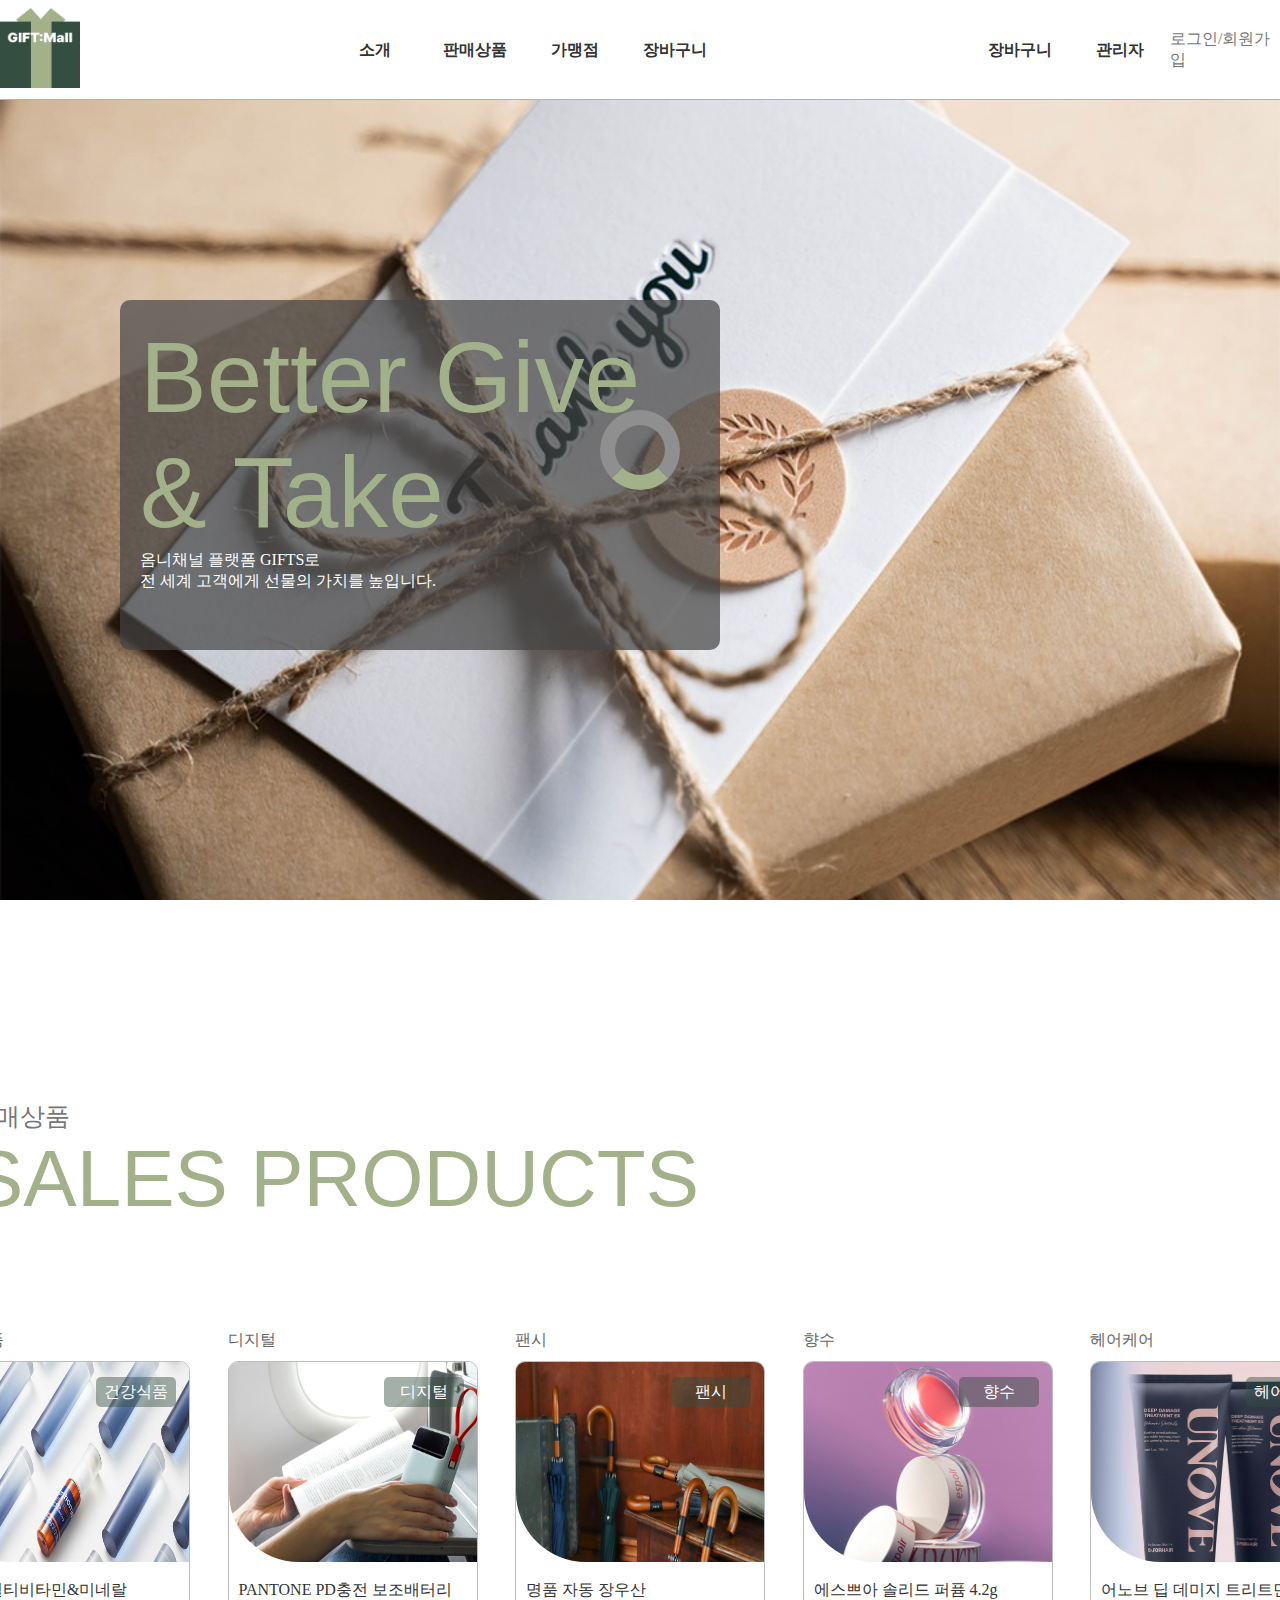
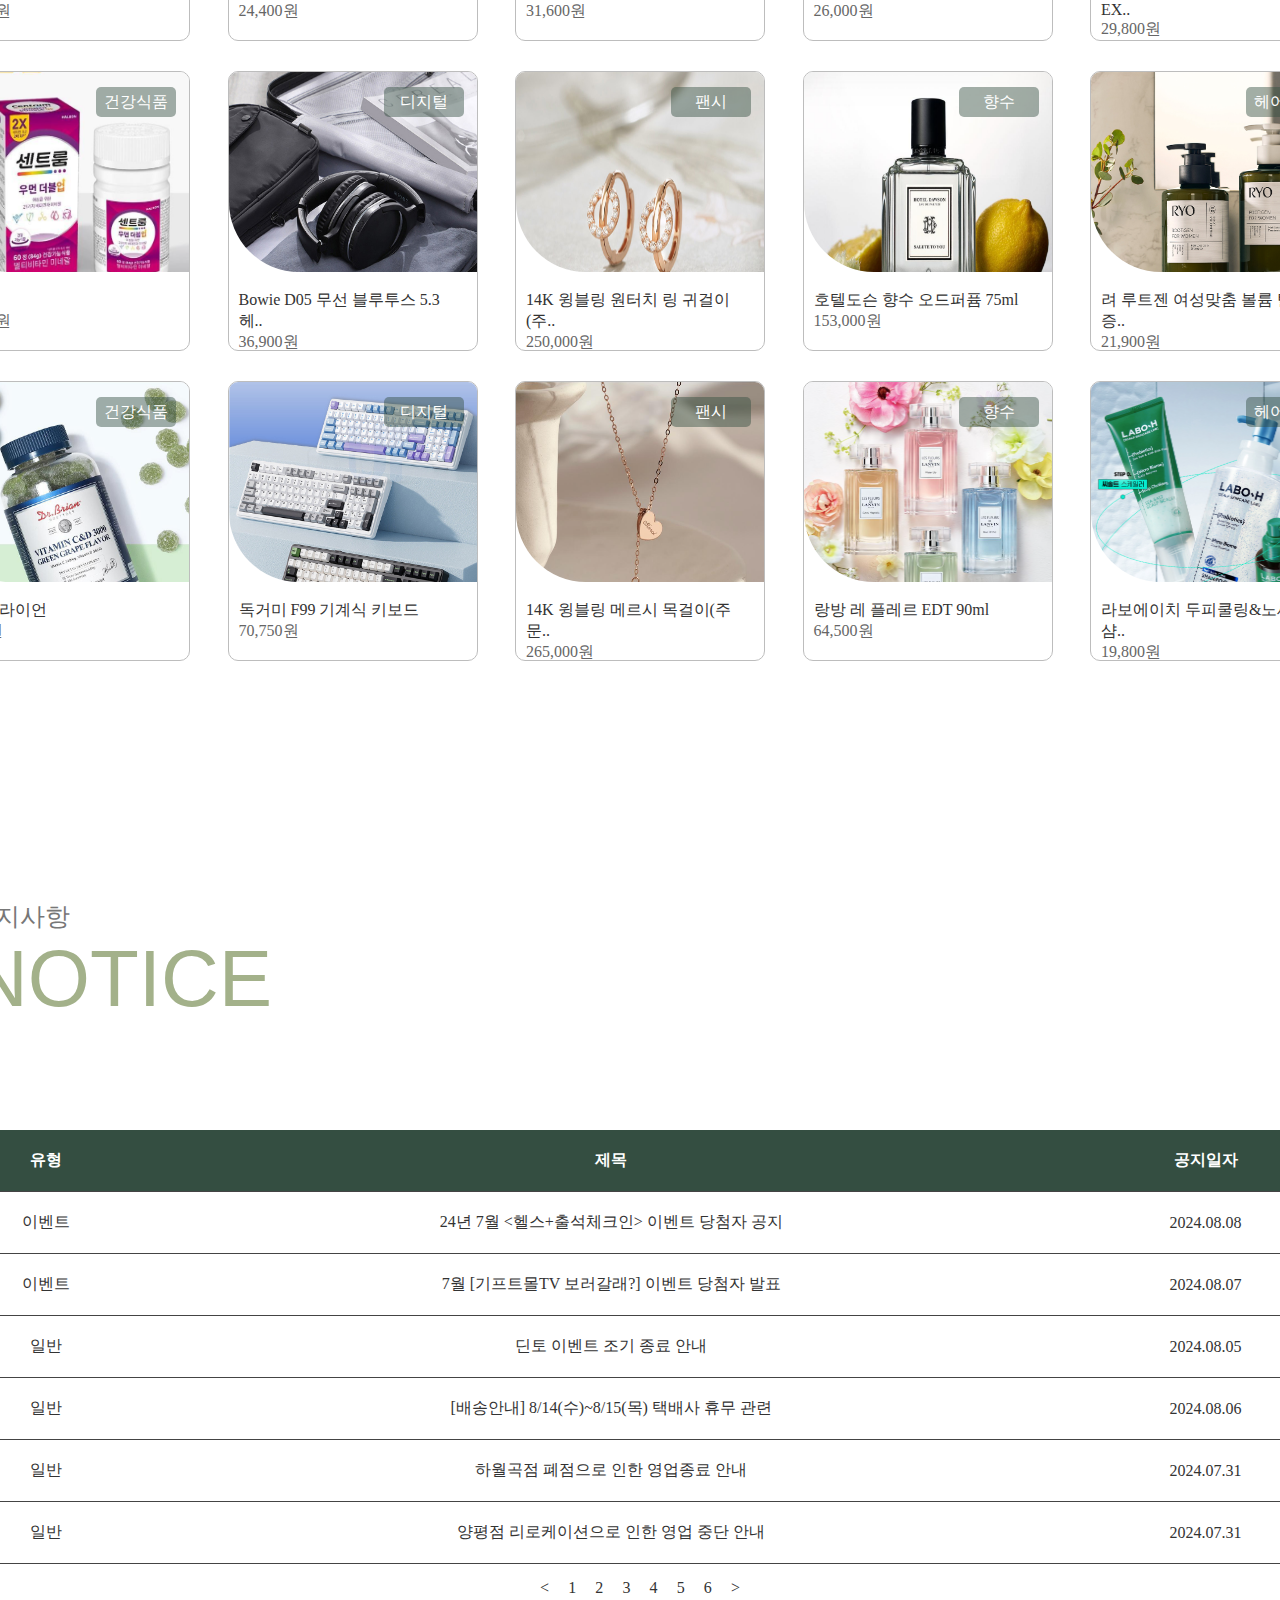
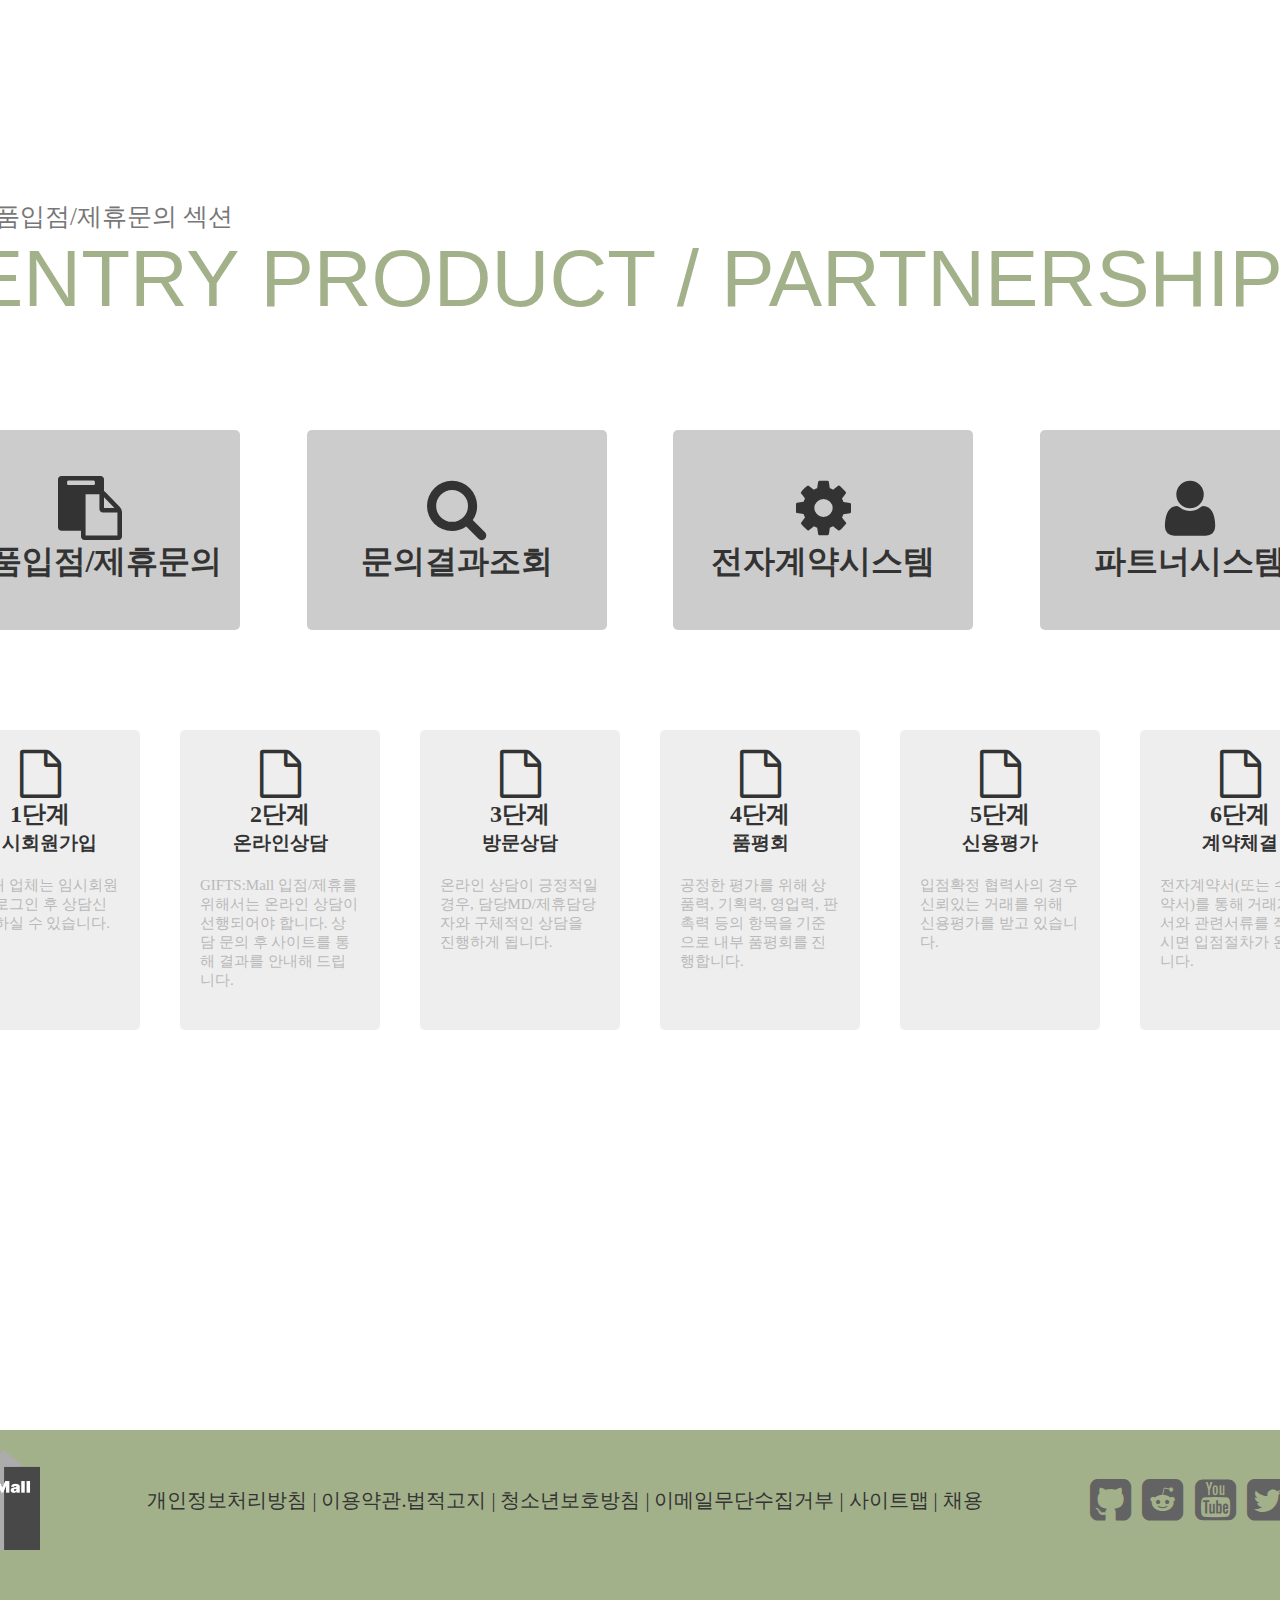
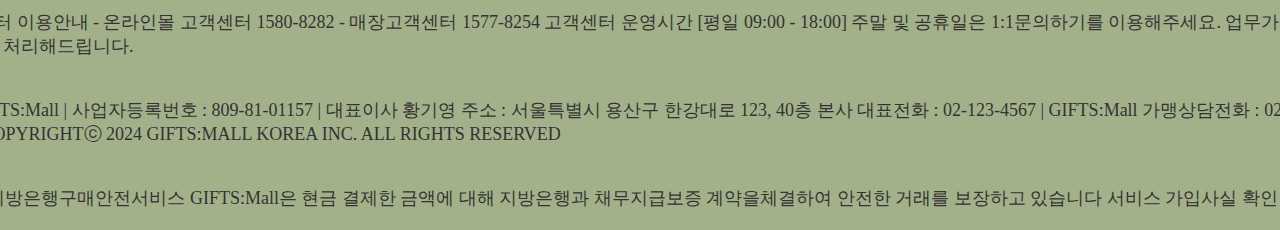
<file: A_module/index.html>
<!DOCTYPE html>
<html lang="ko">
<head>
    <meta charset="UTF-8">
    <meta name="viewport" content="width=device-width, initial-scale=1.0">
    <title>Document</title>
    <link rel="stylesheet" href="./css/style.css">
    <link rel="stylesheet" href="./fontawesome/css/font-awesome.css">
</head>
<body>
    <div class="container">
        <!-- 로딩 -->
        <div class="loading">
            <div class="ring"></div>
        </div>
        <!-- 헤더 -->
        <div class="header">
            <div class="nav">
                <div class="logo">
                    <a href="./index.html"><img src="./images/logo.png" alt="로고"></a>
                </div>
                <div class="nav-A">
                    <ul>
                        <li>
                            <a href="./sub01.html">소개</a>
                            <ul class="drop">
                                <li></li>
                                <li></li>
                            </ul>
                        </li>
                        <li>
                            <a href="./sub02.html">판매상품</a>
                            <ul class="drop">
                                <li><a href="./sub02.html">전체상품</a></li>
                                <li><a href="./sub03.html">인기상품</a></li>
                            </ul>
                        </li>
                        <li>
                            <a href="#">가맹점</a>
                            <ul class="drop">
                                <li></li>
                                <li></li>
                            </ul>
                        </li>
                        <li>
                            <a href="./sub04.html">장바구니</a>
                            <ul class="drop">
                                <li></li>
                                <li></li>
                            </ul>
                        </li>
                    </ul>
                </div>
                <div class="nav-B">
                    <ul>
                        <li>장바구니</li>
                        <li>관리자</li>
                    </ul>
                    <div>로그인/회원가입</div>
                </div>
            </div>
        </div>

        <!-- 히로 -->

        <div class="hero-banner">
            <div class="slide">
                <div class="bg">
                    <p>
                        <span>Better Give <br> & Take</span>
                        <br>옴니채널 플랫폼 GIFTS로
                        <br>전 세계 고객에게 선물의 가치를 높입니다.
                    </p>
                </div>
                <div class="bg">
                    <p>
                        <span>Life Style <br> Platforms</span>
                        <br>고객과 가장 가까운 곳에서 
                        <br>고객에게 다양한 즐거움을 선물합니다.
                    </p>
                </div>
                <div class="bg">
                    <p>
                        <span>Online <br> PLAYGROUND</span>
                        <br>업계 최초 당일 배송 서비스인 '오늘드림'으로
                        <br>고객 니즈 충족과 고객 경험을 혁신합니다.
                    </p>
                </div>
                <div class="bg">
                    <p>
                        <span>Better Give <br>& Take</span>
                        <br>옴니채널 플랫폼 GIFTS로
                        <br>전 세계 고객에게 선물의 가치를 높입니다.
                    </p>
                </div>
            </div>
        </div>

        <!-- 판매상품 -->
        
        <div class="product-section">
            <div class="title-box">
                <div class="block"></div>
                <div class="tbox">
                    <div class="title">판매상품</div>
                    <div class="etitle">SALES PRODUCTS</div>
                </div>
            </div>
            <div class="product-box">
                <div class="ptitles">
                    <div class="ptitle">건강식품</div>
                    <div class="ptitle">디지털</div>
                    <div class="ptitle">팬시</div>
                    <div class="ptitle">향수</div>  
                    <div class="ptitle">헤어케어</div>                                      
                </div>
                <div class="pbox">
                    <div class="box">
                        <div class="pcard">
                            <div class="pro-img">
                                <div>건강식품</div>
                                <img src="./images/건강식품/1.PNG" alt="건강식품1">
                            </div>
                            <div class="pro-desc">
                                <div class="pro-name">이뮨 멀티비타민&미네랄</div>
                                <div class="pro-price">65,000원</div>
                            </div>
                        </div>
                        <div class="pcard">
                            <div class="pro-img">
                                <div>건강식품</div>
                                <img src="./images/건강식품/2.PNG" alt="건강식품2">
                            </div>
                            <div class="pro-desc">
                                <div class="pro-name">센트룸</div>
                                <div class="pro-price">27,000원</div>
                            </div>
                        </div>
                        <div class="pcard">
                            <div class="pro-img">
                                <div>건강식품</div>
                                <img src="./images/건강식품/3.PNG" alt="건강식품3">
                            </div>
                            <div class="pro-desc">
                                <div class="pro-name">닥터브라이언</div>
                                <div class="pro-price">2,000원</div>
                            </div>
                        </div>
                    </div>
                    <div class="box">
                        <div class="pcard">
                            <div class="pro-img">
                                <div>디지털</div>
                                <img src="./images/디지털/1.PNG" alt="디지털1">
                            </div>
                            <div class="pro-desc">
                                <div class="pro-name">PANTONE PD충전 보조배터리</div>
                                <div class="pro-price">24,400원</div>
                            </div>
                        </div>
                        <div class="pcard">
                            <div class="pro-img">
                                <div>디지털</div>
                                <img src="./images/디지털/2.PNG" alt="디지털2">
                            </div>
                            <div class="pro-desc">
                                <div class="pro-name">Bowie D05 무선 블루투스 5.3 헤.. </div>
                                <div class="pro-price">36,900원</div>
                            </div>
                        </div>
                        <div class="pcard">
                            <div class="pro-img">
                                <div>디지털</div>
                                <img src="./images/디지털/3.PNG" alt="디지털3">
                            </div>
                            <div class="pro-desc">
                                <div class="pro-name">독거미 F99 기계식 키보드</div>
                                <div class="pro-price">70,750원</div>
                            </div>
                        </div>
                    </div>
                    <div class="box">
                        <div class="pcard">
                            <div class="pro-img">
                                <div>팬시</div>
                                <img src="./images/팬시/1.PNG" alt="팬시1">
                            </div>
                            <div class="pro-desc">
                                <div class="pro-name">명품 자동 장우산</div>
                                <div class="pro-price">31,600원</div>
                            </div>
                        </div>
                        <div class="pcard">
                            <div class="pro-img">
                                <div>팬시</div>
                                <img src="./images/팬시/2.PNG" alt="팬시2">
                            </div>
                            <div class="pro-desc">
                                <div class="pro-name">14K 윙블링 원터치 링 귀걸이(주..</div>
                                <div class="pro-price">250,000원</div>
                            </div>
                        </div>
                        <div class="pcard">
                            <div class="pro-img">
                                <div>팬시</div>
                                <img src="./images/팬시/3.PNG" alt="팬시3">
                            </div>
                            <div class="pro-desc">
                                <div class="pro-name">14K 윙블링 메르시 목걸이(주문..</div>
                                <div class="pro-price">265,000원</div>
                            </div>
                        </div>
                    </div>
                    <div class="box">
                        <div class="pcard">
                            <div class="pro-img">
                                <div>향수</div>
                                <img src="./images/향수/1.PNG" alt="향수1">
                            </div>
                            <div class="pro-desc">
                                <div class="pro-name">에스쁘아 솔리드 퍼퓸 4.2g</div>
                                <div class="pro-price">26,000원</div>
                            </div>
                        </div>
                        <div class="pcard">
                            <div class="pro-img">
                                <div>향수</div>
                                <img src="./images/향수/2.PNG" alt="향수2">
                            </div>
                            <div class="pro-desc">
                                <div class="pro-name">호텔도슨 향수 오드퍼퓸 75ml</div>
                                <div class="pro-price">153,000원</div>
                            </div>
                        </div>
                        <div class="pcard">
                            <div class="pro-img">
                                <div>향수</div>
                                <img src="./images/향수/3.PNG" alt="향수3">
                            </div>
                            <div class="pro-desc">
                                <div class="pro-name">랑방 레 플레르 EDT 90ml</div>
                                <div class="pro-price">64,500원</div>
                            </div>
                        </div>
                    </div>
                    <div class="box">
                        <div class="pcard">
                            <div class="pro-img">
                                <div>헤어케어</div>
                                <img src="./images/헤어케어/1.PNG" alt="헤어케어1">
                            </div>
                            <div class="pro-desc">
                                <div class="pro-name">어노브 딥 데미지 트리트먼트 EX..</div>
                                <div class="pro-price">29,800원</div>
                            </div>
                        </div>
                        <div class="pcard">
                            <div class="pro-img">
                                <div>헤어케어</div>
                                <img src="./images/헤어케어/2.PNG" alt="헤어케어2">
                            </div>
                            <div class="pro-desc">
                                <div class="pro-name">려 루트젠 여성맞춤 볼륨 탈모증..</div>
                                <div class="pro-price">21,900원</div>
                            </div>
                        </div>
                        <div class="pcard">
                            <div class="pro-img">
                                <div>헤어케어</div>
                                <img src="./images/헤어케어/3.PNG" alt="헤어케어3">
                            </div>
                            <div class="pro-desc">
                                <div class="pro-name">라보에이치 두피쿨링&노세범 샴..</div>
                                <div class="pro-price">19,800원</div>
                            </div>
                        </div>
                    </div>                    
                </div>
            </div>
        </div>

        <!-- 고지사항 -->
        
        <div class="notice-section">
            <div class="title-box">
                <div class="block"></div>
                <div class="tbox">
                    <div class="title">공지사항</div>
                    <div class="etitle">NOTICE</div>
                </div>
            </div>
            <table>
                <thead>
                    <th>유형</th>
                    <th>제목</th>
                    <th>공지일자</th>
                </thead>
                <tbody>
                    <tr>
                        <td>이벤트</td>
                        <td>24년 7월 &lt;헬스+출석체크인> 이벤트 당첨자 공지</td>
                        <td>2024.08.08</td>
                    </tr>
                    <tr>
                        <td>이벤트</td>
                        <td>7월 [기프트몰TV 보러갈래?] 이벤트 당첨자 발표</td>
                        <td>2024.08.07</td>
                    </tr>
                    <tr>
                        <td>일반</td>
                        <td>딘토 이벤트 조기 종료 안내</td>
                        <td>2024.08.05</td>
                    </tr>
                    <tr>
                        <td>일반</td>
                        <td>[배송안내] 8/14(수)~8/15(목) 택배사 휴무 관련</td>
                        <td>2024.08.06</td>
                    </tr>
                    <tr>
                        <td>일반</td>
                        <td>하월곡점 폐점으로 인한 영업종료 안내</td>
                        <td>2024.07.31</td>
                    </tr>
                    <tr>
                        <td>일반</td>
                        <td>양평점 리로케이션으로 인한 영업 중단 안내</td>
                        <td>2024.07.31</td>
                    </tr>
                </tbody>
            </table>
            <ul>
                <li>&lt;</li>
                <li>1</li>
                <li>2</li>
                <li>3</li>
                <li>4</li>
                <li>5</li>
                <li>6</li>
                <li>></li>
            </ul>
        </div>

        <!-- 상품입점/제휴문의 섹션 -->
        
        <div class="entry-section">
            <div class="title-box">
                <div class="block"></div>
                <div class="tbox">
                    <div class="title">상품입점/제휴문의 섹션 </div>
                    <div class="etitle">ENTRY PRODUCT / PARTNERSHIP</div>
                </div>
            </div>
            <div class="entry-container">
                <div class="card-box">
                    <div class="card">
                        <i class="fa fa-clipboard fa-4x"></i>
                        <h1>상품입점/제휴문의</h1>
                    </div>
                    <div class="card">
                        <i class="fa fa-search fa-4x"></i>
                        <h1>문의결과조회</h1>
                    </div>
                    <div class="card">
                        <i class="fa fa-cog fa-4x"></i>
                        <h1>전자계약시스템</h1>
                    </div>
                    <div class="card">
                        <i class="fa fa-user fa-4x"></i>
                        <h1>파트너시스템</h1>
                    </div>
                </div>

                <div class="card-box2">
                    <div class="card2">
                        <i class="fa fa-file-o fa-3x"></i>
                        <div class="card-desc">
                            <div class="level">
                                <h2>1단계</h2>
                                <h3>임시회원가입</h3>
                            </div>
                            <p>미거래 업체는 임시회원 가입/로그인 후 상담신청을 하실 수 있습니다.</p>
                        </div>
                    </div>
                    <div class="card2">
                        <i class="fa fa-file-o fa-3x"></i>
                        <div class="card-desc">
                            <div class="level">
                                <h2>2단계</h2>
                                <h3>온라인상담</h3>
                            </div>
                            <p>GIFTS:Mall 입점/제휴를 위해서는 온라인 상담이 선행되어야 합니다. 상담 문의 후 사이트를 통해 결과를 안내해 드립니다.</p>
                        </div>
                    </div>
                    <div class="card2">
                        <i class="fa fa-file-o fa-3x"></i>
                        <div class="card-desc">
                            <div class="level">
                                <h2>3단계</h2>
                                <h3>방문상담</h3>
                            </div>
                            <p>온라인 상담이 긍정적일 경우, 담당MD/제휴담당자와 구체적인 상담을 진행하게 됩니다.</p>
                        </div>
                    </div>
                    <div class="card2">
                        <i class="fa fa-file-o fa-3x"></i>
                        <div class="card-desc">
                            <div class="level">
                                <h2>4단계</h2>
                                <h3>품평회</h3>
                            </div>
                            <p>공정한 평가를 위해 상품력, 기획력, 영업력, 판촉력 등의 항목을 기준으로 내부 품평회를 진행합니다.</p>
                        </div>
                    </div>
                    <div class="card2">
                        <i class="fa fa-file-o fa-3x"></i>
                        <div class="card-desc">
                            <div class="level">
                                <h2>5단계</h2>
                                <h3>신용평가</h3>
                            </div>
                            <p>입점확정 협력사의 경우 신뢰있는 거래를 위해 신용평가를 받고 있습니다.</p>
                        </div>
                    </div>
                    <div class="card2">
                        <i class="fa fa-file-o fa-3x"></i>
                        <div class="card-desc">
                            <div class="level">
                                <h2>6단계</h2>
                                <h3>계약체결</h3>
                            </div>
                            <p>전자계약서(또는 수기계약서)를 통해 거래계약서와 관련서류를 작성하시면 입점절차가 완료됩니다.</p>
                        </div>
                    </div>
                </div>
            </div>
        </div>

        <div class="footer-section">
            <div class="ftop">
                <img src="./images/grerylogo.png" alt="그레이 로고">
                <p>
                    개인정보처리방침 | 이용약관.법적고지 | 청소년보호방침 | 이메일무단수집거부 | 사이트맵 | 채용
                </p>
                <div class="font">
                    <i class="fa fa-github-square fa-3x"></i>
                    <i class="fa fa-reddit-square fa-3x"></i>
                    <i class="fa fa-youtube-square fa-3x"></i>
                    <i class="fa fa-twitter-square fa-3x"></i>
                    <i class="fa fa-facebook-square fa-3x"></i>                    
                </div>
            </div>
            <div class="fmiddle">
                <p>
                    고객센터 이용안내
                    - 온라인몰 고객센터 1580-8282
                    - 매장고객센터 1577-8254

                    고객센터 운영시간 [평일 09:00 - 18:00]

                    주말 및 공휴일은 1:1문의하기를 이용해주세요.
                    업무가 시작되면 바로 처리해드립니다.  
                </p>
                <p>
                    (주)GIFTS:Mall | 사업자등록번호 : 809-81-01157 | 대표이사 황기영
                    주소 : 서울특별시 용산구 한강대로 123, 40층 
                    본사 대표전화 : 02-123-4567 | GIFTS:Mall 가맹상담전화 : 02-123-4568
                    COPYRIGHTⓒ 2024 GIFTS:MALL KOREA INC. ALL RIGHTS RESERVED
                </p>
                <p>
                    지방은행구매안전서비스
                    GIFTS:Mall은 현금 결제한 금액에 대해 지방은행과 채무지급보증 계약을체결하여 안전한 거래를 보장하고 있습니다
                    서비스 가입사실 확인 >
                </p>
            </div>
        </div>
    </div>
</body>
</html>
</file>
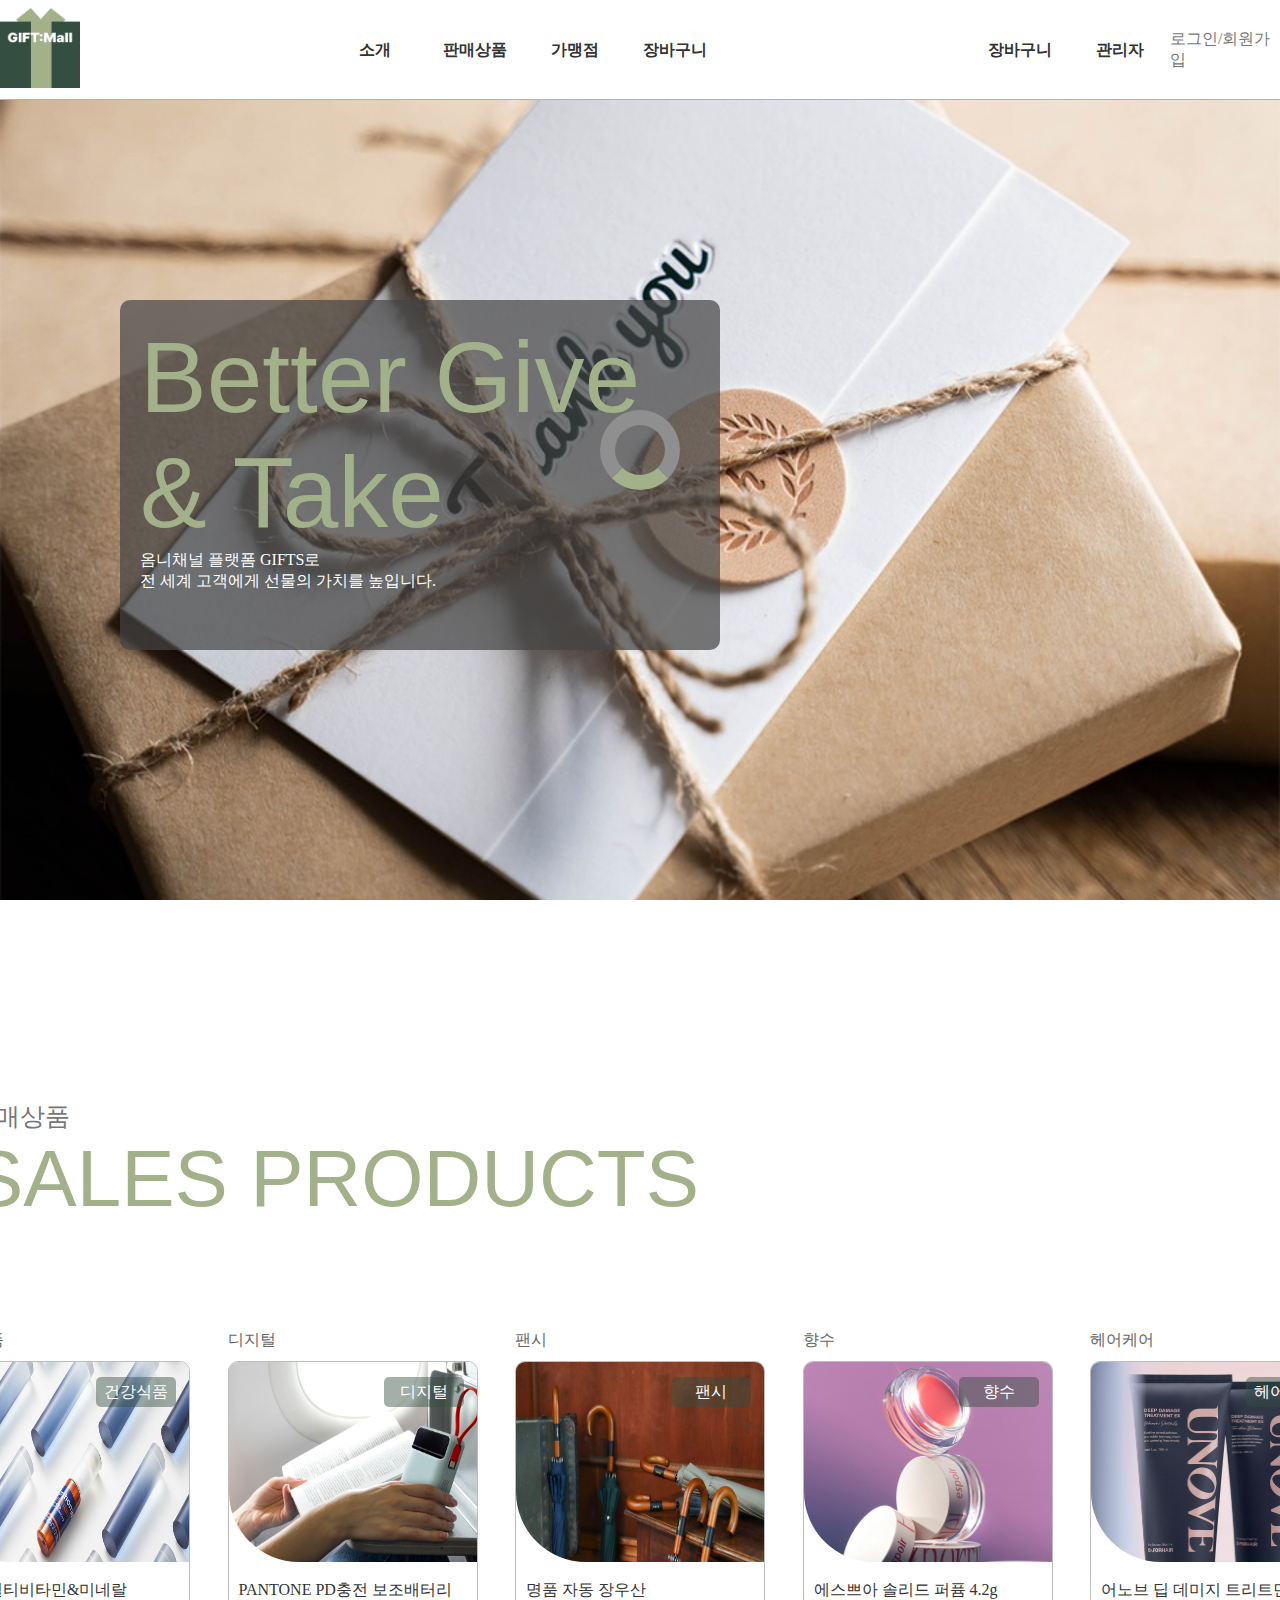
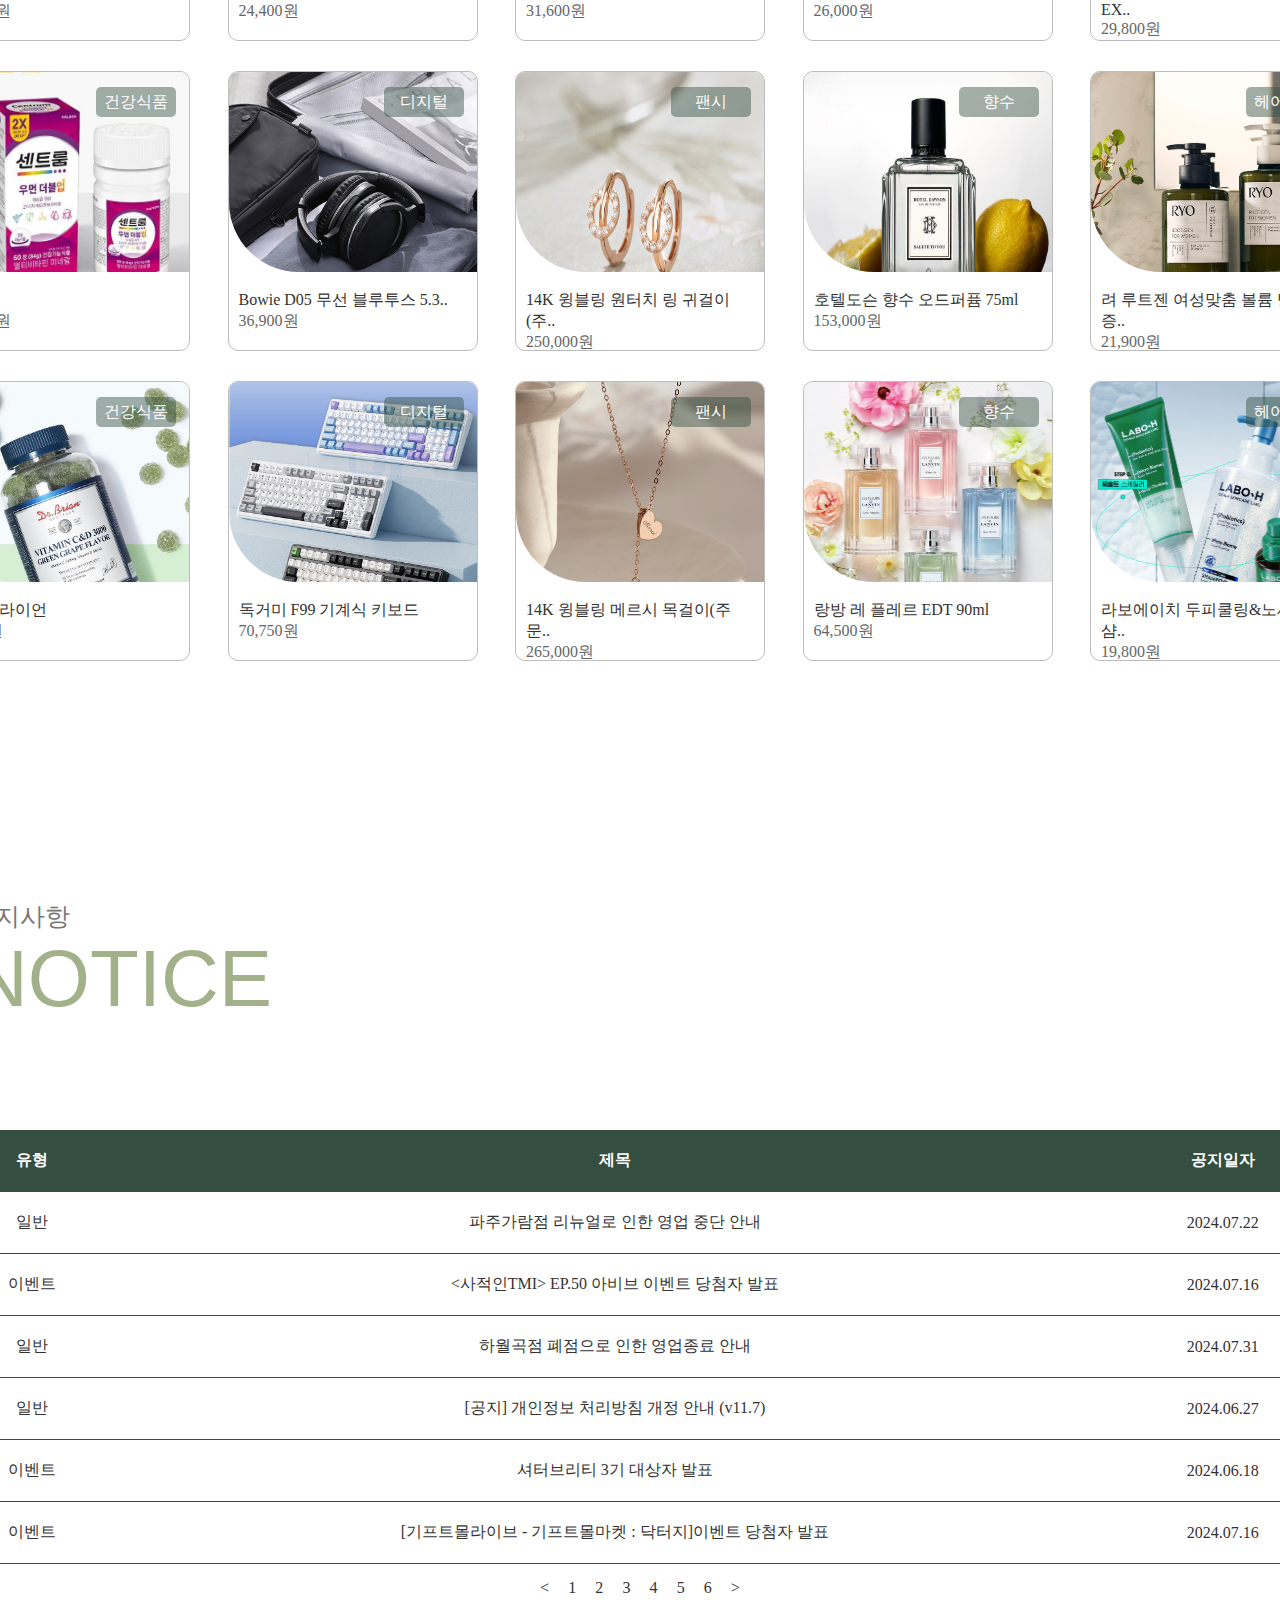
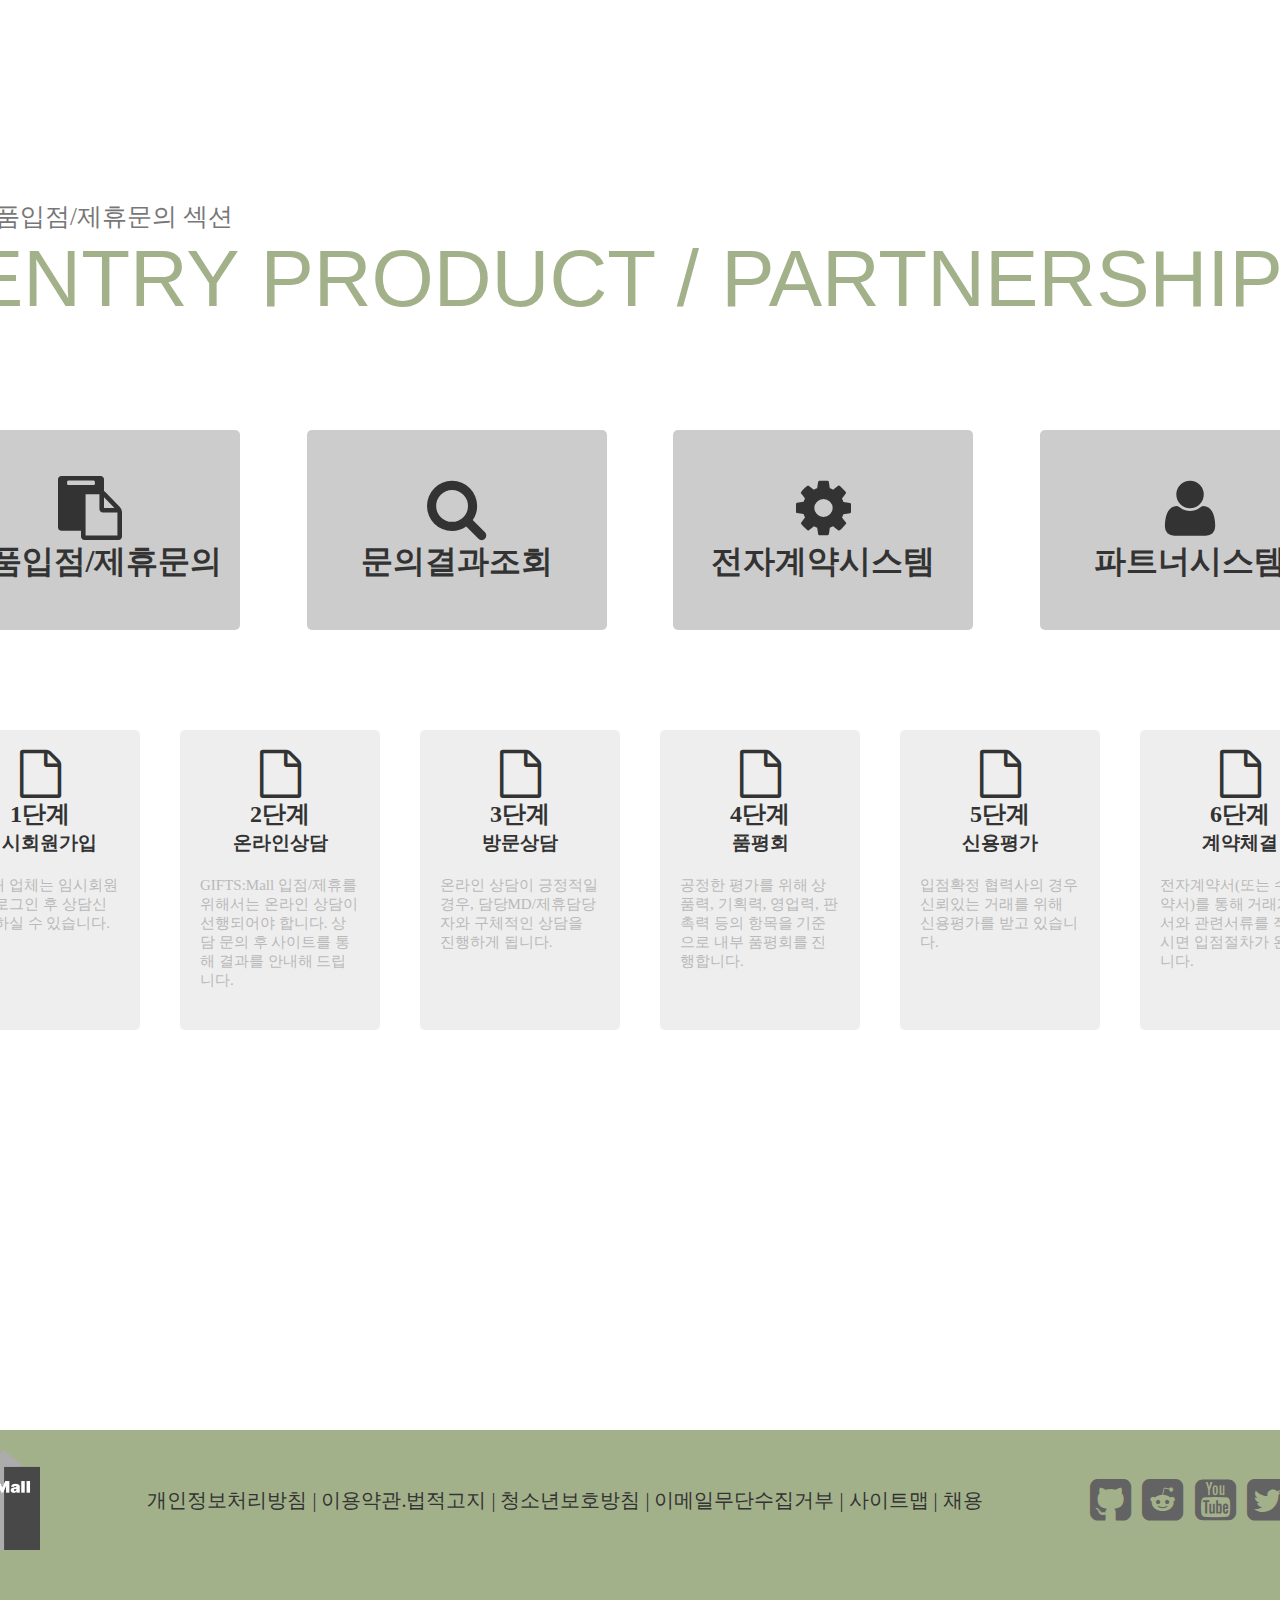
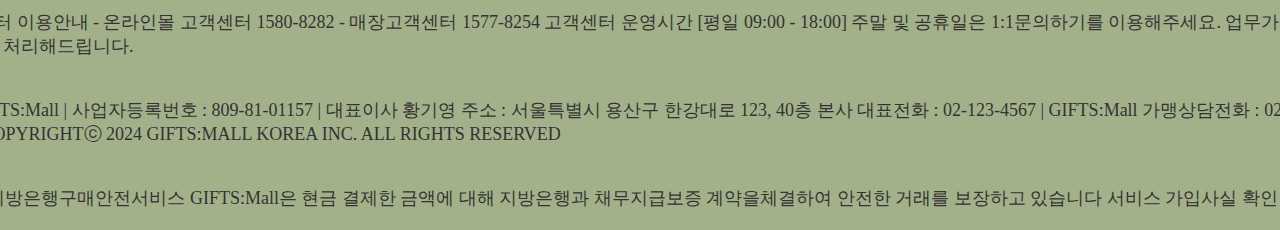
<file: B-module/index.html>
<!DOCTYPE html>
<html lang="ko">
<head>
    <meta charset="UTF-8">
    <meta name="viewport" content="width=device-width, initial-scale=1.0">
    <title>Document</title>
    <link rel="stylesheet" href="./css/style.css">
    <link rel="stylesheet" href="./fontawesome/css/font-awesome.css">
</head>
<body>
    <div class="container">
        <!-- 로딩 -->
        <div class="loading">
            <div class="ring"></div>
        </div>
        <!-- 헤더 -->
        <div class="header">
            <div class="nav">
                <div class="logo">
                    <a href="./index.html"><img src="./images/logo.png" alt="로고"></a>
                </div>
                <div class="nav-A">
                    <ul>
                        <li>
                            <a href="./sub01.html">소개</a>
                            <ul class="drop">
                                <li></li>
                                <li></li>
                            </ul>
                        </li>
                        <li>
                            <a href="./sub02.html">판매상품</a>
                            <ul class="drop">
                                <li><a href="./sub02.html">전체상품</a></li>
                                <li><a href="./sub03.html">인기상품</a></li>
                            </ul>
                        </li>
                        <li>
                            <a href="#">가맹점</a>
                            <ul class="drop">
                                <li></li>
                                <li></li>
                            </ul>
                        </li>
                        <li>
                            <a href="./sub04.html">장바구니</a>
                            <ul class="drop">
                                <li></li>
                                <li></li>
                            </ul>
                        </li>
                    </ul>
                </div>
                <div class="nav-B">
                    <ul>
                        <li>장바구니</li>
                        <li>관리자</li>
                    </ul>
                    <div>로그인/회원가입</div>
                </div>
            </div>
        </div>

        <!-- 슬라이드 -->

        <div class="hero-banner">
            <div class="slide">
                <div class="bg">
                    <p>
                        <span>Better Give <br> & Take</span>
                        <br>옴니채널 플랫폼 GIFTS로
                        <br>전 세계 고객에게 선물의 가치를 높입니다.
                    </p>
                </div>
                <div class="bg">
                    <p>
                        <span>Life Style <br> Platforms</span>
                        <br>고객과 가장 가까운 곳에서 
                        <br>고객에게 다양한 즐거움을 선물합니다.
                    </p>
                </div>
                <div class="bg">
                    <p>
                        <span>Online <br> PLAYGROUND</span>
                        <br>업계 최초 당일 배송 서비스인 '오늘드림'으로
                        <br>고객 니즈 충족과 고객 경험을 혁신합니다.
                    </p>
                </div>
                <div class="bg">
                    <p>
                        <span>Better Give <br> & Take</span>
                        <br>옴니채널 플랫폼 GIFTS로
                        <br>전 세계 고객에게 선물의 가치를 높입니다.
                    </p>
                </div>
            </div>
        </div>

        <!-- 판매상품 -->
        
        <div class="product-section">
            <div class="title-box">
                <div class="block"></div>
                <div class="tbox">
                    <div class="title">판매상품</div>
                    <div class="etitle">SALES PRODUCTS</div>
                </div>
            </div>
            <div class="product-box">
                <div class="ptitles">
                    <div class="ptitle">건강식품</div>
                    <div class="ptitle">디지털</div>
                    <div class="ptitle">팬시</div>
                    <div class="ptitle">향수</div>  
                    <div class="ptitle">헤어케어</div>                                      
                </div>
                <div class="pbox">
                    <div class="box">
                        <div class="pcard">
                            <div class="pro-img">
                                <div>건강식품</div>
                                <img src="./images/건강식품/1.PNG" alt="건강식품1">
                            </div>
                            <div class="pro-desc">
                                <div class="pro-name">이뮨 멀티비타민&미네랄</div>
                                <div class="pro-price">65,000원</div>
                            </div>
                        </div>
                        <div class="pcard">
                            <div class="pro-img">
                                <div>건강식품</div>
                                <img src="./images/건강식품/2.PNG" alt="건강식품2">
                            </div>
                            <div class="pro-desc">
                                <div class="pro-name">센트룸</div>
                                <div class="pro-price">27,000원</div>
                            </div>
                        </div>
                        <div class="pcard">
                            <div class="pro-img">
                                <div>건강식품</div>
                                <img src="./images/건강식품/3.PNG" alt="건강식품3">
                            </div>
                            <div class="pro-desc">
                                <div class="pro-name">닥터브라이언</div>
                                <div class="pro-price">2,000원</div>
                            </div>
                        </div>
                    </div>
                    <div class="box">
                        <div class="pcard">
                            <div class="pro-img">
                                <div>디지털</div>
                                <img src="./images/디지털/1.PNG" alt="디지털1">
                            </div>
                            <div class="pro-desc">
                                <div class="pro-name">PANTONE PD충전 보조배터리</div>
                                <div class="pro-price">24,400원</div>
                            </div>
                        </div>
                        <div class="pcard">
                            <div class="pro-img">
                                <div>디지털</div>
                                <img src="./images/디지털/2.PNG" alt="디지털2">
                            </div>
                            <div class="pro-desc">
                                <div class="pro-name">Bowie D05 무선 블루투스 5.3.. </div>
                                <div class="pro-price">36,900원</div>
                            </div>
                        </div>
                        <div class="pcard">
                            <div class="pro-img">
                                <div>디지털</div>
                                <img src="./images/디지털/3.PNG" alt="디지털3">
                            </div>
                            <div class="pro-desc">
                                <div class="pro-name">독거미 F99 기계식 키보드</div>
                                <div class="pro-price">70,750원</div>
                            </div>
                        </div>
                    </div>
                    <div class="box">
                        <div class="pcard">
                            <div class="pro-img">
                                <div>팬시</div>
                                <img src="./images/팬시/1.PNG" alt="팬시1">
                            </div>
                            <div class="pro-desc">
                                <div class="pro-name">명품 자동 장우산</div>
                                <div class="pro-price">31,600원</div>
                            </div>
                        </div>
                        <div class="pcard">
                            <div class="pro-img">
                                <div>팬시</div>
                                <img src="./images/팬시/2.PNG" alt="팬시2">
                            </div>
                            <div class="pro-desc">
                                <div class="pro-name">14K 윙블링 원터치 링 귀걸이(주..</div>
                                <div class="pro-price">250,000원</div>
                            </div>
                        </div>
                        <div class="pcard">
                            <div class="pro-img">
                                <div>팬시</div>
                                <img src="./images/팬시/3.PNG" alt="팬시3">
                            </div>
                            <div class="pro-desc">
                                <div class="pro-name">14K 윙블링 메르시 목걸이(주문..</div>
                                <div class="pro-price">265,000원</div>
                            </div>
                        </div>
                    </div>
                    <div class="box">
                        <div class="pcard">
                            <div class="pro-img">
                                <div>향수</div>
                                <img src="./images/향수/1.PNG" alt="향수1">
                            </div>
                            <div class="pro-desc">
                                <div class="pro-name">에스쁘아 솔리드 퍼퓸 4.2g</div>
                                <div class="pro-price">26,000원</div>
                            </div>
                        </div>
                        <div class="pcard">
                            <div class="pro-img">
                                <div>향수</div>
                                <img src="./images/향수/2.PNG" alt="향수2">
                            </div>
                            <div class="pro-desc">
                                <div class="pro-name">호텔도슨 향수 오드퍼퓸 75ml</div>
                                <div class="pro-price">153,000원</div>
                            </div>
                        </div>
                        <div class="pcard">
                            <div class="pro-img">
                                <div>향수</div>
                                <img src="./images/향수/3.PNG" alt="향수3">
                            </div>
                            <div class="pro-desc">
                                <div class="pro-name">랑방 레 플레르 EDT 90ml</div>
                                <div class="pro-price">64,500원</div>
                            </div>
                        </div>
                    </div>
                    <div class="box">
                        <div class="pcard">
                            <div class="pro-img">
                                <div>헤어케어</div>
                                <img src="./images/헤어케어/1.PNG" alt="헤어케어1">
                            </div>
                            <div class="pro-desc">
                                <div class="pro-name">어노브 딥 데미지 트리트먼트 EX..</div>
                                <div class="pro-price">29,800원</div>
                            </div>
                        </div>
                        <div class="pcard">
                            <div class="pro-img">
                                <div>헤어케어</div>
                                <img src="./images/헤어케어/2.PNG" alt="헤어케어2">
                            </div>
                            <div class="pro-desc">
                                <div class="pro-name">려 루트젠 여성맞춤 볼륨 탈모증..</div>
                                <div class="pro-price">21,900원</div>
                            </div>
                        </div>
                        <div class="pcard">
                            <div class="pro-img">
                                <div>헤어케어</div>
                                <img src="./images/헤어케어/3.PNG" alt="헤어케어3">
                            </div>
                            <div class="pro-desc">
                                <div class="pro-name">라보에이치 두피쿨링&노세범 샴..</div>
                                <div class="pro-price">19,800원</div>
                            </div>
                        </div>
                    </div>                    
                </div>
            </div>
        </div>

        <!-- 고지사항 -->
        
        <div class="notice-section">
            <div class="title-box">
                <div class="block"></div>
                <div class="tbox">
                    <div class="title">공지사항</div>
                    <div class="etitle">NOTICE</div>
                </div>
            </div>
            <table>
                <thead>
                    <th>유형</th>
                    <th>제목</th>
                    <th>공지일자</th>
                </thead>
                <tbody>
                    <tr>
                        <td>일반</td>
                        <td>파주가람점 리뉴얼로 인한 영업 중단 안내</td>
                        <td>2024.07.22</td>
                    </tr>
                    <tr>
                        <td>이벤트</td>
                        <td>&lt;사적인TMI> EP.50 아비브 이벤트 당첨자 발표</td>
                        <td>2024.07.16</td>
                    </tr>
                    <tr>
                        <td>일반</td>
                        <td>하월곡점 폐점으로 인한 영업종료 안내</td>
                        <td>2024.07.31</td>
                    </tr>
                    <tr>
                        <td>일반</td>
                        <td>[공지] 개인정보 처리방침 개정 안내 (v11.7)</td>
                        <td>2024.06.27</td>
                    </tr>
                    <tr>
                        <td>이벤트</td>
                        <td>셔터브리티 3기 대상자 발표</td>
                        <td>2024.06.18</td>
                    </tr>
                    <tr>
                        <td>이벤트</td>
                        <td>[기프트몰라이브 - 기프트몰마켓 : 닥터지]이벤트 당첨자 발표</td>
                        <td>2024.07.16</td>
                    </tr>
                </tbody>
            </table>
            <ul>
                <li>&lt;</li>
                <li>1</li>
                <li>2</li>
                <li>3</li>
                <li>4</li>
                <li>5</li>
                <li>6</li>
                <li>></li>
            </ul>
        </div>

        <!-- 상품입점/제휴문의 섹션 -->
        
        <div class="entry-section">
            <div class="title-box">
                <div class="block"></div>
                <div class="tbox">
                    <div class="title">상품입점/제휴문의 섹션 </div>
                    <div class="etitle">ENTRY PRODUCT / PARTNERSHIP</div>
                </div>
            </div>
            <div class="entry-container">
                <div class="card-box">
                    <div class="card">
                        <i class="fa fa-clipboard fa-4x"></i>
                        <h1>상품입점/제휴문의</h1>
                    </div>
                    <div class="card">
                        <i class="fa fa-search fa-4x"></i>
                        <h1>문의결과조회</h1>
                    </div>
                    <div class="card">
                        <i class="fa fa-cog fa-4x"></i>
                        <h1>전자계약시스템</h1>
                    </div>
                    <div class="card">
                        <i class="fa fa-user fa-4x"></i>
                        <h1>파트너시스템</h1>
                    </div>
                </div>

                <div class="card-box2">
                    <div class="card2">
                        <i class="fa fa-file-o fa-3x"></i>
                        <div class="card-desc">
                            <div class="level">
                                <h2>1단계</h2>
                                <h3>임시회원가입</h3>
                            </div>
                            <p>미거래 업체는 임시회원 가입/로그인 후 상담신청을 하실 수 있습니다.</p>
                        </div>
                    </div>
                    <div class="card2">
                        <i class="fa fa-file-o fa-3x"></i>
                        <div class="card-desc">
                            <div class="level">
                                <h2>2단계</h2>
                                <h3>온라인상담</h3>
                            </div>
                            <p>GIFTS:Mall 입점/제휴를 위해서는 온라인 상담이 선행되어야 합니다. 상담 문의 후 사이트를 통해 결과를 안내해 드립니다.</p>
                        </div>
                    </div>
                    <div class="card2">
                        <i class="fa fa-file-o fa-3x"></i>
                        <div class="card-desc">
                            <div class="level">
                                <h2>3단계</h2>
                                <h3>방문상담</h3>
                            </div>
                            <p>온라인 상담이 긍정적일 경우, 담당MD/제휴담당자와 구체적인 상담을 진행하게 됩니다.</p>
                        </div>
                    </div>
                    <div class="card2">
                        <i class="fa fa-file-o fa-3x"></i>
                        <div class="card-desc">
                            <div class="level">
                                <h2>4단계</h2>
                                <h3>품평회</h3>
                            </div>
                            <p>공정한 평가를 위해 상품력, 기획력, 영업력, 판촉력 등의 항목을 기준으로 내부 품평회를 진행합니다.</p>
                        </div>
                    </div>
                    <div class="card2">
                        <i class="fa fa-file-o fa-3x"></i>
                        <div class="card-desc">
                            <div class="level">
                                <h2>5단계</h2>
                                <h3>신용평가</h3>
                            </div>
                            <p>입점확정 협력사의 경우 신뢰있는 거래를 위해 신용평가를 받고 있습니다.</p>
                        </div>
                    </div>
                    <div class="card2">
                        <i class="fa fa-file-o fa-3x"></i>
                        <div class="card-desc">
                            <div class="level">
                                <h2>6단계</h2>
                                <h3>계약체결</h3>
                            </div>
                            <p>전자계약서(또는 수기계약서)를 통해 거래계약서와 관련서류를 작성하시면 입점절차가 완료됩니다.</p>
                        </div>
                    </div>
                </div>
            </div>
        </div>

        <div class="footer-section">
            <div class="ftop">
                <img src="./images/grerylogo.png" alt="그레이 로고">
                <p>
                    개인정보처리방침 | 이용약관.법적고지 | 청소년보호방침 | 이메일무단수집거부 | 사이트맵 | 채용
                </p>
                <div class="font">
                    <i class="fa fa-github-square fa-3x"></i>
                    <i class="fa fa-reddit-square fa-3x"></i>
                    <i class="fa fa-youtube-square fa-3x"></i>
                    <i class="fa fa-twitter-square fa-3x"></i>
                    <i class="fa fa-facebook-square fa-3x"></i>                    
                </div>
            </div>
            <div class="fmiddle">
                <p>
                    고객센터 이용안내
                    - 온라인몰 고객센터 1580-8282
                    - 매장고객센터 1577-8254

                    고객센터 운영시간 [평일 09:00 - 18:00]

                    주말 및 공휴일은 1:1문의하기를 이용해주세요.
                    업무가 시작되면 바로 처리해드립니다.  
                </p>
                <p>
                    (주)GIFTS:Mall | 사업자등록번호 : 809-81-01157 | 대표이사 황기영
                    주소 : 서울특별시 용산구 한강대로 123, 40층 
                    본사 대표전화 : 02-123-4567 | GIFTS:Mall 가맹상담전화 : 02-123-4568
                    COPYRIGHTⓒ 2024 GIFTS:MALL KOREA INC. ALL RIGHTS RESERVED
                </p>
                <p>
                    지방은행구매안전서비스
                    GIFTS:Mall은 현금 결제한 금액에 대해 지방은행과 채무지급보증 계약을체결하여 안전한 거래를 보장하고 있습니다
                    서비스 가입사실 확인 >
                </p>
            </div>
        </div>
    </div>
</body>
</html>
</file>
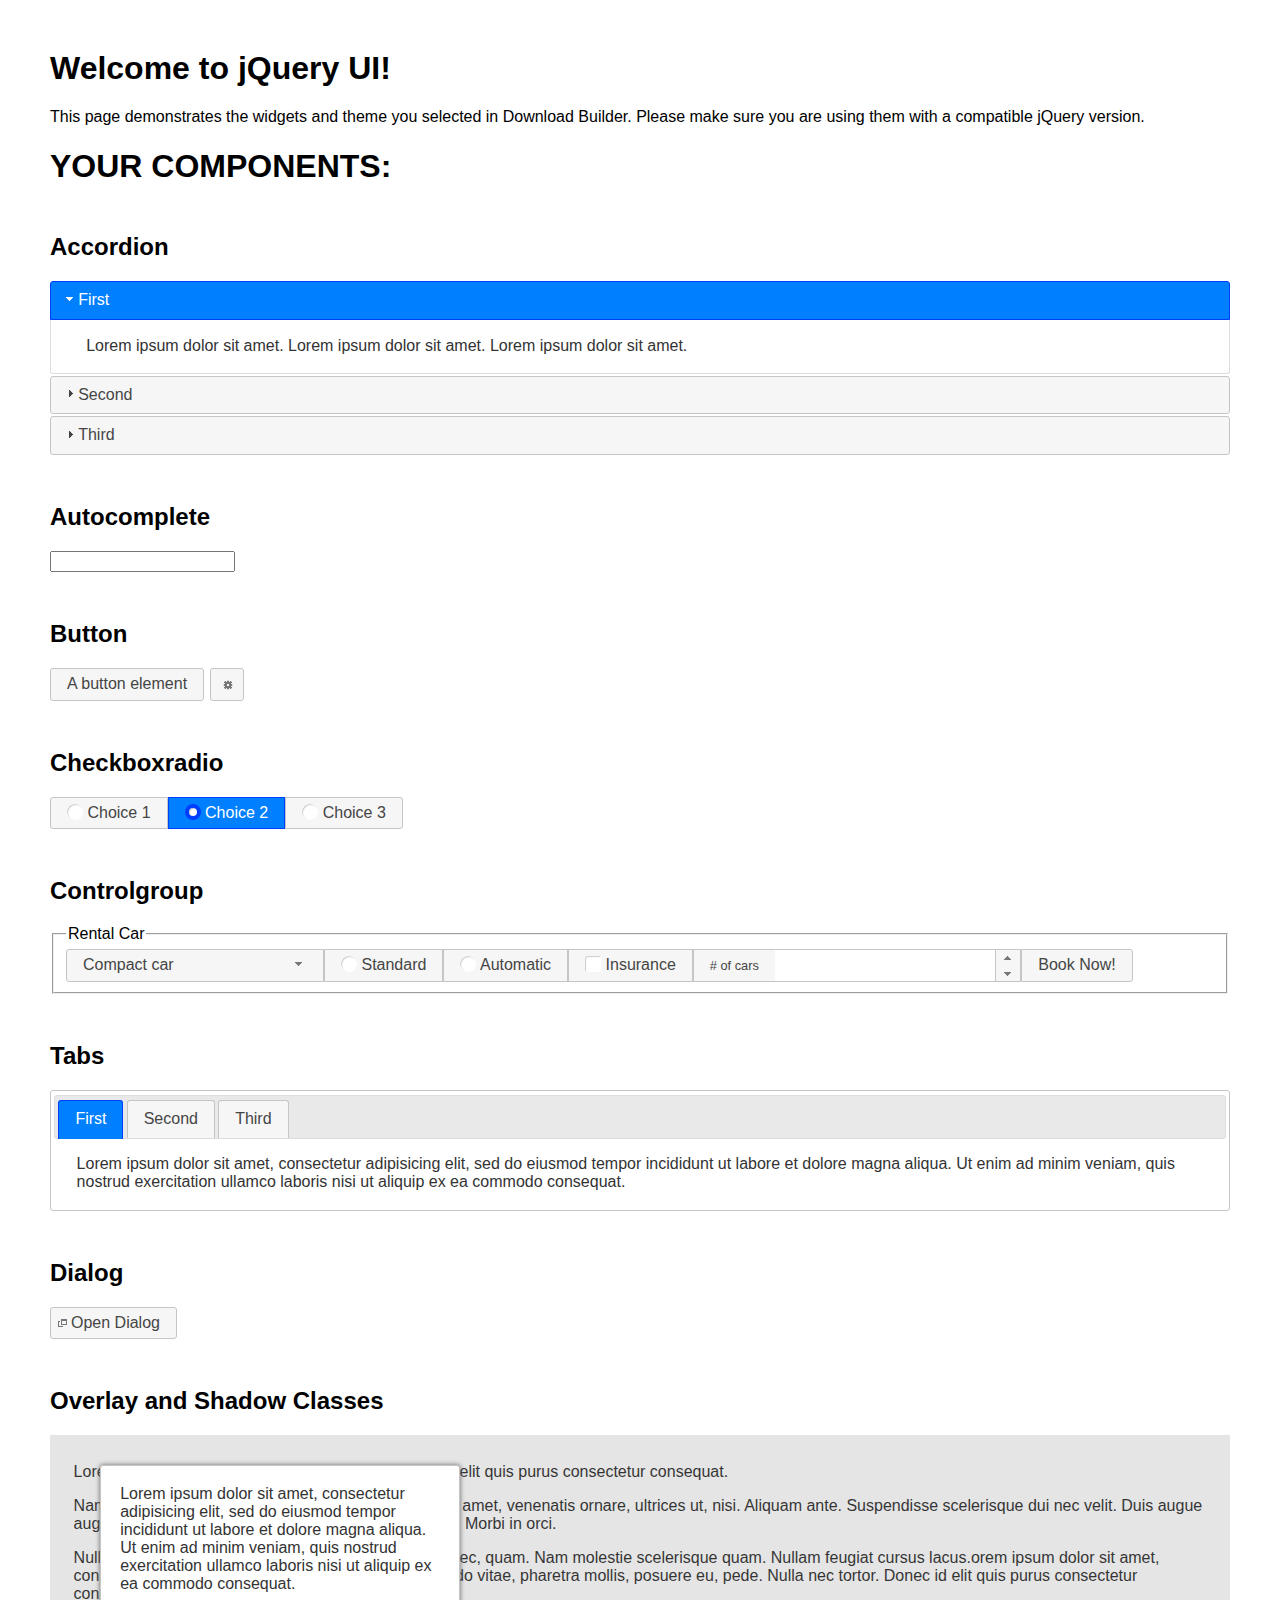
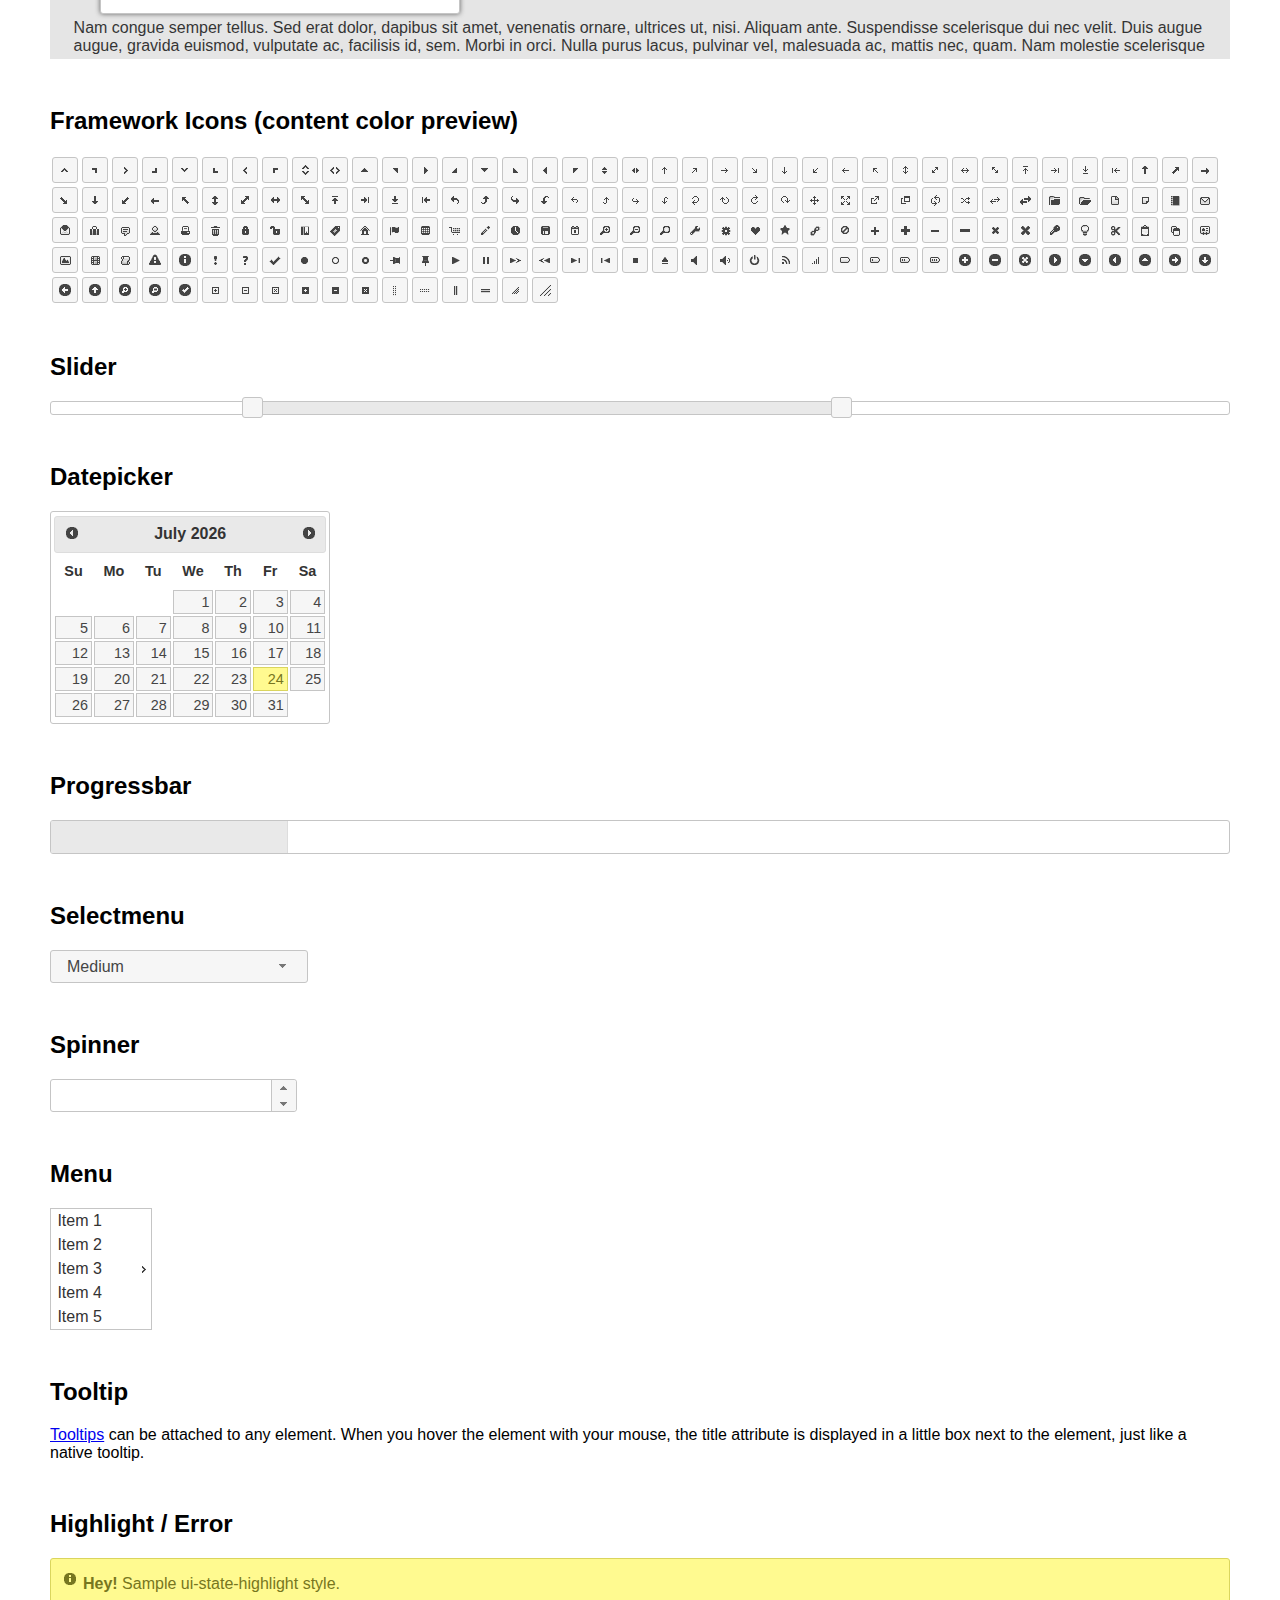
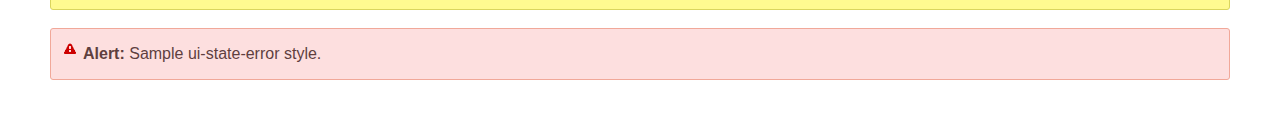
<file: 선수제공파일/공통/jquery-ui-1.12.1.custom/index.html>
<!doctype html>
<html lang="us">
<head>
	<meta charset="utf-8">
	<title>jQuery UI Example Page</title>
	<link href="jquery-ui.css" rel="stylesheet">
	<style>
	body{
		font-family: "Trebuchet MS", sans-serif;
		margin: 50px;
	}
	.demoHeaders {
		margin-top: 2em;
	}
	#dialog-link {
		padding: .4em 1em .4em 20px;
		text-decoration: none;
		position: relative;
	}
	#dialog-link span.ui-icon {
		margin: 0 5px 0 0;
		position: absolute;
		left: .2em;
		top: 50%;
		margin-top: -8px;
	}
	#icons {
		margin: 0;
		padding: 0;
	}
	#icons li {
		margin: 2px;
		position: relative;
		padding: 4px 0;
		cursor: pointer;
		float: left;
		list-style: none;
	}
	#icons span.ui-icon {
		float: left;
		margin: 0 4px;
	}
	.fakewindowcontain .ui-widget-overlay {
		position: absolute;
	}
	select {
		width: 200px;
	}
	</style>
</head>
<body>

<h1>Welcome to jQuery UI!</h1>

<div class="ui-widget">
	<p>This page demonstrates the widgets and theme you selected in Download Builder. Please make sure you are using them with a compatible jQuery version.</p>
</div>

<h1>YOUR COMPONENTS:</h1>


<!-- Accordion -->
<h2 class="demoHeaders">Accordion</h2>
<div id="accordion">
	<h3>First</h3>
	<div>Lorem ipsum dolor sit amet. Lorem ipsum dolor sit amet. Lorem ipsum dolor sit amet.</div>
	<h3>Second</h3>
	<div>Phasellus mattis tincidunt nibh.</div>
	<h3>Third</h3>
	<div>Nam dui erat, auctor a, dignissim quis.</div>
</div>



<!-- Autocomplete -->
<h2 class="demoHeaders">Autocomplete</h2>
<div>
	<input id="autocomplete" title="type &quot;a&quot;">
</div>



<!-- Button -->
<h2 class="demoHeaders">Button</h2>
<button id="button">A button element</button>
<button id="button-icon">An icon-only button</button>



<!-- Checkboxradio -->
<h2 class="demoHeaders">Checkboxradio</h2>
<form style="margin-top: 1em;">
	<div id="radioset">
		<input type="radio" id="radio1" name="radio"><label for="radio1">Choice 1</label>
		<input type="radio" id="radio2" name="radio" checked="checked"><label for="radio2">Choice 2</label>
		<input type="radio" id="radio3" name="radio"><label for="radio3">Choice 3</label>
	</div>
</form>



<!-- Controlgroup -->
<h2 class="demoHeaders">Controlgroup</h2>
<fieldset>
	<legend>Rental Car</legend>
	<div id="controlgroup">
		<select id="car-type">
			<option>Compact car</option>
			<option>Midsize car</option>
			<option>Full size car</option>
			<option>SUV</option>
			<option>Luxury</option>
			<option>Truck</option>
			<option>Van</option>
		</select>
		<label for="transmission-standard">Standard</label>
		<input type="radio" name="transmission" id="transmission-standard">
		<label for="transmission-automatic">Automatic</label>
		<input type="radio" name="transmission" id="transmission-automatic">
		<label for="insurance">Insurance</label>
		<input type="checkbox" name="insurance" id="insurance">
		<label for="horizontal-spinner" class="ui-controlgroup-label"># of cars</label>
		<input id="horizontal-spinner" class="ui-spinner-input">
		<button>Book Now!</button>
	</div>
</fieldset>



<!-- Tabs -->
<h2 class="demoHeaders">Tabs</h2>
<div id="tabs">
	<ul>
		<li><a href="#tabs-1">First</a></li>
		<li><a href="#tabs-2">Second</a></li>
		<li><a href="#tabs-3">Third</a></li>
	</ul>
	<div id="tabs-1">Lorem ipsum dolor sit amet, consectetur adipisicing elit, sed do eiusmod tempor incididunt ut labore et dolore magna aliqua. Ut enim ad minim veniam, quis nostrud exercitation ullamco laboris nisi ut aliquip ex ea commodo consequat.</div>
	<div id="tabs-2">Phasellus mattis tincidunt nibh. Cras orci urna, blandit id, pretium vel, aliquet ornare, felis. Maecenas scelerisque sem non nisl. Fusce sed lorem in enim dictum bibendum.</div>
	<div id="tabs-3">Nam dui erat, auctor a, dignissim quis, sollicitudin eu, felis. Pellentesque nisi urna, interdum eget, sagittis et, consequat vestibulum, lacus. Mauris porttitor ullamcorper augue.</div>
</div>



<h2 class="demoHeaders">Dialog</h2>
<p>
	<button id="dialog-link" class="ui-button ui-corner-all ui-widget">
		<span class="ui-icon ui-icon-newwin"></span>Open Dialog
	</button>
</p>

<h2 class="demoHeaders">Overlay and Shadow Classes</h2>
<div style="position: relative; width: 96%; height: 200px; padding:1% 2%; overflow:hidden;" class="fakewindowcontain">
	<p>Lorem ipsum dolor sit amet,  Nulla nec tortor. Donec id elit quis purus consectetur consequat. </p><p>Nam congue semper tellus. Sed erat dolor, dapibus sit amet, venenatis ornare, ultrices ut, nisi. Aliquam ante. Suspendisse scelerisque dui nec velit. Duis augue augue, gravida euismod, vulputate ac, facilisis id, sem. Morbi in orci. </p><p>Nulla purus lacus, pulvinar vel, malesuada ac, mattis nec, quam. Nam molestie scelerisque quam. Nullam feugiat cursus lacus.orem ipsum dolor sit amet, consectetur adipiscing elit. Donec libero risus, commodo vitae, pharetra mollis, posuere eu, pede. Nulla nec tortor. Donec id elit quis purus consectetur consequat. </p><p>Nam congue semper tellus. Sed erat dolor, dapibus sit amet, venenatis ornare, ultrices ut, nisi. Aliquam ante. Suspendisse scelerisque dui nec velit. Duis augue augue, gravida euismod, vulputate ac, facilisis id, sem. Morbi in orci. Nulla purus lacus, pulvinar vel, malesuada ac, mattis nec, quam. Nam molestie scelerisque quam. </p><p>Nullam feugiat cursus lacus.orem ipsum dolor sit amet, consectetur adipiscing elit. Donec libero risus, commodo vitae, pharetra mollis, posuere eu, pede. Nulla nec tortor. Donec id elit quis purus consectetur consequat. Nam congue semper tellus. Sed erat dolor, dapibus sit amet, venenatis ornare, ultrices ut, nisi. Aliquam ante. </p><p>Suspendisse scelerisque dui nec velit. Duis augue augue, gravida euismod, vulputate ac, facilisis id, sem. Morbi in orci. Nulla purus lacus, pulvinar vel, malesuada ac, mattis nec, quam. Nam molestie scelerisque quam. Nullam feugiat cursus lacus.orem ipsum dolor sit amet, consectetur adipiscing elit. Donec libero risus, commodo vitae, pharetra mollis, posuere eu, pede. Nulla nec tortor. Donec id elit quis purus consectetur consequat. Nam congue semper tellus. Sed erat dolor, dapibus sit amet, venenatis ornare, ultrices ut, nisi. </p>

	<!-- ui-dialog -->
	<div class="ui-widget-overlay ui-front"></div>
	<div style="position: absolute; width: 320px; left: 50px; top: 30px; padding: 1.2em" class="ui-widget ui-front ui-widget-content ui-corner-all ui-widget-shadow">
		Lorem ipsum dolor sit amet, consectetur adipisicing elit, sed do eiusmod tempor incididunt ut labore et dolore magna aliqua. Ut enim ad minim veniam, quis nostrud exercitation ullamco laboris nisi ut aliquip ex ea commodo consequat.
	</div>

</div>

<!-- ui-dialog -->
<div id="dialog" title="Dialog Title">
	<p>Lorem ipsum dolor sit amet, consectetur adipisicing elit, sed do eiusmod tempor incididunt ut labore et dolore magna aliqua. Ut enim ad minim veniam, quis nostrud exercitation ullamco laboris nisi ut aliquip ex ea commodo consequat.</p>
</div>



<h2 class="demoHeaders">Framework Icons (content color preview)</h2>
<ul id="icons" class="ui-widget ui-helper-clearfix">
	<li class="ui-state-default ui-corner-all" title=".ui-icon-caret-1-n"><span class="ui-icon ui-icon-caret-1-n"></span></li>
	<li class="ui-state-default ui-corner-all" title=".ui-icon-caret-1-ne"><span class="ui-icon ui-icon-caret-1-ne"></span></li>
	<li class="ui-state-default ui-corner-all" title=".ui-icon-caret-1-e"><span class="ui-icon ui-icon-caret-1-e"></span></li>
	<li class="ui-state-default ui-corner-all" title=".ui-icon-caret-1-se"><span class="ui-icon ui-icon-caret-1-se"></span></li>
	<li class="ui-state-default ui-corner-all" title=".ui-icon-caret-1-s"><span class="ui-icon ui-icon-caret-1-s"></span></li>
	<li class="ui-state-default ui-corner-all" title=".ui-icon-caret-1-sw"><span class="ui-icon ui-icon-caret-1-sw"></span></li>
	<li class="ui-state-default ui-corner-all" title=".ui-icon-caret-1-w"><span class="ui-icon ui-icon-caret-1-w"></span></li>
	<li class="ui-state-default ui-corner-all" title=".ui-icon-caret-1-nw"><span class="ui-icon ui-icon-caret-1-nw"></span></li>
	<li class="ui-state-default ui-corner-all" title=".ui-icon-caret-2-n-s"><span class="ui-icon ui-icon-caret-2-n-s"></span></li>
	<li class="ui-state-default ui-corner-all" title=".ui-icon-caret-2-e-w"><span class="ui-icon ui-icon-caret-2-e-w"></span></li>
	<li class="ui-state-default ui-corner-all" title=".ui-icon-triangle-1-n"><span class="ui-icon ui-icon-triangle-1-n"></span></li>
	<li class="ui-state-default ui-corner-all" title=".ui-icon-triangle-1-ne"><span class="ui-icon ui-icon-triangle-1-ne"></span></li>
	<li class="ui-state-default ui-corner-all" title=".ui-icon-triangle-1-e"><span class="ui-icon ui-icon-triangle-1-e"></span></li>
	<li class="ui-state-default ui-corner-all" title=".ui-icon-triangle-1-se"><span class="ui-icon ui-icon-triangle-1-se"></span></li>
	<li class="ui-state-default ui-corner-all" title=".ui-icon-triangle-1-s"><span class="ui-icon ui-icon-triangle-1-s"></span></li>
	<li class="ui-state-default ui-corner-all" title=".ui-icon-triangle-1-sw"><span class="ui-icon ui-icon-triangle-1-sw"></span></li>
	<li class="ui-state-default ui-corner-all" title=".ui-icon-triangle-1-w"><span class="ui-icon ui-icon-triangle-1-w"></span></li>
	<li class="ui-state-default ui-corner-all" title=".ui-icon-triangle-1-nw"><span class="ui-icon ui-icon-triangle-1-nw"></span></li>
	<li class="ui-state-default ui-corner-all" title=".ui-icon-triangle-2-n-s"><span class="ui-icon ui-icon-triangle-2-n-s"></span></li>
	<li class="ui-state-default ui-corner-all" title=".ui-icon-triangle-2-e-w"><span class="ui-icon ui-icon-triangle-2-e-w"></span></li>
	<li class="ui-state-default ui-corner-all" title=".ui-icon-arrow-1-n"><span class="ui-icon ui-icon-arrow-1-n"></span></li>
	<li class="ui-state-default ui-corner-all" title=".ui-icon-arrow-1-ne"><span class="ui-icon ui-icon-arrow-1-ne"></span></li>
	<li class="ui-state-default ui-corner-all" title=".ui-icon-arrow-1-e"><span class="ui-icon ui-icon-arrow-1-e"></span></li>
	<li class="ui-state-default ui-corner-all" title=".ui-icon-arrow-1-se"><span class="ui-icon ui-icon-arrow-1-se"></span></li>
	<li class="ui-state-default ui-corner-all" title=".ui-icon-arrow-1-s"><span class="ui-icon ui-icon-arrow-1-s"></span></li>
	<li class="ui-state-default ui-corner-all" title=".ui-icon-arrow-1-sw"><span class="ui-icon ui-icon-arrow-1-sw"></span></li>
	<li class="ui-state-default ui-corner-all" title=".ui-icon-arrow-1-w"><span class="ui-icon ui-icon-arrow-1-w"></span></li>
	<li class="ui-state-default ui-corner-all" title=".ui-icon-arrow-1-nw"><span class="ui-icon ui-icon-arrow-1-nw"></span></li>
	<li class="ui-state-default ui-corner-all" title=".ui-icon-arrow-2-n-s"><span class="ui-icon ui-icon-arrow-2-n-s"></span></li>
	<li class="ui-state-default ui-corner-all" title=".ui-icon-arrow-2-ne-sw"><span class="ui-icon ui-icon-arrow-2-ne-sw"></span></li>
	<li class="ui-state-default ui-corner-all" title=".ui-icon-arrow-2-e-w"><span class="ui-icon ui-icon-arrow-2-e-w"></span></li>
	<li class="ui-state-default ui-corner-all" title=".ui-icon-arrow-2-se-nw"><span class="ui-icon ui-icon-arrow-2-se-nw"></span></li>
	<li class="ui-state-default ui-corner-all" title=".ui-icon-arrowstop-1-n"><span class="ui-icon ui-icon-arrowstop-1-n"></span></li>
	<li class="ui-state-default ui-corner-all" title=".ui-icon-arrowstop-1-e"><span class="ui-icon ui-icon-arrowstop-1-e"></span></li>
	<li class="ui-state-default ui-corner-all" title=".ui-icon-arrowstop-1-s"><span class="ui-icon ui-icon-arrowstop-1-s"></span></li>
	<li class="ui-state-default ui-corner-all" title=".ui-icon-arrowstop-1-w"><span class="ui-icon ui-icon-arrowstop-1-w"></span></li>
	<li class="ui-state-default ui-corner-all" title=".ui-icon-arrowthick-1-n"><span class="ui-icon ui-icon-arrowthick-1-n"></span></li>
	<li class="ui-state-default ui-corner-all" title=".ui-icon-arrowthick-1-ne"><span class="ui-icon ui-icon-arrowthick-1-ne"></span></li>
	<li class="ui-state-default ui-corner-all" title=".ui-icon-arrowthick-1-e"><span class="ui-icon ui-icon-arrowthick-1-e"></span></li>
	<li class="ui-state-default ui-corner-all" title=".ui-icon-arrowthick-1-se"><span class="ui-icon ui-icon-arrowthick-1-se"></span></li>
	<li class="ui-state-default ui-corner-all" title=".ui-icon-arrowthick-1-s"><span class="ui-icon ui-icon-arrowthick-1-s"></span></li>
	<li class="ui-state-default ui-corner-all" title=".ui-icon-arrowthick-1-sw"><span class="ui-icon ui-icon-arrowthick-1-sw"></span></li>
	<li class="ui-state-default ui-corner-all" title=".ui-icon-arrowthick-1-w"><span class="ui-icon ui-icon-arrowthick-1-w"></span></li>
	<li class="ui-state-default ui-corner-all" title=".ui-icon-arrowthick-1-nw"><span class="ui-icon ui-icon-arrowthick-1-nw"></span></li>
	<li class="ui-state-default ui-corner-all" title=".ui-icon-arrowthick-2-n-s"><span class="ui-icon ui-icon-arrowthick-2-n-s"></span></li>
	<li class="ui-state-default ui-corner-all" title=".ui-icon-arrowthick-2-ne-sw"><span class="ui-icon ui-icon-arrowthick-2-ne-sw"></span></li>
	<li class="ui-state-default ui-corner-all" title=".ui-icon-arrowthick-2-e-w"><span class="ui-icon ui-icon-arrowthick-2-e-w"></span></li>
	<li class="ui-state-default ui-corner-all" title=".ui-icon-arrowthick-2-se-nw"><span class="ui-icon ui-icon-arrowthick-2-se-nw"></span></li>
	<li class="ui-state-default ui-corner-all" title=".ui-icon-arrowthickstop-1-n"><span class="ui-icon ui-icon-arrowthickstop-1-n"></span></li>
	<li class="ui-state-default ui-corner-all" title=".ui-icon-arrowthickstop-1-e"><span class="ui-icon ui-icon-arrowthickstop-1-e"></span></li>
	<li class="ui-state-default ui-corner-all" title=".ui-icon-arrowthickstop-1-s"><span class="ui-icon ui-icon-arrowthickstop-1-s"></span></li>
	<li class="ui-state-default ui-corner-all" title=".ui-icon-arrowthickstop-1-w"><span class="ui-icon ui-icon-arrowthickstop-1-w"></span></li>
	<li class="ui-state-default ui-corner-all" title=".ui-icon-arrowreturnthick-1-w"><span class="ui-icon ui-icon-arrowreturnthick-1-w"></span></li>
	<li class="ui-state-default ui-corner-all" title=".ui-icon-arrowreturnthick-1-n"><span class="ui-icon ui-icon-arrowreturnthick-1-n"></span></li>
	<li class="ui-state-default ui-corner-all" title=".ui-icon-arrowreturnthick-1-e"><span class="ui-icon ui-icon-arrowreturnthick-1-e"></span></li>
	<li class="ui-state-default ui-corner-all" title=".ui-icon-arrowreturnthick-1-s"><span class="ui-icon ui-icon-arrowreturnthick-1-s"></span></li>
	<li class="ui-state-default ui-corner-all" title=".ui-icon-arrowreturn-1-w"><span class="ui-icon ui-icon-arrowreturn-1-w"></span></li>
	<li class="ui-state-default ui-corner-all" title=".ui-icon-arrowreturn-1-n"><span class="ui-icon ui-icon-arrowreturn-1-n"></span></li>
	<li class="ui-state-default ui-corner-all" title=".ui-icon-arrowreturn-1-e"><span class="ui-icon ui-icon-arrowreturn-1-e"></span></li>
	<li class="ui-state-default ui-corner-all" title=".ui-icon-arrowreturn-1-s"><span class="ui-icon ui-icon-arrowreturn-1-s"></span></li>
	<li class="ui-state-default ui-corner-all" title=".ui-icon-arrowrefresh-1-w"><span class="ui-icon ui-icon-arrowrefresh-1-w"></span></li>
	<li class="ui-state-default ui-corner-all" title=".ui-icon-arrowrefresh-1-n"><span class="ui-icon ui-icon-arrowrefresh-1-n"></span></li>
	<li class="ui-state-default ui-corner-all" title=".ui-icon-arrowrefresh-1-e"><span class="ui-icon ui-icon-arrowrefresh-1-e"></span></li>
	<li class="ui-state-default ui-corner-all" title=".ui-icon-arrowrefresh-1-s"><span class="ui-icon ui-icon-arrowrefresh-1-s"></span></li>
	<li class="ui-state-default ui-corner-all" title=".ui-icon-arrow-4"><span class="ui-icon ui-icon-arrow-4"></span></li>
	<li class="ui-state-default ui-corner-all" title=".ui-icon-arrow-4-diag"><span class="ui-icon ui-icon-arrow-4-diag"></span></li>
	<li class="ui-state-default ui-corner-all" title=".ui-icon-extlink"><span class="ui-icon ui-icon-extlink"></span></li>
	<li class="ui-state-default ui-corner-all" title=".ui-icon-newwin"><span class="ui-icon ui-icon-newwin"></span></li>
	<li class="ui-state-default ui-corner-all" title=".ui-icon-refresh"><span class="ui-icon ui-icon-refresh"></span></li>
	<li class="ui-state-default ui-corner-all" title=".ui-icon-shuffle"><span class="ui-icon ui-icon-shuffle"></span></li>
	<li class="ui-state-default ui-corner-all" title=".ui-icon-transfer-e-w"><span class="ui-icon ui-icon-transfer-e-w"></span></li>
	<li class="ui-state-default ui-corner-all" title=".ui-icon-transferthick-e-w"><span class="ui-icon ui-icon-transferthick-e-w"></span></li>
	<li class="ui-state-default ui-corner-all" title=".ui-icon-folder-collapsed"><span class="ui-icon ui-icon-folder-collapsed"></span></li>
	<li class="ui-state-default ui-corner-all" title=".ui-icon-folder-open"><span class="ui-icon ui-icon-folder-open"></span></li>
	<li class="ui-state-default ui-corner-all" title=".ui-icon-document"><span class="ui-icon ui-icon-document"></span></li>
	<li class="ui-state-default ui-corner-all" title=".ui-icon-document-b"><span class="ui-icon ui-icon-document-b"></span></li>
	<li class="ui-state-default ui-corner-all" title=".ui-icon-note"><span class="ui-icon ui-icon-note"></span></li>
	<li class="ui-state-default ui-corner-all" title=".ui-icon-mail-closed"><span class="ui-icon ui-icon-mail-closed"></span></li>
	<li class="ui-state-default ui-corner-all" title=".ui-icon-mail-open"><span class="ui-icon ui-icon-mail-open"></span></li>
	<li class="ui-state-default ui-corner-all" title=".ui-icon-suitcase"><span class="ui-icon ui-icon-suitcase"></span></li>
	<li class="ui-state-default ui-corner-all" title=".ui-icon-comment"><span class="ui-icon ui-icon-comment"></span></li>
	<li class="ui-state-default ui-corner-all" title=".ui-icon-person"><span class="ui-icon ui-icon-person"></span></li>
	<li class="ui-state-default ui-corner-all" title=".ui-icon-print"><span class="ui-icon ui-icon-print"></span></li>
	<li class="ui-state-default ui-corner-all" title=".ui-icon-trash"><span class="ui-icon ui-icon-trash"></span></li>
	<li class="ui-state-default ui-corner-all" title=".ui-icon-locked"><span class="ui-icon ui-icon-locked"></span></li>
	<li class="ui-state-default ui-corner-all" title=".ui-icon-unlocked"><span class="ui-icon ui-icon-unlocked"></span></li>
	<li class="ui-state-default ui-corner-all" title=".ui-icon-bookmark"><span class="ui-icon ui-icon-bookmark"></span></li>
	<li class="ui-state-default ui-corner-all" title=".ui-icon-tag"><span class="ui-icon ui-icon-tag"></span></li>
	<li class="ui-state-default ui-corner-all" title=".ui-icon-home"><span class="ui-icon ui-icon-home"></span></li>
	<li class="ui-state-default ui-corner-all" title=".ui-icon-flag"><span class="ui-icon ui-icon-flag"></span></li>
	<li class="ui-state-default ui-corner-all" title=".ui-icon-calculator"><span class="ui-icon ui-icon-calculator"></span></li>
	<li class="ui-state-default ui-corner-all" title=".ui-icon-cart"><span class="ui-icon ui-icon-cart"></span></li>
	<li class="ui-state-default ui-corner-all" title=".ui-icon-pencil"><span class="ui-icon ui-icon-pencil"></span></li>
	<li class="ui-state-default ui-corner-all" title=".ui-icon-clock"><span class="ui-icon ui-icon-clock"></span></li>
	<li class="ui-state-default ui-corner-all" title=".ui-icon-disk"><span class="ui-icon ui-icon-disk"></span></li>
	<li class="ui-state-default ui-corner-all" title=".ui-icon-calendar"><span class="ui-icon ui-icon-calendar"></span></li>
	<li class="ui-state-default ui-corner-all" title=".ui-icon-zoomin"><span class="ui-icon ui-icon-zoomin"></span></li>
	<li class="ui-state-default ui-corner-all" title=".ui-icon-zoomout"><span class="ui-icon ui-icon-zoomout"></span></li>
	<li class="ui-state-default ui-corner-all" title=".ui-icon-search"><span class="ui-icon ui-icon-search"></span></li>
	<li class="ui-state-default ui-corner-all" title=".ui-icon-wrench"><span class="ui-icon ui-icon-wrench"></span></li>
	<li class="ui-state-default ui-corner-all" title=".ui-icon-gear"><span class="ui-icon ui-icon-gear"></span></li>
	<li class="ui-state-default ui-corner-all" title=".ui-icon-heart"><span class="ui-icon ui-icon-heart"></span></li>
	<li class="ui-state-default ui-corner-all" title=".ui-icon-star"><span class="ui-icon ui-icon-star"></span></li>
	<li class="ui-state-default ui-corner-all" title=".ui-icon-link"><span class="ui-icon ui-icon-link"></span></li>
	<li class="ui-state-default ui-corner-all" title=".ui-icon-cancel"><span class="ui-icon ui-icon-cancel"></span></li>
	<li class="ui-state-default ui-corner-all" title=".ui-icon-plus"><span class="ui-icon ui-icon-plus"></span></li>
	<li class="ui-state-default ui-corner-all" title=".ui-icon-plusthick"><span class="ui-icon ui-icon-plusthick"></span></li>
	<li class="ui-state-default ui-corner-all" title=".ui-icon-minus"><span class="ui-icon ui-icon-minus"></span></li>
	<li class="ui-state-default ui-corner-all" title=".ui-icon-minusthick"><span class="ui-icon ui-icon-minusthick"></span></li>
	<li class="ui-state-default ui-corner-all" title=".ui-icon-close"><span class="ui-icon ui-icon-close"></span></li>
	<li class="ui-state-default ui-corner-all" title=".ui-icon-closethick"><span class="ui-icon ui-icon-closethick"></span></li>
	<li class="ui-state-default ui-corner-all" title=".ui-icon-key"><span class="ui-icon ui-icon-key"></span></li>
	<li class="ui-state-default ui-corner-all" title=".ui-icon-lightbulb"><span class="ui-icon ui-icon-lightbulb"></span></li>
	<li class="ui-state-default ui-corner-all" title=".ui-icon-scissors"><span class="ui-icon ui-icon-scissors"></span></li>
	<li class="ui-state-default ui-corner-all" title=".ui-icon-clipboard"><span class="ui-icon ui-icon-clipboard"></span></li>
	<li class="ui-state-default ui-corner-all" title=".ui-icon-copy"><span class="ui-icon ui-icon-copy"></span></li>
	<li class="ui-state-default ui-corner-all" title=".ui-icon-contact"><span class="ui-icon ui-icon-contact"></span></li>
	<li class="ui-state-default ui-corner-all" title=".ui-icon-image"><span class="ui-icon ui-icon-image"></span></li>
	<li class="ui-state-default ui-corner-all" title=".ui-icon-video"><span class="ui-icon ui-icon-video"></span></li>
	<li class="ui-state-default ui-corner-all" title=".ui-icon-script"><span class="ui-icon ui-icon-script"></span></li>
	<li class="ui-state-default ui-corner-all" title=".ui-icon-alert"><span class="ui-icon ui-icon-alert"></span></li>
	<li class="ui-state-default ui-corner-all" title=".ui-icon-info"><span class="ui-icon ui-icon-info"></span></li>
	<li class="ui-state-default ui-corner-all" title=".ui-icon-notice"><span class="ui-icon ui-icon-notice"></span></li>
	<li class="ui-state-default ui-corner-all" title=".ui-icon-help"><span class="ui-icon ui-icon-help"></span></li>
	<li class="ui-state-default ui-corner-all" title=".ui-icon-check"><span class="ui-icon ui-icon-check"></span></li>
	<li class="ui-state-default ui-corner-all" title=".ui-icon-bullet"><span class="ui-icon ui-icon-bullet"></span></li>
	<li class="ui-state-default ui-corner-all" title=".ui-icon-radio-off"><span class="ui-icon ui-icon-radio-off"></span></li>
	<li class="ui-state-default ui-corner-all" title=".ui-icon-radio-on"><span class="ui-icon ui-icon-radio-on"></span></li>
	<li class="ui-state-default ui-corner-all" title=".ui-icon-pin-w"><span class="ui-icon ui-icon-pin-w"></span></li>
	<li class="ui-state-default ui-corner-all" title=".ui-icon-pin-s"><span class="ui-icon ui-icon-pin-s"></span></li>
	<li class="ui-state-default ui-corner-all" title=".ui-icon-play"><span class="ui-icon ui-icon-play"></span></li>
	<li class="ui-state-default ui-corner-all" title=".ui-icon-pause"><span class="ui-icon ui-icon-pause"></span></li>
	<li class="ui-state-default ui-corner-all" title=".ui-icon-seek-next"><span class="ui-icon ui-icon-seek-next"></span></li>
	<li class="ui-state-default ui-corner-all" title=".ui-icon-seek-prev"><span class="ui-icon ui-icon-seek-prev"></span></li>
	<li class="ui-state-default ui-corner-all" title=".ui-icon-seek-end"><span class="ui-icon ui-icon-seek-end"></span></li>
	<li class="ui-state-default ui-corner-all" title=".ui-icon-seek-first"><span class="ui-icon ui-icon-seek-first"></span></li>
	<li class="ui-state-default ui-corner-all" title=".ui-icon-stop"><span class="ui-icon ui-icon-stop"></span></li>
	<li class="ui-state-default ui-corner-all" title=".ui-icon-eject"><span class="ui-icon ui-icon-eject"></span></li>
	<li class="ui-state-default ui-corner-all" title=".ui-icon-volume-off"><span class="ui-icon ui-icon-volume-off"></span></li>
	<li class="ui-state-default ui-corner-all" title=".ui-icon-volume-on"><span class="ui-icon ui-icon-volume-on"></span></li>
	<li class="ui-state-default ui-corner-all" title=".ui-icon-power"><span class="ui-icon ui-icon-power"></span></li>
	<li class="ui-state-default ui-corner-all" title=".ui-icon-signal-diag"><span class="ui-icon ui-icon-signal-diag"></span></li>
	<li class="ui-state-default ui-corner-all" title=".ui-icon-signal"><span class="ui-icon ui-icon-signal"></span></li>
	<li class="ui-state-default ui-corner-all" title=".ui-icon-battery-0"><span class="ui-icon ui-icon-battery-0"></span></li>
	<li class="ui-state-default ui-corner-all" title=".ui-icon-battery-1"><span class="ui-icon ui-icon-battery-1"></span></li>
	<li class="ui-state-default ui-corner-all" title=".ui-icon-battery-2"><span class="ui-icon ui-icon-battery-2"></span></li>
	<li class="ui-state-default ui-corner-all" title=".ui-icon-battery-3"><span class="ui-icon ui-icon-battery-3"></span></li>
	<li class="ui-state-default ui-corner-all" title=".ui-icon-circle-plus"><span class="ui-icon ui-icon-circle-plus"></span></li>
	<li class="ui-state-default ui-corner-all" title=".ui-icon-circle-minus"><span class="ui-icon ui-icon-circle-minus"></span></li>
	<li class="ui-state-default ui-corner-all" title=".ui-icon-circle-close"><span class="ui-icon ui-icon-circle-close"></span></li>
	<li class="ui-state-default ui-corner-all" title=".ui-icon-circle-triangle-e"><span class="ui-icon ui-icon-circle-triangle-e"></span></li>
	<li class="ui-state-default ui-corner-all" title=".ui-icon-circle-triangle-s"><span class="ui-icon ui-icon-circle-triangle-s"></span></li>
	<li class="ui-state-default ui-corner-all" title=".ui-icon-circle-triangle-w"><span class="ui-icon ui-icon-circle-triangle-w"></span></li>
	<li class="ui-state-default ui-corner-all" title=".ui-icon-circle-triangle-n"><span class="ui-icon ui-icon-circle-triangle-n"></span></li>
	<li class="ui-state-default ui-corner-all" title=".ui-icon-circle-arrow-e"><span class="ui-icon ui-icon-circle-arrow-e"></span></li>
	<li class="ui-state-default ui-corner-all" title=".ui-icon-circle-arrow-s"><span class="ui-icon ui-icon-circle-arrow-s"></span></li>
	<li class="ui-state-default ui-corner-all" title=".ui-icon-circle-arrow-w"><span class="ui-icon ui-icon-circle-arrow-w"></span></li>
	<li class="ui-state-default ui-corner-all" title=".ui-icon-circle-arrow-n"><span class="ui-icon ui-icon-circle-arrow-n"></span></li>
	<li class="ui-state-default ui-corner-all" title=".ui-icon-circle-zoomin"><span class="ui-icon ui-icon-circle-zoomin"></span></li>
	<li class="ui-state-default ui-corner-all" title=".ui-icon-circle-zoomout"><span class="ui-icon ui-icon-circle-zoomout"></span></li>
	<li class="ui-state-default ui-corner-all" title=".ui-icon-circle-check"><span class="ui-icon ui-icon-circle-check"></span></li>
	<li class="ui-state-default ui-corner-all" title=".ui-icon-circlesmall-plus"><span class="ui-icon ui-icon-circlesmall-plus"></span></li>
	<li class="ui-state-default ui-corner-all" title=".ui-icon-circlesmall-minus"><span class="ui-icon ui-icon-circlesmall-minus"></span></li>
	<li class="ui-state-default ui-corner-all" title=".ui-icon-circlesmall-close"><span class="ui-icon ui-icon-circlesmall-close"></span></li>
	<li class="ui-state-default ui-corner-all" title=".ui-icon-squaresmall-plus"><span class="ui-icon ui-icon-squaresmall-plus"></span></li>
	<li class="ui-state-default ui-corner-all" title=".ui-icon-squaresmall-minus"><span class="ui-icon ui-icon-squaresmall-minus"></span></li>
	<li class="ui-state-default ui-corner-all" title=".ui-icon-squaresmall-close"><span class="ui-icon ui-icon-squaresmall-close"></span></li>
	<li class="ui-state-default ui-corner-all" title=".ui-icon-grip-dotted-vertical"><span class="ui-icon ui-icon-grip-dotted-vertical"></span></li>
	<li class="ui-state-default ui-corner-all" title=".ui-icon-grip-dotted-horizontal"><span class="ui-icon ui-icon-grip-dotted-horizontal"></span></li>
	<li class="ui-state-default ui-corner-all" title=".ui-icon-grip-solid-vertical"><span class="ui-icon ui-icon-grip-solid-vertical"></span></li>
	<li class="ui-state-default ui-corner-all" title=".ui-icon-grip-solid-horizontal"><span class="ui-icon ui-icon-grip-solid-horizontal"></span></li>
	<li class="ui-state-default ui-corner-all" title=".ui-icon-gripsmall-diagonal-se"><span class="ui-icon ui-icon-gripsmall-diagonal-se"></span></li>
	<li class="ui-state-default ui-corner-all" title=".ui-icon-grip-diagonal-se"><span class="ui-icon ui-icon-grip-diagonal-se"></span></li>
</ul>


<!-- Slider -->
<h2 class="demoHeaders">Slider</h2>
<div id="slider"></div>



<!-- Datepicker -->
<h2 class="demoHeaders">Datepicker</h2>
<div id="datepicker"></div>



<!-- Progressbar -->
<h2 class="demoHeaders">Progressbar</h2>
<div id="progressbar"></div>



<!-- Progressbar -->
<h2 class="demoHeaders">Selectmenu</h2>
<select id="selectmenu">
	<option>Slower</option>
	<option>Slow</option>
	<option selected="selected">Medium</option>
	<option>Fast</option>
	<option>Faster</option>
</select>



<!-- Spinner -->
<h2 class="demoHeaders">Spinner</h2>
<input id="spinner">



<!-- Menu -->
<h2 class="demoHeaders">Menu</h2>
<ul style="width:100px;" id="menu">
	<li><div>Item 1</div></li>
	<li><div>Item 2</div></li>
	<li><div>Item 3</div>
		<ul>
			<li><div>Item 3-1</div></li>
			<li><div>Item 3-2</div></li>
			<li><div>Item 3-3</div></li>
			<li><div>Item 3-4</div></li>
			<li><div>Item 3-5</div></li>
		</ul>
	</li>
	<li><div>Item 4</div></li>
	<li><div>Item 5</div></li>
</ul>



<!-- Tooltip -->
<h2 class="demoHeaders">Tooltip</h2>
<p id="tooltip">
	<a href="#" title="That&apos;s what this widget is">Tooltips</a> can be attached to any element. When you hover
the element with your mouse, the title attribute is displayed in a little box next to the element, just like a native tooltip.
</p>


<!-- Highlight / Error -->
<h2 class="demoHeaders">Highlight / Error</h2>
<div class="ui-widget">
	<div class="ui-state-highlight ui-corner-all" style="margin-top: 20px; padding: 0 .7em;">
		<p><span class="ui-icon ui-icon-info" style="float: left; margin-right: .3em;"></span>
		<strong>Hey!</strong> Sample ui-state-highlight style.</p>
	</div>
</div>
<br>
<div class="ui-widget">
	<div class="ui-state-error ui-corner-all" style="padding: 0 .7em;">
		<p><span class="ui-icon ui-icon-alert" style="float: left; margin-right: .3em;"></span>
		<strong>Alert:</strong> Sample ui-state-error style.</p>
	</div>
</div>

<script src="external/jquery/jquery.js"></script>
<script src="jquery-ui.js"></script>
<script>

$( "#accordion" ).accordion();



var availableTags = [
	"ActionScript",
	"AppleScript",
	"Asp",
	"BASIC",
	"C",
	"C++",
	"Clojure",
	"COBOL",
	"ColdFusion",
	"Erlang",
	"Fortran",
	"Groovy",
	"Haskell",
	"Java",
	"JavaScript",
	"Lisp",
	"Perl",
	"PHP",
	"Python",
	"Ruby",
	"Scala",
	"Scheme"
];
$( "#autocomplete" ).autocomplete({
	source: availableTags
});



$( "#button" ).button();
$( "#button-icon" ).button({
	icon: "ui-icon-gear",
	showLabel: false
});



$( "#radioset" ).buttonset();



$( "#controlgroup" ).controlgroup();



$( "#tabs" ).tabs();



$( "#dialog" ).dialog({
	autoOpen: false,
	width: 400,
	buttons: [
		{
			text: "Ok",
			click: function() {
				$( this ).dialog( "close" );
			}
		},
		{
			text: "Cancel",
			click: function() {
				$( this ).dialog( "close" );
			}
		}
	]
});

// Link to open the dialog
$( "#dialog-link" ).click(function( event ) {
	$( "#dialog" ).dialog( "open" );
	event.preventDefault();
});



$( "#datepicker" ).datepicker({
	inline: true
});



$( "#slider" ).slider({
	range: true,
	values: [ 17, 67 ]
});



$( "#progressbar" ).progressbar({
	value: 20
});



$( "#spinner" ).spinner();



$( "#menu" ).menu();



$( "#tooltip" ).tooltip();



$( "#selectmenu" ).selectmenu();


// Hover states on the static widgets
$( "#dialog-link, #icons li" ).hover(
	function() {
		$( this ).addClass( "ui-state-hover" );
	},
	function() {
		$( this ).removeClass( "ui-state-hover" );
	}
);
</script>
</body>
</html>
</file>
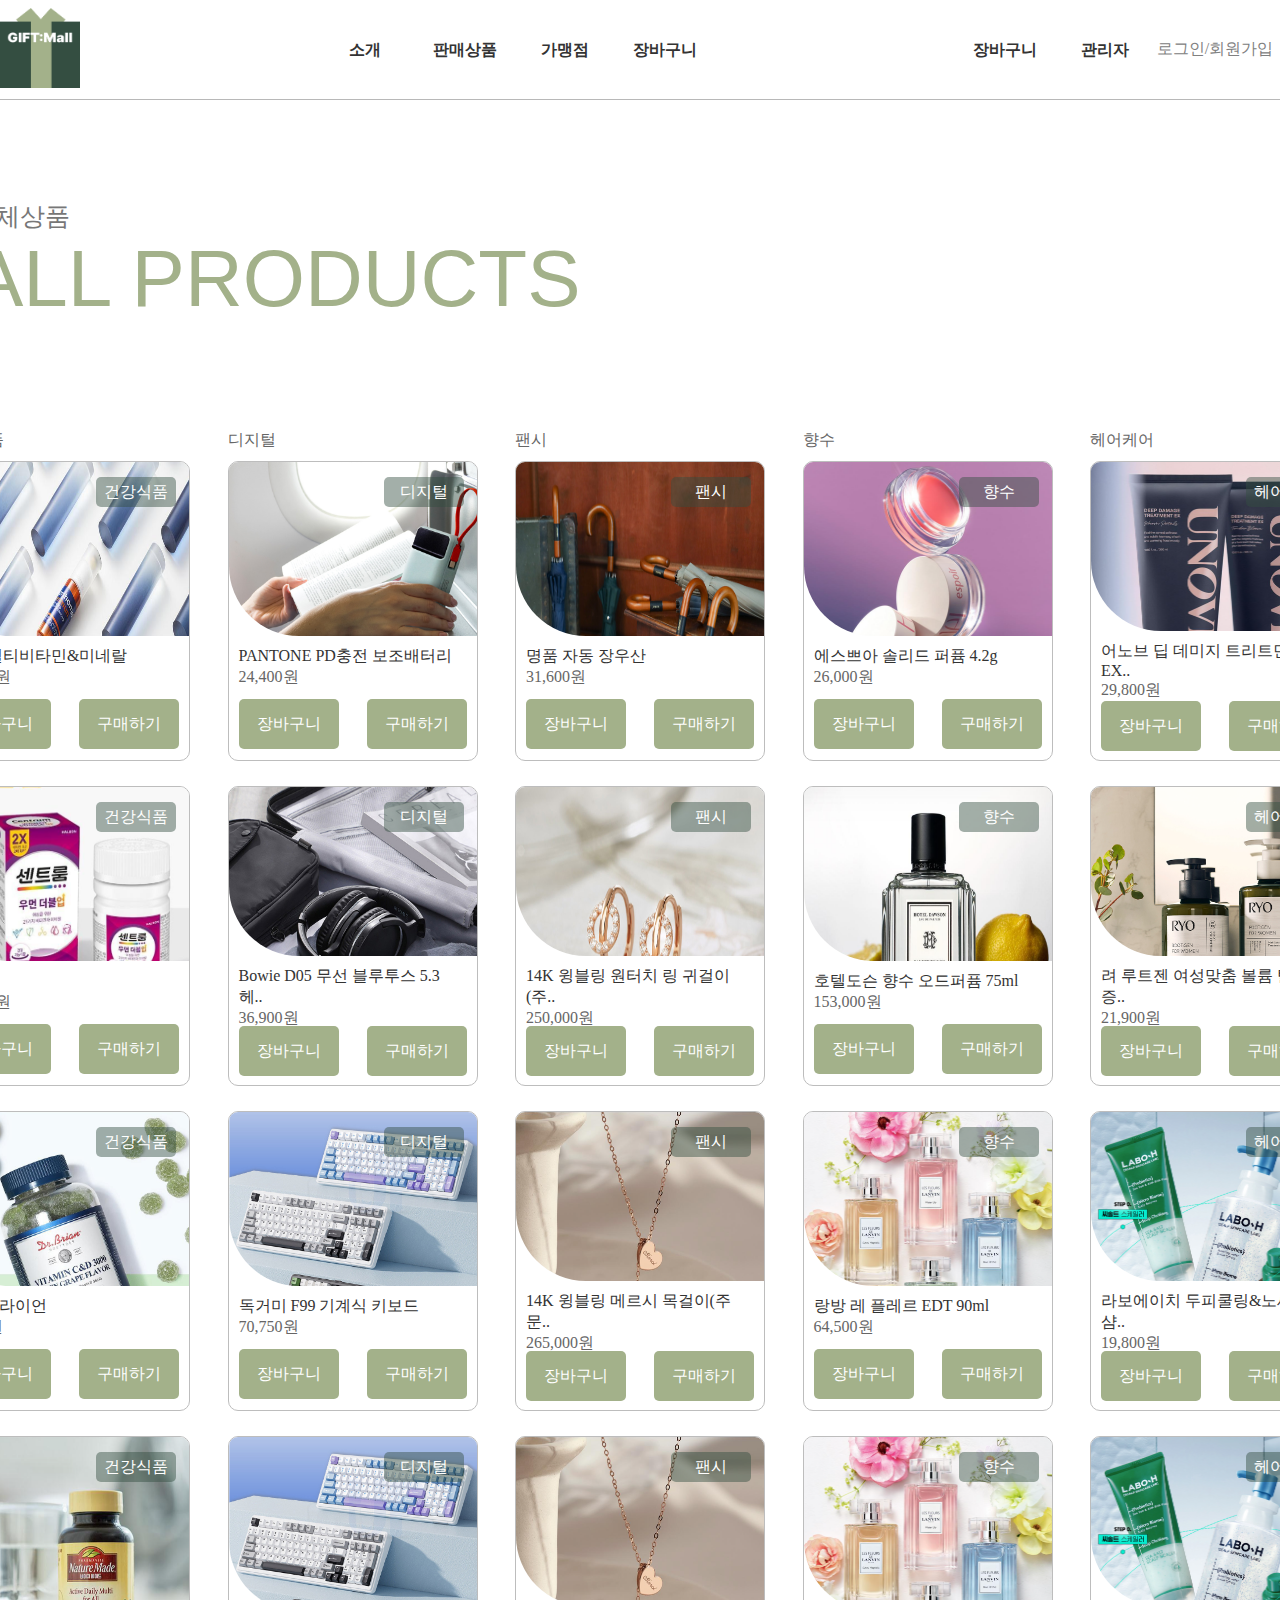
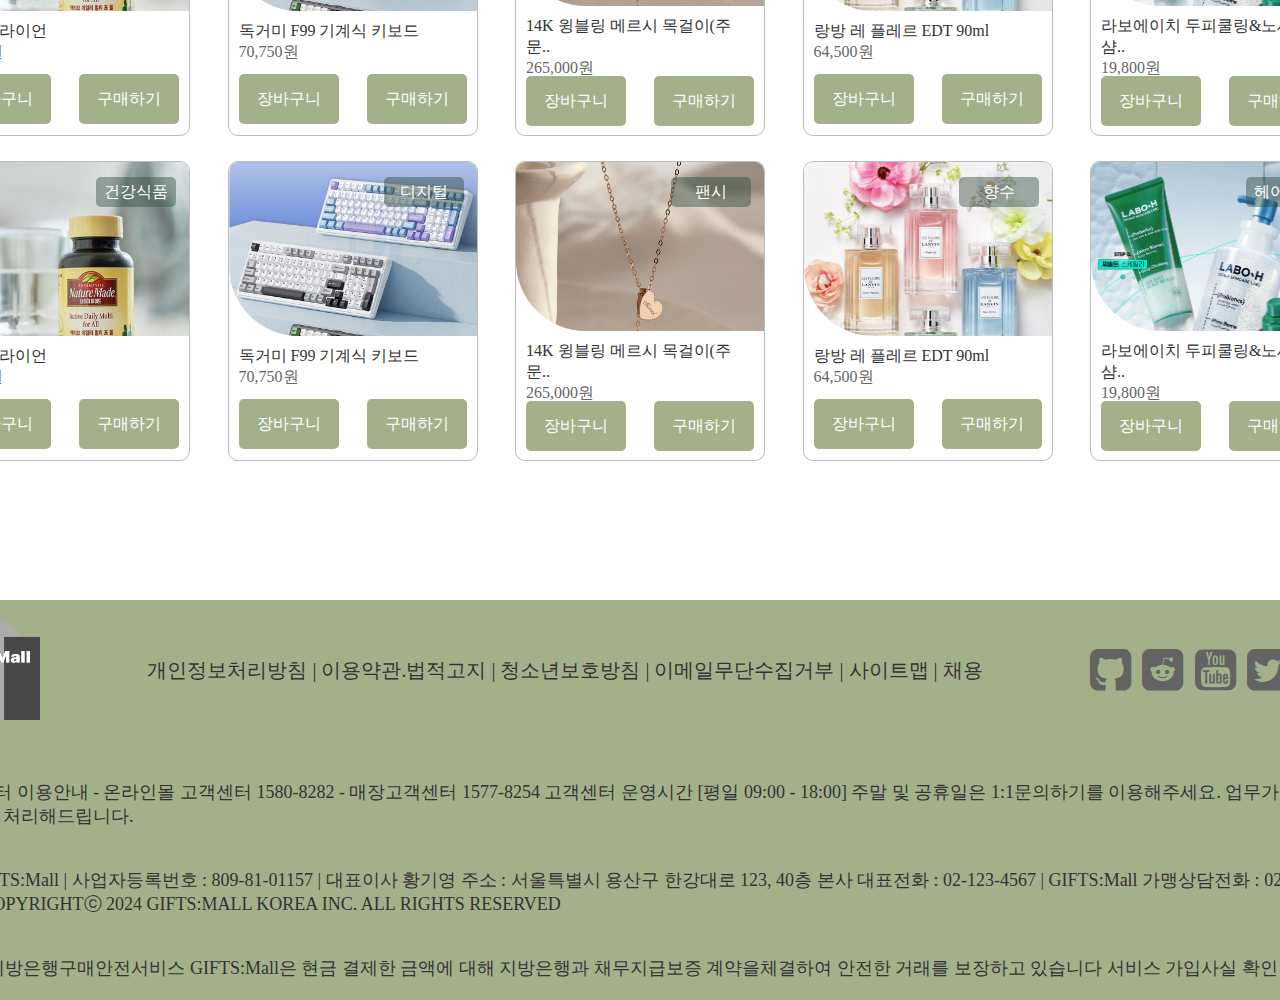
<file: A_module/sub02.html>
<!DOCTYPE html>
<html lang="en">
<head>
    <meta charset="UTF-8">
    <meta name="viewport" content="width=device-width, initial-scale=1.0">
    <title>전체상품</title>
    <link rel="stylesheet" href="./css/sub02.css">
    <link rel="stylesheet" href="./fontawesome/css/font-awesome.css">
</head>
<body>
    <div class="container">
        <!-- 헤더 -->
        <div class="header">
            <div class="nav">
                <div class="logo">
                    <a href="./index.html"><img src="./images/logo.png" alt="로고"></a>
                </div>
                <div class="nav-A">
                    <ul>
                        <li>
                            <a href="./sub01.html">소개</a>
                            <ul class="drop">
                                <li></li>
                                <li></li>
                            </ul>
                        </li>
                        <li>
                            <a href="./sub02.html">판매상품</a>
                            <ul class="drop">
                                <li><a href="./sub02.html">전체상품</a></li>
                                <li><a href="./sub03.html">인기상품</a></li>
                            </ul>
                        </li>
                        <li>
                            <a href="#">가맹점</a>
                            <ul class="drop">
                                <li></li>
                                <li></li>
                            </ul>
                        </li>
                        <li>
                            <a href="./sub04.html">장바구니</a>
                            <ul class="drop">
                                <li></li>
                                <li></li>
                            </ul>
                        </li>
                    </ul>
                </div>
                <div class="nav-B">
                    <ul>
                        <li>장바구니</li>
                        <li>관리자</li>
                    </ul>
                    <div>로그인/회원가입</div>
                </div>
            </div>
        </div>

        <!-- 전체상품 -->

        <div class="product-section">
            <div class="title-box">
                <div class="block"></div>
                <div class="tbox">
                    <div class="title">전체상품</div>
                    <div class="etitle">ALL PRODUCTS</div>
                </div>
            </div>
            <div class="product-box">
                <div class="ptitles">
                    <div class="ptitle">건강식품</div>
                    <div class="ptitle">디지털</div>
                    <div class="ptitle">팬시</div>
                    <div class="ptitle">향수</div>  
                    <div class="ptitle">헤어케어</div>                                      
                </div>
                <div class="pbox">
                    <div class="box">
                        <div class="pcard">
                            <div class="pro-img">
                                <div>건강식품</div>
                                <img src="./images/건강식품/1.PNG" alt="건강식품1">
                            </div>
                            <div class="pro-desc">
                                <div class="pro-name">이뮨 멀티비타민&미네랄</div>
                                <div class="pro-price">65,000원</div>
                            </div>
                            <div class="pro-btn">
                                <div class="btn">장바구니</div>
                                <div class="btn">구매하기</div>
                            </div>
                        </div>
                        <div class="pcard">
                            <div class="pro-img">
                                <div>건강식품</div>
                                <img src="./images/건강식품/2.PNG" alt="건강식품2">
                            </div>
                            <div class="pro-desc">
                                <div class="pro-name">센트룸</div>
                                <div class="pro-price">27,000원</div>
                            </div>
                            <div class="pro-btn">
                                <div class="btn">장바구니</div>
                                <div class="btn">구매하기</div>
                            </div>
                        </div>
                        <div class="pcard">
                            <div class="pro-img">
                                <div>건강식품</div>
                                <img src="./images/건강식품/3.PNG" alt="건강식품3">
                            </div>
                            <div class="pro-desc">
                                <div class="pro-name">닥터브라이언</div>
                                <div class="pro-price">2,000원</div>
                            </div>
                            <div class="pro-btn">
                                <div class="btn">장바구니</div>
                                <div class="btn">구매하기</div>
                            </div>
                        </div>
                        <div class="pcard">
                            <div class="pro-img">
                                <div>건강식품</div>
                                <img src="./images/건강식품/4.PNG" alt="건강식품4">
                            </div>
                            <div class="pro-desc">
                                <div class="pro-name">닥터브라이언</div>
                                <div class="pro-price">2,000원</div>
                            </div>
                            <div class="pro-btn">
                                <div class="btn">장바구니</div>
                                <div class="btn">구매하기</div>
                            </div>
                        </div>
                        <div class="pcard">
                            <div class="pro-img">
                                <div>건강식품</div>
                                <img src="./images/건강식품/4.PNG" alt="건강식품5">
                            </div>
                            <div class="pro-desc">
                                <div class="pro-name">닥터브라이언</div>
                                <div class="pro-price">2,000원</div>
                            </div>
                            <div class="pro-btn">
                                <div class="btn">장바구니</div>
                                <div class="btn">구매하기</div>
                            </div>
                        </div>
                    </div>
                    <div class="box">
                        <div class="pcard">
                            <div class="pro-img">
                                <div>디지털</div>
                                <img src="./images/디지털/1.PNG" alt="디지털1">
                            </div>
                            <div class="pro-desc">
                                <div class="pro-name">PANTONE PD충전 보조배터리</div>
                                <div class="pro-price">24,400원</div>
                            </div>
                            <div class="pro-btn">
                                <div class="btn">장바구니</div>
                                <div class="btn">구매하기</div>
                            </div>
                        </div>
                        <div class="pcard">
                            <div class="pro-img">
                                <div>디지털</div>
                                <img src="./images/디지털/2.PNG" alt="디지털2">
                            </div>
                            <div class="pro-desc">
                                <div class="pro-name">Bowie D05 무선 블루투스 5.3 헤.. </div>
                                <div class="pro-price">36,900원</div>
                            </div>
                            <div class="pro-btn">
                                <div class="btn">장바구니</div>
                                <div class="btn">구매하기</div>
                            </div>
                        </div>
                        <div class="pcard">
                            <div class="pro-img">
                                <div>디지털</div>
                                <img src="./images/디지털/3.PNG" alt="디지털3">
                            </div>
                            <div class="pro-desc">
                                <div class="pro-name">독거미 F99 기계식 키보드</div>
                                <div class="pro-price">70,750원</div>
                            </div>
                            <div class="pro-btn">
                                <div class="btn">장바구니</div>
                                <div class="btn">구매하기</div>
                            </div>
                        </div>
                        <div class="pcard">
                            <div class="pro-img">
                                <div>디지털</div>
                                <img src="./images/디지털/3.PNG" alt="디지털4">
                            </div>
                            <div class="pro-desc">
                                <div class="pro-name">독거미 F99 기계식 키보드</div>
                                <div class="pro-price">70,750원</div>
                            </div>
                            <div class="pro-btn">
                                <div class="btn">장바구니</div>
                                <div class="btn">구매하기</div>
                            </div>
                        </div>
                        <div class="pcard">
                            <div class="pro-img">
                                <div>디지털</div>
                                <img src="./images/디지털/3.PNG" alt="디지털5">
                            </div>
                            <div class="pro-desc">
                                <div class="pro-name">독거미 F99 기계식 키보드</div>
                                <div class="pro-price">70,750원</div>
                            </div>
                            <div class="pro-btn">
                                <div class="btn">장바구니</div>
                                <div class="btn">구매하기</div>
                            </div>
                        </div>
                    </div>
                    <div class="box">
                        <div class="pcard">
                            <div class="pro-img">
                                <div>팬시</div>
                                <img src="./images/팬시/1.PNG" alt="팬시1">
                            </div>
                            <div class="pro-desc">
                                <div class="pro-name">명품 자동 장우산</div>
                                <div class="pro-price">31,600원</div>
                            </div>
                            <div class="pro-btn">
                                <div class="btn">장바구니</div>
                                <div class="btn">구매하기</div>
                            </div>
                        </div>
                        <div class="pcard">
                            <div class="pro-img">
                                <div>팬시</div>
                                <img src="./images/팬시/2.PNG" alt="팬시2">
                            </div>
                            <div class="pro-desc">
                                <div class="pro-name">14K 윙블링 원터치 링 귀걸이(주..</div>
                                <div class="pro-price">250,000원</div>
                            </div>
                            <div class="pro-btn">
                                <div class="btn">장바구니</div>
                                <div class="btn">구매하기</div>
                            </div>
                        </div>
                        <div class="pcard">
                            <div class="pro-img">
                                <div>팬시</div>
                                <img src="./images/팬시/3.PNG" alt="팬시3">
                            </div>
                            <div class="pro-desc">
                                <div class="pro-name">14K 윙블링 메르시 목걸이(주문..</div>
                                <div class="pro-price">265,000원</div>
                            </div>
                            <div class="pro-btn">
                                <div class="btn">장바구니</div>
                                <div class="btn">구매하기</div>
                            </div>
                        </div>
                        <div class="pcard">
                            <div class="pro-img">
                                <div>팬시</div>
                                <img src="./images/팬시/3.PNG" alt="팬시4">
                            </div>
                            <div class="pro-desc">
                                <div class="pro-name">14K 윙블링 메르시 목걸이(주문..</div>
                                <div class="pro-price">265,000원</div>
                            </div>
                            <div class="pro-btn">
                                <div class="btn">장바구니</div>
                                <div class="btn">구매하기</div>
                            </div>
                        </div>
                        <div class="pcard">
                            <div class="pro-img">
                                <div>팬시</div>
                                <img src="./images/팬시/3.PNG" alt="팬시5">
                            </div>
                            <div class="pro-desc">
                                <div class="pro-name">14K 윙블링 메르시 목걸이(주문..</div>
                                <div class="pro-price">265,000원</div>
                            </div>
                            <div class="pro-btn">
                                <div class="btn">장바구니</div>
                                <div class="btn">구매하기</div>
                            </div>
                        </div>
                    </div>
                    <div class="box">
                        <div class="pcard">
                            <div class="pro-img">
                                <div>향수</div>
                                <img src="./images/향수/1.PNG" alt="향수1">
                            </div>
                            <div class="pro-desc">
                                <div class="pro-name">에스쁘아 솔리드 퍼퓸 4.2g</div>
                                <div class="pro-price">26,000원</div>
                            </div>
                            <div class="pro-btn">
                                <div class="btn">장바구니</div>
                                <div class="btn">구매하기</div>
                            </div>
                        </div>
                        <div class="pcard">
                            <div class="pro-img">
                                <div>향수</div>
                                <img src="./images/향수/2.PNG" alt="향수2">
                            </div>
                            <div class="pro-desc">
                                <div class="pro-name">호텔도슨 향수 오드퍼퓸 75ml</div>
                                <div class="pro-price">153,000원</div>
                            </div>
                            <div class="pro-btn">
                                <div class="btn">장바구니</div>
                                <div class="btn">구매하기</div>
                            </div>
                        </div>
                        <div class="pcard">
                            <div class="pro-img">
                                <div>향수</div>
                                <img src="./images/향수/3.PNG" alt="향수3">
                            </div>
                            <div class="pro-desc">
                                <div class="pro-name">랑방 레 플레르 EDT 90ml</div>
                                <div class="pro-price">64,500원</div>
                            </div>
                            <div class="pro-btn">
                                <div class="btn">장바구니</div>
                                <div class="btn">구매하기</div>
                            </div>
                        </div>
                        <div class="pcard">
                            <div class="pro-img">
                                <div>향수</div>
                                <img src="./images/향수/3.PNG" alt="향수4">
                            </div>
                            <div class="pro-desc">
                                <div class="pro-name">랑방 레 플레르 EDT 90ml</div>
                                <div class="pro-price">64,500원</div>
                            </div>
                            <div class="pro-btn">
                                <div class="btn">장바구니</div>
                                <div class="btn">구매하기</div>
                            </div>
                        </div>
                        <div class="pcard">
                            <div class="pro-img">
                                <div>향수</div>
                                <img src="./images/향수/3.PNG" alt="향수5">
                            </div>
                            <div class="pro-desc">
                                <div class="pro-name">랑방 레 플레르 EDT 90ml</div>
                                <div class="pro-price">64,500원</div>
                            </div>
                            <div class="pro-btn">
                                <div class="btn">장바구니</div>
                                <div class="btn">구매하기</div>
                            </div>
                        </div>
                    </div>
                    <div class="box">
                        <div class="pcard">
                            <div class="pro-img">
                                <div>헤어케어</div>
                                <img src="./images/헤어케어/1.PNG" alt="헤어케어1">
                            </div>
                            <div class="pro-desc">
                                <div class="pro-name">어노브 딥 데미지 트리트먼트 EX..</div>
                                <div class="pro-price">29,800원</div>
                            </div>
                            <div class="pro-btn">
                                <div class="btn">장바구니</div>
                                <div class="btn">구매하기</div>
                            </div>
                        </div>
                        <div class="pcard">
                            <div class="pro-img">
                                <div>헤어케어</div>
                                <img src="./images/헤어케어/2.PNG" alt="헤어케어2">
                            </div>
                            <div class="pro-desc">
                                <div class="pro-name">려 루트젠 여성맞춤 볼륨 탈모증..</div>
                                <div class="pro-price">21,900원</div>
                            </div>
                            <div class="pro-btn">
                                <div class="btn">장바구니</div>
                                <div class="btn">구매하기</div>
                            </div>
                        </div>
                        <div class="pcard">
                            <div class="pro-img">
                                <div>헤어케어</div>
                                <img src="./images/헤어케어/3.PNG" alt="헤어케어3">
                            </div>
                            <div class="pro-desc">
                                <div class="pro-name">라보에이치 두피쿨링&노세범 샴..</div>
                                <div class="pro-price">19,800원</div>
                            </div>
                            <div class="pro-btn">
                                <div class="btn">장바구니</div>
                                <div class="btn">구매하기</div>
                            </div>
                        </div>
                        <div class="pcard">
                            <div class="pro-img">
                                <div>헤어케어</div>
                                <img src="./images/헤어케어/3.PNG" alt="헤어케어4">
                            </div>
                            <div class="pro-desc">
                                <div class="pro-name">라보에이치 두피쿨링&노세범 샴..</div>
                                <div class="pro-price">19,800원</div>
                            </div>
                            <div class="pro-btn">
                                <div class="btn">장바구니</div>
                                <div class="btn">구매하기</div>
                            </div>
                        </div>
                        <div class="pcard">
                            <div class="pro-img">
                                <div>헤어케어</div>
                                <img src="./images/헤어케어/3.PNG" alt="헤어케어5">
                            </div>
                            <div class="pro-desc">
                                <div class="pro-name">라보에이치 두피쿨링&노세범 샴..</div>
                                <div class="pro-price">19,800원</div>
                            </div>
                            <div class="pro-btn">
                                <div class="btn">장바구니</div>
                                <div class="btn">구매하기</div>
                            </div>
                        </div>
                    </div>                    
                </div>
            </div>
        </div>

        <!-- 푸터 -->

        <div class="footer-section">
            <div class="ftop">
                <img src="./images/grerylogo.png" alt="그레이 로고">
                <p>
                    개인정보처리방침 | 이용약관.법적고지 | 청소년보호방침 | 이메일무단수집거부 | 사이트맵 | 채용
                </p>
                <div class="font">
                    <i class="fa fa-github-square fa-3x"></i>
                    <i class="fa fa-reddit-square fa-3x"></i>
                    <i class="fa fa-youtube-square fa-3x"></i>
                    <i class="fa fa-twitter-square fa-3x"></i>
                    <i class="fa fa-facebook-square fa-3x"></i>                    
                </div>
            </div>
            <div class="fmiddle">
                <p>
                    고객센터 이용안내
                    - 온라인몰 고객센터 1580-8282
                    - 매장고객센터 1577-8254

                    고객센터 운영시간 [평일 09:00 - 18:00]

                    주말 및 공휴일은 1:1문의하기를 이용해주세요.
                    업무가 시작되면 바로 처리해드립니다.  
                </p>
                <p>
                    (주)GIFTS:Mall | 사업자등록번호 : 809-81-01157 | 대표이사 황기영
                    주소 : 서울특별시 용산구 한강대로 123, 40층 
                    본사 대표전화 : 02-123-4567 | GIFTS:Mall 가맹상담전화 : 02-123-4568
                    COPYRIGHTⓒ 2024 GIFTS:MALL KOREA INC. ALL RIGHTS RESERVED
                </p>
                <p>
                    지방은행구매안전서비스
                    GIFTS:Mall은 현금 결제한 금액에 대해 지방은행과 채무지급보증 계약을체결하여 안전한 거래를 보장하고 있습니다
                    서비스 가입사실 확인 >
                </p>
            </div>
        </div>
    </div>
</body>
</html>
</file>
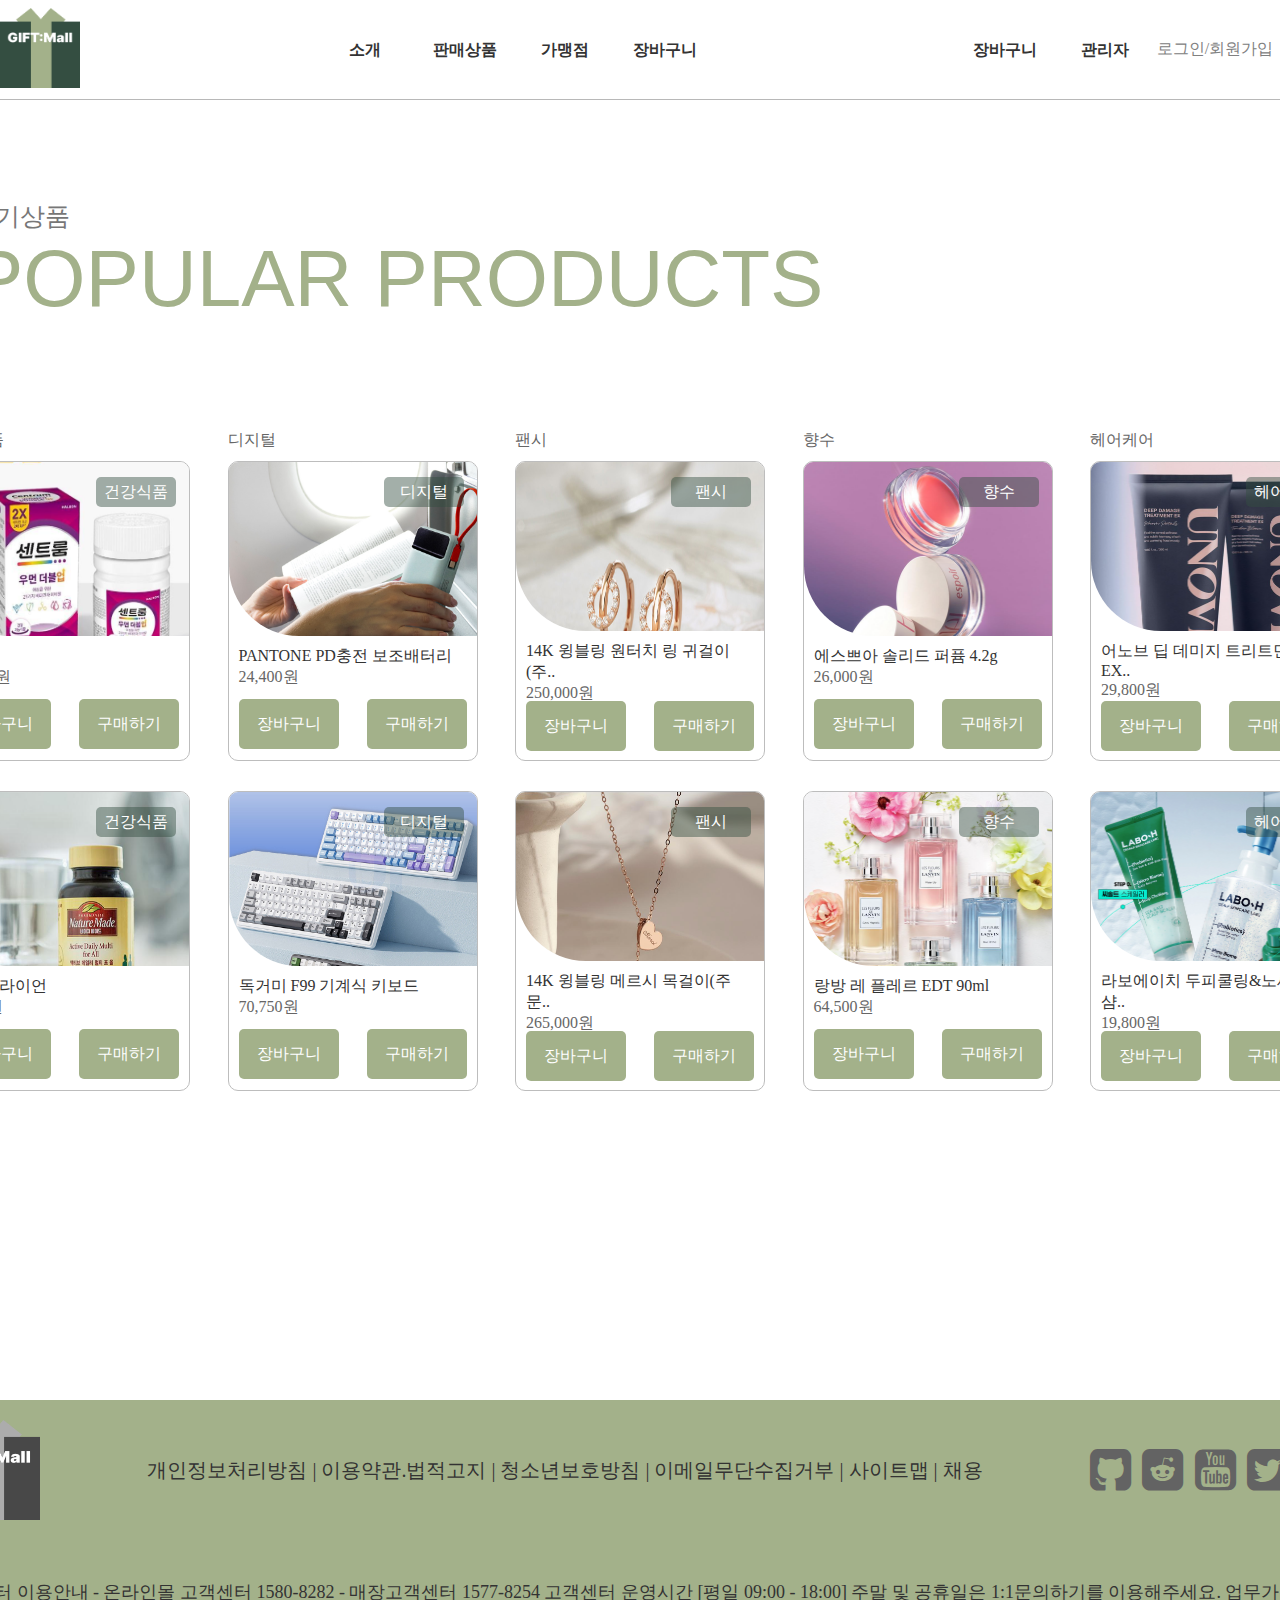
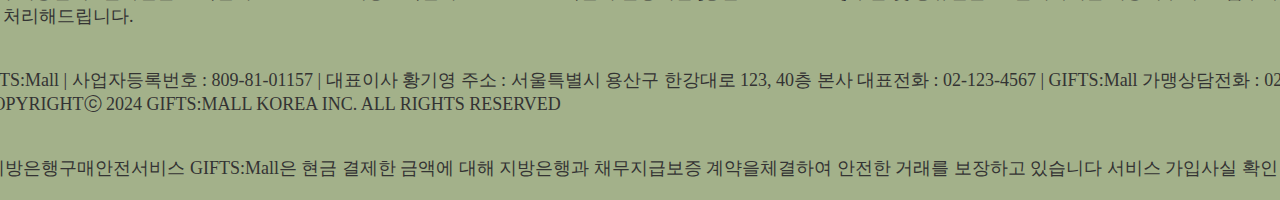
<file: A_module/sub03.html>
<!DOCTYPE html>
<html lang="en">
<head>
    <meta charset="UTF-8">
    <meta name="viewport" content="width=device-width, initial-scale=1.0">
    <title>인기상품</title>
    <link rel="stylesheet" href="./css/sub03.css">
    <link rel="stylesheet" href="./fontawesome/css/font-awesome.css">
</head>
<body>
    <div class="container">
        <!-- 헤더 -->
        <div class="header">
            <div class="nav">
                <div class="logo">
                    <a href="./index.html"><img src="./images/logo.png" alt="로고"></a>
                </div>
                <div class="nav-A">
                    <ul>
                        <li>
                            <a href="./sub01.html">소개</a>
                            <ul class="drop">
                                <li></li>
                                <li></li>
                            </ul>
                        </li>
                        <li>
                            <a href="./sub02.html">판매상품</a>
                            <ul class="drop">
                                <li><a href="./sub02.html">전체상품</a></li>
                                <li><a href="./sub03.html">인기상품</a></li>
                            </ul>
                        </li>
                        <li>
                            <a href="#">가맹점</a>
                            <ul class="drop">
                                <li></li>
                                <li></li>
                            </ul>
                        </li>
                        <li>
                            <a href="./sub04.html">장바구니</a>
                            <ul class="drop">
                                <li></li>
                                <li></li>
                            </ul>
                        </li>
                    </ul>
                </div>
                <div class="nav-B">
                    <ul>
                        <li>장바구니</li>
                        <li>관리자</li>
                    </ul>
                    <div>로그인/회원가입</div>
                </div>
            </div>
        </div>
        
        <!-- 인기상품 -->

        <div class="product-section">
            <div class="title-box">
                <div class="block"></div>
                <div class="tbox">
                    <div class="title">인기상품</div>
                    <div class="etitle">POPULAR PRODUCTS</div>
                </div>
            </div>
            <div class="product-box">
                <div class="ptitles">
                    <div class="ptitle">건강식품</div>
                    <div class="ptitle">디지털</div>
                    <div class="ptitle">팬시</div>
                    <div class="ptitle">향수</div>  
                    <div class="ptitle">헤어케어</div>                                      
                </div>
                <div class="pbox">
                    <div class="box">
                        <div class="pcard">
                            <div class="pro-img">
                                <div>건강식품</div>
                                <img src="./images/건강식품/2.PNG" alt="건강식품2">
                            </div>
                            <div class="pro-desc">
                                <div class="pro-name">센트룸</div>
                                <div class="pro-price">27,000원</div>
                            </div>
                            <div class="pro-btn">
                                <div class="btn">장바구니</div>
                                <div class="btn">구매하기</div>
                            </div>
                        </div>
                        <div class="pcard">
                            <div class="pro-img">
                                <div>건강식품</div>
                                <img src="./images/건강식품/4.PNG" alt="건강식품5">
                            </div>
                            <div class="pro-desc">
                                <div class="pro-name">닥터브라이언</div>
                                <div class="pro-price">2,000원</div>
                            </div>
                            <div class="pro-btn">
                                <div class="btn">장바구니</div>
                                <div class="btn">구매하기</div>
                            </div>
                        </div>
                    </div>
                    <div class="box">
                        <div class="pcard">
                            <div class="pro-img">
                                <div>디지털</div>
                                <img src="./images/디지털/1.PNG" alt="디지털1">
                            </div>
                            <div class="pro-desc">
                                <div class="pro-name">PANTONE PD충전 보조배터리</div>
                                <div class="pro-price">24,400원</div>
                            </div>
                            <div class="pro-btn">
                                <div class="btn">장바구니</div>
                                <div class="btn">구매하기</div>
                            </div>
                        </div>
                        <div class="pcard">
                            <div class="pro-img">
                                <div>디지털</div>
                                <img src="./images/디지털/3.PNG" alt="디지털3">
                            </div>
                            <div class="pro-desc">
                                <div class="pro-name">독거미 F99 기계식 키보드</div>
                                <div class="pro-price">70,750원</div>
                            </div>
                            <div class="pro-btn">
                                <div class="btn">장바구니</div>
                                <div class="btn">구매하기</div>
                            </div>
                        </div>
                    </div>
                    <div class="box">
                        <div class="pcard">
                            <div class="pro-img">
                                <div>팬시</div>
                                <img src="./images/팬시/2.PNG" alt="팬시2">
                            </div>
                            <div class="pro-desc">
                                <div class="pro-name">14K 윙블링 원터치 링 귀걸이(주..</div>
                                <div class="pro-price">250,000원</div>
                            </div>
                            <div class="pro-btn">
                                <div class="btn">장바구니</div>
                                <div class="btn">구매하기</div>
                            </div>
                        </div>
                        <div class="pcard">
                            <div class="pro-img">
                                <div>팬시</div>
                                <img src="./images/팬시/3.PNG" alt="팬시4">
                            </div>
                            <div class="pro-desc">
                                <div class="pro-name">14K 윙블링 메르시 목걸이(주문..</div>
                                <div class="pro-price">265,000원</div>
                            </div>
                            <div class="pro-btn">
                                <div class="btn">장바구니</div>
                                <div class="btn">구매하기</div>
                            </div>
                        </div>
                    </div>
                    <div class="box">
                        <div class="pcard">
                            <div class="pro-img">
                                <div>향수</div>
                                <img src="./images/향수/1.PNG" alt="향수1">
                            </div>
                            <div class="pro-desc">
                                <div class="pro-name">에스쁘아 솔리드 퍼퓸 4.2g</div>
                                <div class="pro-price">26,000원</div>
                            </div>
                            <div class="pro-btn">
                                <div class="btn">장바구니</div>
                                <div class="btn">구매하기</div>
                            </div>
                        </div>
                        <div class="pcard">
                            <div class="pro-img">
                                <div>향수</div>
                                <img src="./images/향수/3.PNG" alt="향수5">
                            </div>
                            <div class="pro-desc">
                                <div class="pro-name">랑방 레 플레르 EDT 90ml</div>
                                <div class="pro-price">64,500원</div>
                            </div>
                            <div class="pro-btn">
                                <div class="btn">장바구니</div>
                                <div class="btn">구매하기</div>
                            </div>
                        </div>
                    </div>
                    <div class="box">
                        <div class="pcard">
                            <div class="pro-img">
                                <div>헤어케어</div>
                                <img src="./images/헤어케어/1.PNG" alt="헤어케어1">
                            </div>
                            <div class="pro-desc">
                                <div class="pro-name">어노브 딥 데미지 트리트먼트 EX..</div>
                                <div class="pro-price">29,800원</div>
                            </div>
                            <div class="pro-btn">
                                <div class="btn">장바구니</div>
                                <div class="btn">구매하기</div>
                            </div>
                        </div>
                        <div class="pcard">
                            <div class="pro-img">
                                <div>헤어케어</div>
                                <img src="./images/헤어케어/3.PNG" alt="헤어케어5">
                            </div>
                            <div class="pro-desc">
                                <div class="pro-name">라보에이치 두피쿨링&노세범 샴..</div>
                                <div class="pro-price">19,800원</div>
                            </div>
                            <div class="pro-btn">
                                <div class="btn">장바구니</div>
                                <div class="btn">구매하기</div>
                            </div>
                        </div>
                    </div>                    
                </div>
            </div>
        </div>
        
            <!-- 푸터 -->

        <div class="footer-section">
            <div class="ftop">
                <img src="./images/grerylogo.png" alt="그레이 로고">
                <p>
                    개인정보처리방침 | 이용약관.법적고지 | 청소년보호방침 | 이메일무단수집거부 | 사이트맵 | 채용
                </p>
                <div class="font">
                    <i class="fa fa-github-square fa-3x"></i>
                    <i class="fa fa-reddit-square fa-3x"></i>
                    <i class="fa fa-youtube-square fa-3x"></i>
                    <i class="fa fa-twitter-square fa-3x"></i>
                    <i class="fa fa-facebook-square fa-3x"></i>                    
                </div>
            </div>
            <div class="fmiddle">
                <p>
                    고객센터 이용안내
                    - 온라인몰 고객센터 1580-8282
                    - 매장고객센터 1577-8254

                    고객센터 운영시간 [평일 09:00 - 18:00]

                    주말 및 공휴일은 1:1문의하기를 이용해주세요.
                    업무가 시작되면 바로 처리해드립니다.  
                </p>
                <p>
                    (주)GIFTS:Mall | 사업자등록번호 : 809-81-01157 | 대표이사 황기영
                    주소 : 서울특별시 용산구 한강대로 123, 40층 
                    본사 대표전화 : 02-123-4567 | GIFTS:Mall 가맹상담전화 : 02-123-4568
                    COPYRIGHTⓒ 2024 GIFTS:MALL KOREA INC. ALL RIGHTS RESERVED
                </p>
                <p>
                    지방은행구매안전서비스
                    GIFTS:Mall은 현금 결제한 금액에 대해 지방은행과 채무지급보증 계약을체결하여 안전한 거래를 보장하고 있습니다
                    서비스 가입사실 확인 >
                </p>
            </div>
        </div>
    </div>
</body>
</html>
</file>
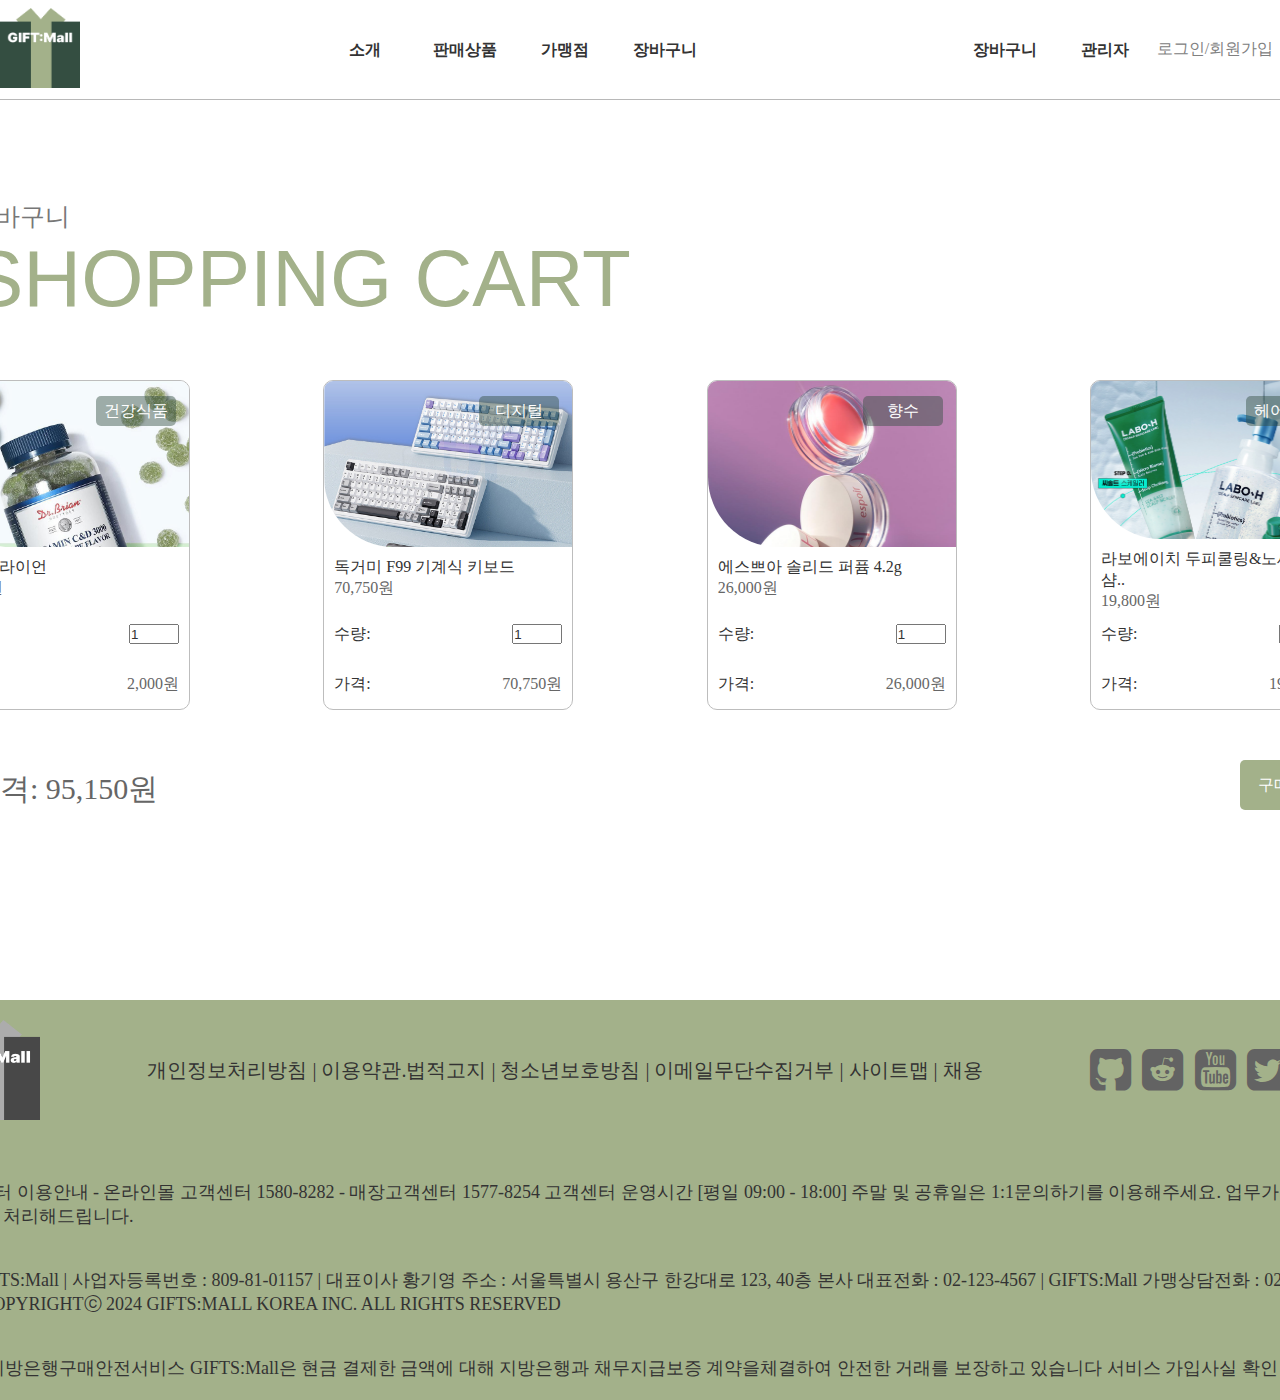
<file: A_module/sub04.html>
<!DOCTYPE html>
<html lang="ko">
<head>
    <meta charset="UTF-8">
    <meta name="viewport" content="width=device-width, initial-scale=1.0">
    <title>장바구니</title>
    <link rel="stylesheet" href="./css/sub04.css">
    <link rel="stylesheet" href="./fontawesome/css/font-awesome.css">
</head>
<body>
    <div class="container">
        <!-- 헤더 -->
        <div class="header">
            <div class="nav">
                <div class="logo">
                    <a href="./index.html"><img src="./images/logo.png" alt="로고"></a>
                </div>
                <div class="nav-A">
                    <ul>
                        <li>
                            <a href="./sub01.html">소개</a>
                            <ul class="drop">
                                <li></li>
                                <li></li>
                            </ul>
                        </li>
                        <li>
                            <a href="./sub02.html">판매상품</a>
                            <ul class="drop">
                                <li><a href="./sub02.html">전체상품</a></li>
                                <li><a href="./sub03.html">인기상품</a></li>
                            </ul>
                        </li>
                        <li>
                            <a href="#">가맹점</a>
                            <ul class="drop">
                                <li></li>
                                <li></li>
                            </ul>
                        </li>
                        <li>
                            <a href="./sub04.html">장바구니</a>
                            <ul class="drop">
                                <li></li>
                                <li></li>
                            </ul>
                        </li>
                    </ul>
                </div>
                <div class="nav-B">
                    <ul>
                        <li><a href="./sub04.html">장바구니</a></li>
                        <li>관리자</li>
                    </ul>
                    <div>로그인/회원가입</div>
                </div>
            </div>
        </div>

        <!-- 장바구니 -->

        <div class="cart-section">
            <div class="title-box">
                <div class="block"></div>
                <div class="tbox">
                    <div class="title">장바구니</div>
                    <div class="etitle">SHOPPING CART</div>
                </div>
            </div>
            <div class="cart-box">
                <div class="cart-con">
                    <div class="pcard">
                        <div class="pro-img">
                            <div>건강식품</div>
                            <img src="./images/건강식품/3.PNG" alt="건강식품3">
                        </div>
                        <div class="pro-desc">
                            <div class="pro-name">닥터브라이언</div>
                            <div class="pro-price">2,000원</div>
                        </div>
                        <div class="pro-value">
                            <div class="pro-qun">
                                <div>수량:</div>
                                <input type="number" value="1" min="1">
                            </div>
                            <div class="pro-fprice">
                                <div class="totalp">가격:</div>
                                <div class="tp">2,000원</div>
                            </div>
                        </div>
                    </div>
                    <div class="pcard">
                        <div class="pro-img">
                            <div>디지털</div>
                            <img src="./images/디지털/3.PNG" alt="디지털3">
                        </div>
                        <div class="pro-desc">
                            <div class="pro-name">독거미 F99 기계식 키보드</div>
                            <div class="pro-price">70,750원</div>
                        </div>
                        <div class="pro-value">
                            <div class="pro-qun">
                                <div>수량:</div>
                                <input type="number" value="1" min="1">
                            </div>
                            <div class="pro-fprice">
                                <div class="totalp">가격:</div>
                                <div class="tp">70,750원</div>
                            </div>
                        </div>
                    </div>
                    <div class="pcard">
                        <div class="pro-img">
                            <div>향수</div>
                            <img src="./images/향수/1.PNG" alt="향수1">
                        </div>
                        <div class="pro-desc">
                            <div class="pro-name">에스쁘아 솔리드 퍼퓸 4.2g</div>
                            <div class="pro-price">26,000원</div>
                        </div>
                        <div class="pro-value">
                            <div class="pro-qun">
                                <div>수량:</div>
                                <input type="number" value="1" min="1">
                            </div>
                            <div class="pro-fprice">
                                <div class="totalp">가격:</div>
                                <div class="tp">26,000원</div>
                            </div>
                        </div>
                    </div>
                    <div class="pcard">
                        <div class="pro-img">
                            <div>헤어케어</div>
                            <img src="./images/헤어케어/3.PNG" alt="헤어케어3">
                        </div>
                        <div class="pro-desc">
                            <div class="pro-name">라보에이치 두피쿨링&노세범 샴..</div>
                            <div class="pro-price">19,800원</div>
                        </div>
                        <div class="pro-value">
                            <div class="pro-qun">
                                <div>수량:</div>
                                <input type="number" value="1" min="1">
                            </div>
                            <div class="pro-fprice">
                                <div class="totalp">가격:</div>
                                <div class="tp">19,800원</div>
                            </div>
                        </div>
                    </div>
                </div>
                <div class="buy-con">
                    <div class="total-price">총가격: 95,150원</div>
                    <div class="buy-btn">구매하기</div>
                </div>
            </div>
        </div>
                <div class="footer-section">
            <div class="ftop">
                <img src="./images/grerylogo.png" alt="그레이 로고">
                <p>
                    개인정보처리방침 | 이용약관.법적고지 | 청소년보호방침 | 이메일무단수집거부 | 사이트맵 | 채용
                </p>
                <div class="font">
                    <i class="fa fa-github-square fa-3x"></i>
                    <i class="fa fa-reddit-square fa-3x"></i>
                    <i class="fa fa-youtube-square fa-3x"></i>
                    <i class="fa fa-twitter-square fa-3x"></i>
                    <i class="fa fa-facebook-square fa-3x"></i>                    
                </div>
            </div>
            <div class="fmiddle">
                <p>
                    고객센터 이용안내
                    - 온라인몰 고객센터 1580-8282
                    - 매장고객센터 1577-8254

                    고객센터 운영시간 [평일 09:00 - 18:00]

                    주말 및 공휴일은 1:1문의하기를 이용해주세요.
                    업무가 시작되면 바로 처리해드립니다.  
                </p>
                <p>
                    (주)GIFTS:Mall | 사업자등록번호 : 809-81-01157 | 대표이사 황기영
                    주소 : 서울특별시 용산구 한강대로 123, 40층 
                    본사 대표전화 : 02-123-4567 | GIFTS:Mall 가맹상담전화 : 02-123-4568
                    COPYRIGHTⓒ 2024 GIFTS:MALL KOREA INC. ALL RIGHTS RESERVED
                </p>
                <p>
                    지방은행구매안전서비스
                    GIFTS:Mall은 현금 결제한 금액에 대해 지방은행과 채무지급보증 계약을체결하여 안전한 거래를 보장하고 있습니다
                    서비스 가입사실 확인 >
                </p>
            </div>
        </div>
    </div>
</body>
</html>
</file>
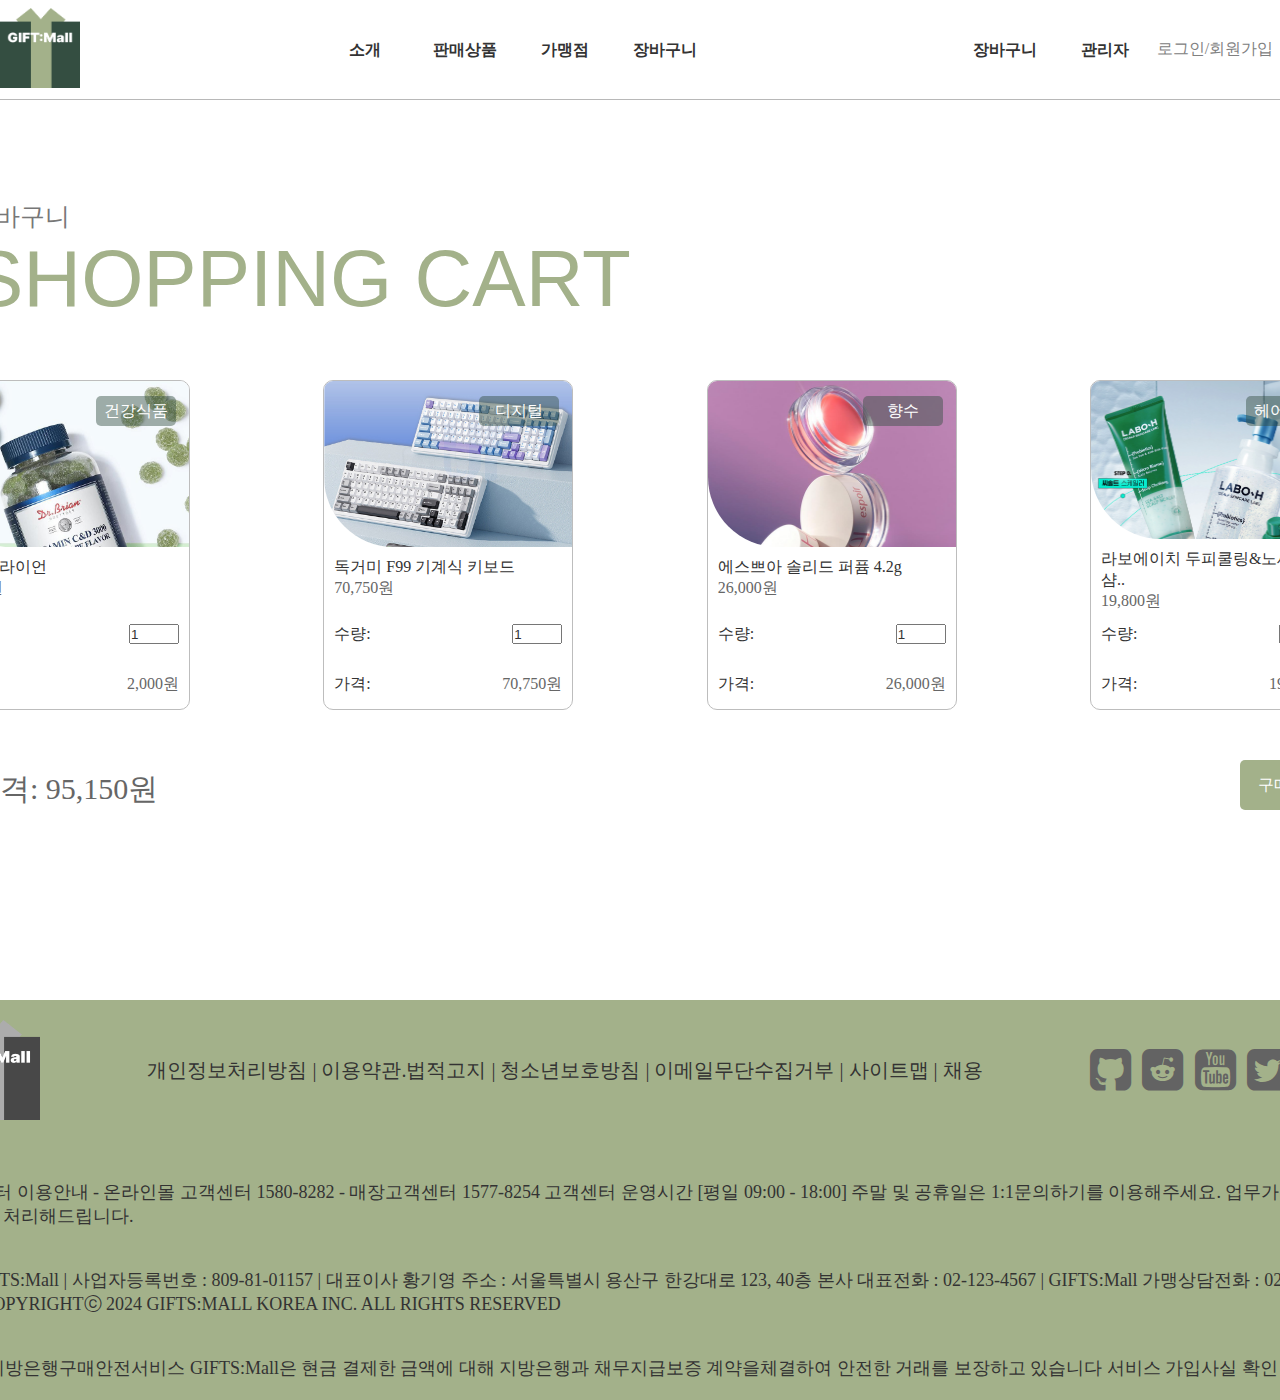
<file: B-module/sub04.html>
<!DOCTYPE html>
<html lang="ko">
<head>
    <meta charset="UTF-8">
    <meta name="viewport" content="width=device-width, initial-scale=1.0">
    <title>장바구니</title>
    <link rel="stylesheet" href="./css/sub04.css">
    <link rel="stylesheet" href="./fontawesome/css/font-awesome.css">
</head>
<body>
    <div class="container">
                <!-- 헤더 -->
        <div class="header">
            <div class="nav">
                <div class="logo">
                    <a href="./index.html"><img src="./images/logo.png" alt="로고"></a>
                </div>
                <div class="nav-A">
                    <ul>
                        <li>
                            <a href="./sub01.html">소개</a>
                            <ul class="drop">
                                <li></li>
                                <li></li>
                            </ul>
                        </li>
                        <li>
                            <a href="./sub02.html">판매상품</a>
                            <ul class="drop">
                                <li><a href="./sub02.html">전체상품</a></li>
                                <li><a href="./sub03.html">인기상품</a></li>
                            </ul>
                        </li>
                        <li>
                            <a href="#">가맹점</a>
                            <ul class="drop">
                                <li></li>
                                <li></li>
                            </ul>
                        </li>
                        <li>
                            <a href="./sub04.html">장바구니</a>
                            <ul class="drop">
                                <li></li>
                                <li></li>
                            </ul>
                        </li>
                    </ul>
                </div>
                <div class="nav-B">
                    <ul>
                        <li><a href="./sub04.html">장바구니</a></li>
                        <li>관리자</li>
                    </ul>
                    <div>로그인/회원가입</div>
                </div>
            </div>
        </div>

        <!-- 장바구니 -->

        <div class="cart-section">
            <div class="title-box">
                <div class="block"></div>
                <div class="tbox">
                    <div class="title">장바구니</div>
                    <div class="etitle">SHOPPING CART</div>
                </div>
            </div>
            <div class="cart-box">
                <div class="cart-con">
                    <div class="pcard">
                        <div class="pro-img">
                            <div>건강식품</div>
                            <img src="./images/건강식품/3.PNG" alt="건강식품3">
                        </div>
                        <div class="pro-desc">
                            <div class="pro-name">닥터브라이언</div>
                            <div class="pro-price">2,000원</div>
                        </div>
                        <div class="pro-value">
                            <div class="pro-qun">
                                <div>수량:</div>
                                <input type="number" value="1" min="1">
                            </div>
                            <div class="pro-fprice">
                                <div class="totalp">가격:</div>
                                <div class="tp">2,000원</div>
                            </div>
                        </div>
                    </div>
                    <div class="pcard">
                        <div class="pro-img">
                            <div>디지털</div>
                            <img src="./images/디지털/3.PNG" alt="디지털3">
                        </div>
                        <div class="pro-desc">
                            <div class="pro-name">독거미 F99 기계식 키보드</div>
                            <div class="pro-price">70,750원</div>
                        </div>
                        <div class="pro-value">
                            <div class="pro-qun">
                                <div>수량:</div>
                                <input type="number" value="1" min="1">
                            </div>
                            <div class="pro-fprice">
                                <div class="totalp">가격:</div>
                                <div class="tp">70,750원</div>
                            </div>
                        </div>
                    </div>
                    <div class="pcard">
                        <div class="pro-img">
                            <div>향수</div>
                            <img src="./images/향수/1.PNG" alt="향수1">
                        </div>
                        <div class="pro-desc">
                            <div class="pro-name">에스쁘아 솔리드 퍼퓸 4.2g</div>
                            <div class="pro-price">26,000원</div>
                        </div>
                        <div class="pro-value">
                            <div class="pro-qun">
                                <div>수량:</div>
                                <input type="number" value="1" min="1">
                            </div>
                            <div class="pro-fprice">
                                <div class="totalp">가격:</div>
                                <div class="tp">26,000원</div>
                            </div>
                        </div>
                    </div>
                    <div class="pcard">
                        <div class="pro-img">
                            <div>헤어케어</div>
                            <img src="./images/헤어케어/3.PNG" alt="헤어케어3">
                        </div>
                        <div class="pro-desc">
                            <div class="pro-name">라보에이치 두피쿨링&노세범 샴..</div>
                            <div class="pro-price">19,800원</div>
                        </div>
                        <div class="pro-value">
                            <div class="pro-qun">
                                <div>수량:</div>
                                <input type="number" value="1" min="1">
                            </div>
                            <div class="pro-fprice">
                                <div class="totalp">가격:</div>
                                <div class="tp">19,800원</div>
                            </div>
                        </div>
                    </div>
                </div>
                <div class="buy-con">
                    <div class="total-price">총가격: 95,150원</div>
                    <div class="buy-btn">구매하기</div>
                </div>
            </div>
        </div>
                <div class="footer-section">
            <div class="ftop">
                <img src="./images/grerylogo.png" alt="그레이 로고">
                <p>
                    개인정보처리방침 | 이용약관.법적고지 | 청소년보호방침 | 이메일무단수집거부 | 사이트맵 | 채용
                </p>
                <div class="font">
                    <i class="fa fa-github-square fa-3x"></i>
                    <i class="fa fa-reddit-square fa-3x"></i>
                    <i class="fa fa-youtube-square fa-3x"></i>
                    <i class="fa fa-twitter-square fa-3x"></i>
                    <i class="fa fa-facebook-square fa-3x"></i>                    
                </div>
            </div>
            <div class="fmiddle">
                <p>
                    고객센터 이용안내
                    - 온라인몰 고객센터 1580-8282
                    - 매장고객센터 1577-8254

                    고객센터 운영시간 [평일 09:00 - 18:00]

                    주말 및 공휴일은 1:1문의하기를 이용해주세요.
                    업무가 시작되면 바로 처리해드립니다.  
                </p>
                <p>
                    (주)GIFTS:Mall | 사업자등록번호 : 809-81-01157 | 대표이사 황기영
                    주소 : 서울특별시 용산구 한강대로 123, 40층 
                    본사 대표전화 : 02-123-4567 | GIFTS:Mall 가맹상담전화 : 02-123-4568
                    COPYRIGHTⓒ 2024 GIFTS:MALL KOREA INC. ALL RIGHTS RESERVED
                </p>
                <p>
                    지방은행구매안전서비스
                    GIFTS:Mall은 현금 결제한 금액에 대해 지방은행과 채무지급보증 계약을체결하여 안전한 거래를 보장하고 있습니다
                    서비스 가입사실 확인 >
                </p>
            </div>
        </div>
    </div>
</body>
</html>
</file>
<file: A_module/css/style.css>
* {
    padding: 0;
    margin: 0;
    box-sizing: border-box;
    color: #333;
}

ul,li {
    list-style: none;
}

a {
    text-decoration: none;
}

.container {
    width: 100%;
    height: 100%;
}

.loading{
    width: 100%;
    height: 100vh;
    position: fixed;
    top: 0;
    display: flex;
    justify-content: center;
    align-items: center;
    z-index: 100;
    animation: load 3s forwards;
}

.ring{
    width: 80px;
    height: 80px;
    border-radius: 50%;
    border: 15px solid #8f8f8f;
    border-bottom: 15px solid #a3b18a;
    z-index: 100;animation: ring 3s forwards;
}

@keyframes load {
    0% { background-color: #3838383b; }
    100% { 
        opacity: 0; 
        pointer-events: none;
    }
}

@keyframes ring{
    0%{transform: rotate(0deg);  }
    100% {transform: rotate(720deg); 
        opacity: 0;
    }
}

.header {
    position: fixed;
    width: 100%;
    height: 100px;
    display: flex;
    justify-content: center;
    align-items: center;
    border-bottom: 1px solid #33333360;
    z-index: 1;
    background-color: white;
}

.nav {
    width: 1400px;
    height: 100px;
    display: flex;
    flex-direction: row;
    justify-content: space-between;
}

.logo {
    width: 80px;
    height: 100px;
    display: flex;
    align-items: center;
}

.logo Img {
    width: 80px;
    height: 80px;
}

.nav-A {
    position: relative;
    width: 400px;
}

.nav-A > ul {
    position: absolute;
    top: 25px;
    width: 400px;
    display: flex;
    flex-direction: row;
    align-items: center;
    background-color: white;
}

.nav-A > ul > li {
    top: -25px;
    width: 100px;
    display: flex;
    flex-direction: column;
}

.nav-A > ul > li > a{
    width: 100px;
    height: 50px;
    text-align: center;
    line-height: 50px;
    font-weight: bold;
    transition: all .2s ease;
}

.nav-A > ul > li > a:hover {
    background-color: #344E41;
    color: white;
}

.drop {
    height: 0;
    overflow: hidden;
    transition: .3s ease;
}

.nav-A > ul:hover > li > .drop {
    height: 100px;
}

.drop > li {
    width: 100px;
    height: 50px;
    text-align: center;
    line-height: 50px;
    transition: all .2s ease;
    cursor: pointer;
}

.drop > li:hover { background-color: #5b8871; }

.drop > li:hover > a { color: white; }

.nav-B {
    width: 310px;
    height: 100px;
    display: flex;
    flex-direction: row;
    justify-content: center;
    align-items: center;
}

.nav-B > ul {
    width: 200px;
    height: 100px;
    display: flex;
    flex-direction: row;
    justify-content: center;
    align-items: center;
}

.nav-B > ul > li {
    width: 100px;
    height: 50px;
    text-align: center;
    line-height: 50px;
    font-weight: bold;
    cursor: pointer;
    transition: .2s ease;
}

.nav-B > ul > li:hover {
    background-color: #344E41;
    color: white;
}

.nav-B > ul > li:hover > a { color: white; }

.nav-B > div {
    color: #777;
    cursor: pointer;
}

.nav-B > div:hover {
    font-weight: bold;
}

/* 히로 */

.hero-banner {
    width: 100%;
    height: 100vh;
    overflow: hidden;
}

.slide {
    position: relative;
    width: 400%;
    height: 100vh;
    display: flex;
    flex-direction: row;
    animation: slide 12s infinite;
}

.slide:hover {
    animation-play-state: paused;
}

.bg {
    width: 100%;
    height: 100vh;
    background-repeat: no-repeat;
    background-size: cover;
    background-position: center;
}

.bg:nth-child(1) {background-image: url(../images/02.jpg);}
.bg:nth-child(2) {background-image: url(../images/03.jpg);}
.bg:nth-child(3) {background-image: url(../images/04.jpg);}
.bg:nth-child(4) {background-image: url(../images/02.jpg);}

.bg > p {
    position: relative;
    top: 300px;
    left: 120px;
    width: 600px;
    height: 350px;
    background-color: rgba(68, 68, 68, 0.705);
    padding: 20px;
    border-radius: 10px;
    color: white;
}

.bg > p > span {
    font-size: 100px;
    color: #a3b18a;
    font-family: Impact, Haettenschweiler, 'Arial Narrow Bold', sans-serif;
}

@keyframes slide {
    0%,30%{ transform: translateX(0); }
    35%,60%{ transform: translateX(-25%); }
    65%,80%{ transform: translateX(-50%); }
    85%,100%{ transform: translateX(-75%); }
}

/* 판매상품 */

.product-section {
    margin-top: 200px;
    width: 100%;
    height: 1200px;
    display: flex;
    flex-direction: column;
    align-items: center;
}

.title-box {
    width: 1400px;
    height: 130px;
    display: flex;
    flex-direction: row;
    align-items: center;
}

.block {
    width: 20px;
    height: 130px;
    background-color: #344E41;
}

.tbox {
    margin-left: 10px;
    height: 130px;
    display: flex;
    flex-direction: column;
}

.title {
    font-size: 25px;
    color: #777;
}

.etitle {
    font-size: 80px;
    font-family: Impact, Haettenschweiler, 'Arial Narrow Bold', sans-serif;
    color: #a3b18a;
}

.product-box {
    margin-top: 100px;
    width: 1400px;
    height: 1200px;
    display: flex;
    flex-direction: column;
}

.ptitles {
    display: flex;
    flex-direction: row;
    width: 1400px;
    justify-content: space-between;
    margin-bottom: 10px;
}

.ptitle {
    width: 250px;
    color: #666;
}

.pbox {
    display: flex;
    flex-direction: row;
    justify-content: space-between;
    width: 1400px;
    height: 900px;
}

.box {
    width: 250px;
    height: 900px;
    display: flex;
    flex-direction: column;
    justify-content: space-between;
}

.pcard {
    width: 250px;
    height: 280px;
    border: rgb(189, 189, 189) solid 1px;
    display: flex;
    flex-direction: column;
    justify-content: space-between;
    border-radius: 10px;
    overflow: hidden;
}

.pro-img {
    width: 250px;
    height: 200px;
    position: relative;
    overflow: hidden;
    border-bottom-left-radius: 70px;
}

.pro-img > div {
    position: absolute;
    top: 15px;
    left: 155px;
    background-color: #344e4173;
    color: white;
    width: 80px;
    height: 30px;
    text-align: center;
    line-height: 30px;
    border-radius: 5px;

}

.pro-img img {
    width: 250px;
    height: 270px;
    border-bottom-left-radius: 70px;
}

.pro-desc {
    width: 100%;
    height: 50px;
    display: flex;
    align-items: center;
    flex-direction: column;
    padding: 0 10px;
    margin-bottom: 10px;
}

.pro-name {
    width: 100%;
}

.pro-price {
    width: 100%;
    color: #666;
}

/* 고지사항 */

.notice-section {
    margin-top: 200px;
    width: 100%;
    height: 900px;
    display: flex;
    align-items: center;
    flex-direction: column;
}

table {
    margin-top: 100px;
    border-collapse: collapse;
    width: 1400px;
    border-top-left-radius: 10px;
    border-top-right-radius: 10px;
    overflow: hidden;
}

tr {
    border-bottom: 1px #444444 solid;
    cursor: pointer;
}

tr:hover {
    background-color: rgb(233, 233, 233);
}

th {
    background-color: #344E41;
    color: white;
    padding: 20px;
    cursor: default;
}

td {
    padding: 20px;
    text-align: center;
}

.notice-section > ul {
    margin-top: 15px;
    width: 200px;
    display: flex;
    flex-direction: row;
    justify-content: space-between;
    cursor: pointer;
}

/* 상품입점/제휴문의 섹션 */

.entry-section {
    width: 100%;
    display: flex;
    flex-direction: column;
    align-items: center;
}

.entry-container {
    margin-top: 100px;
    width: 1400px;
    height: 900px;
}

.card-box {
    width: 1400px;
    height: 300px;
    display: flex;
    flex-direction: row;
    justify-content: space-between;
}

.card {
    width: 300px;
    height: 200px;
    background-color: #ccc;
    display: flex;
    flex-direction: column;
    align-items: center;
    justify-content: center;
    border-radius: 5px;
    transition: .3s ease;
    cursor: pointer;
}

.card:hover {
    transform: scale(1.05);
}

.card-box2 {
    width: 1400px;
    height: 400px;
    display: flex;
    flex-direction: row;
    justify-content: space-between;
}

.card2 {
    width: 200px;
    height: 300px;
    background-color: #e0e0e08a;
    display: flex;
    flex-direction: column;
    align-items: center;
    padding: 20px;
    border-radius: 5px;
    cursor: pointer;
}

.card2:hover > .card-desc > p {
    color: #333;
}

.card-desc {
    width: 160px;
    height: 250px;
    display: flex;
    flex-direction: column;
    align-items: center;
}

.card-desc > p {
    font-size: 15px;
    color: rgb(185, 185, 185);
    transition: .2s ease;
}

.level {
    width: 160px;
    display: flex;
    flex-direction: column;
    align-items: center;
    margin-bottom: 20px;
}

/* 푸터 */

.footer-section {
    margin-top: 100px;
    width: 100%;
    height: 400px;
    background-color: #a3b18a;
    display: flex;
    flex-direction: column;
    align-items: center;
    justify-content: space-between;
}

.ftop {
    margin-top: 20px;
    display: flex;
    flex-direction: row;
    justify-content: space-between;
    width: 1400px;
    height: 100px;
    align-items: center;
}

.ftop img {
    width: 100px;
    height: 100px;
}

.ftop p {
    font-size: 20px;
}

.font {
    width: 250px;
    display: flex;
    justify-content: space-between;
}

.font i { 
    cursor: pointer;
    color: #636363; 
    transition: all .3s ease;
}

.fmiddle {
    width: 1400px;
    display: flex;
    flex-direction: column;
    justify-content: space-between;
    height: 200px;
    margin-bottom: 20px;
    align-items: center;
}

.fmiddle p {
    font-size: 18px;
    display: flex;
}

.font > i:nth-child(1):hover { color: black; }
.font > i:nth-child(2):hover { color: rgb(243, 98, 45); }
.font > i:nth-child(3):hover { color: red; }
.font > i:nth-child(4):hover { color: skyblue; }
.font > i:nth-child(5):hover { color: darkblue; }
</file>
<file: B-module/css/style.css>
* {
    padding: 0;
    margin: 0;
    box-sizing: border-box;
    color: #333;
}

ul,li {
    list-style: none;
}

a {
    text-decoration: none;
}

.container {
    width: 100%;
    height: 100%;
}

/* 로딩 */

.loading{
    width: 100%;
    height: 100vh;
    position: fixed;
    top: 0;
    display: flex;
    justify-content: center;
    align-items: center;
    z-index: 100;
    animation: load 3s forwards;
}

.ring{
    width: 80px;
    height: 80px;
    border-radius: 50%;
    border: 15px solid #8f8f8f;
    border-bottom: 15px solid #a3b18a;
    z-index: 100;animation: ring 3s forwards;
}

@keyframes load {
    0% { background-color: #3838383b; }
    100% { 
        opacity: 0; 
        pointer-events: none;
    }
}

@keyframes ring{
    0%{transform: rotate(0deg);  }
    100% {transform: rotate(720deg); 
        opacity: 0;
    }
}

/* 헤더 */

.header {
    position: fixed;
    width: 100%;
    height: 100px;
    display: flex;
    justify-content: center;
    align-items: center;
    border-bottom: 1px solid #33333360;
    z-index: 1;
    background-color: white;
}

.nav {
    width: 1400px;
    height: 100px;
    display: flex;
    flex-direction: row;
    justify-content: space-between;
}

.logo {
    width: 80px;
    height: 100px;
    display: flex;
    align-items: center;
}

.logo Img {
    width: 80px;
    height: 80px;
}

.nav-A {
    position: relative;
    width: 400px;
}

.nav-A > ul {
    position: absolute;
    top: 25px;
    width: 400px;
    display: flex;
    flex-direction: row;
    align-items: center;
    background-color: white;
}

.nav-A > ul > li {
    top: -25px;
    width: 100px;
    display: flex;
    flex-direction: column;
}

.nav-A > ul > li > a{
    width: 100px;
    height: 50px;
    text-align: center;
    line-height: 50px;
    font-weight: bold;
    transition: all .2s ease;
}

.nav-A > ul > li > a:hover {
    background-color: #344E41;
    color: white;
}

.drop {
    height: 0;
    overflow: hidden;
    transition: .3s ease;
}

.nav-A > ul:hover > li > .drop {
    height: 100px;
}

.drop > li {
    width: 100px;
    height: 50px;
    text-align: center;
    line-height: 50px;
    transition: all .2s ease;
    cursor: pointer;
}

.drop > li:hover { background-color: #5b8871; }

.drop > li:hover > a { color: white; }

.nav-B {
    width: 310px;
    height: 100px;
    display: flex;
    flex-direction: row;
    justify-content: center;
    align-items: center;
}

.nav-B > ul {
    width: 200px;
    height: 100px;
    display: flex;
    flex-direction: row;
    justify-content: center;
    align-items: center;
}

.nav-B > ul > li {
    width: 100px;
    height: 50px;
    text-align: center;
    line-height: 50px;
    font-weight: bold;
    cursor: pointer;
    transition: .2s ease;
}

.nav-B > ul > li:hover {
    background-color: #344E41;
    color: white;
}

.nav-B > ul > li:hover > a { color: white; }

.nav-B > div {
    color: #777;
    cursor: pointer;
}

.nav-B > div:hover {
    font-weight: bold;
}

/* 슬라이드 */

.hero-banner {
    width: 100%;
    height: 100vh;
    overflow: hidden;
}

.slide {
    position: relative;
    width: 400%;
    height: 100vh;
    display: flex;
    flex-direction: row;
    animation: slide 12s infinite;
}

.slide:hover {
    animation-play-state: paused;
}

.bg {
    width: 100%;
    height: 100vh;
    background-repeat: no-repeat;
    background-size: cover;
    background-position: center;
}

.bg:nth-child(1) {background-image: url(../images/02.jpg);}
.bg:nth-child(2) {background-image: url(../images/03.jpg);}
.bg:nth-child(3) {background-image: url(../images/04.jpg);}
.bg:nth-child(4) {background-image: url(../images/02.jpg);}

.bg > p {
    position: relative;
    top: 300px;
    left: 120px;
    width: 600px;
    height: 350px;
    background-color: rgba(68, 68, 68, 0.705);
    padding: 20px;
    border-radius: 10px;
    color: white;
}

.bg > p > span {
    font-size: 100px;
    color: #a3b18a;
    font-family: Impact, Haettenschweiler, 'Arial Narrow Bold', sans-serif;
}

@keyframes slide {
    0%,30%{ transform: translateX(0); }
    35%,60%{ transform: translateX(-25%); }
    65%,80%{ transform: translateX(-50%); }
    85%,100%{ transform: translateX(-75%); }
}

/* 판매상품 */

.product-section {
    margin-top: 200px;
    width: 100%;
    height: 1200px;
    display: flex;
    flex-direction: column;
    align-items: center;
}

.title-box {
    width: 1400px;
    height: 130px;
    display: flex;
    flex-direction: row;
    align-items: center;
}

.block {
    width: 20px;
    height: 130px;
    background-color: #344E41;
}

.tbox {
    margin-left: 10px;
    height: 130px;
    display: flex;
    flex-direction: column;
}

.title {
    font-size: 25px;
    color: #777;
}

.etitle {
    font-size: 80px;
    font-family: Impact, Haettenschweiler, 'Arial Narrow Bold', sans-serif;
    color: #a3b18a;
}

.product-box {
    margin-top: 100px;
    width: 1400px;
    height: 1200px;
    display: flex;
    flex-direction: column;
}

.ptitles {
    display: flex;
    flex-direction: row;
    width: 1400px;
    justify-content: space-between;
    margin-bottom: 10px;
}

.ptitle {
    width: 250px;
    color: #666;
}

.pbox {
    display: flex;
    flex-direction: row;
    justify-content: space-between;
    width: 1400px;
    height: 900px;
}

.box {
    width: 250px;
    height: 900px;
    display: flex;
    flex-direction: column;
    justify-content: space-between;
}

.pcard {
    width: 250px;
    height: 280px;
    border: rgb(189, 189, 189) solid 1px;
    display: flex;
    flex-direction: column;
    justify-content: space-between;
    border-radius: 10px;
    overflow: hidden;
}

.pro-img {
    width: 250px;
    height: 200px;
    position: relative;
    overflow: hidden;
    border-bottom-left-radius: 70px;
}

.pro-img > div {
    position: absolute;
    top: 15px;
    left: 155px;
    background-color: #344e4173;
    color: white;
    width: 80px;
    height: 30px;
    text-align: center;
    line-height: 30px;
    border-radius: 5px;

}

.pro-img img {
    width: 250px;
    height: 270px;
    border-bottom-left-radius: 70px;
}

.pro-desc {
    width: 100%;
    height: 50px;
    display: flex;
    align-items: center;
    flex-direction: column;
    padding: 0 10px;
    margin-bottom: 10px;
}

.pro-name {
    width: 100%;
}

.pro-price {
    width: 100%;
    color: #666;
}

/* 고지사항 */

.notice-section {
    margin-top: 200px;
    width: 100%;
    height: 900px;
    display: flex;
    align-items: center;
    flex-direction: column;
}

table {
    margin-top: 100px;
    border-collapse: collapse;
    width: 1400px;
    border-top-left-radius: 10px;
    border-top-right-radius: 10px;
    overflow: hidden;
}

tr {
    border-bottom: 1px #444444 solid;
    cursor: pointer;
}

tr:hover {
    background-color: rgb(233, 233, 233);
}

th {
    background-color: #344E41;
    color: white;
    padding: 20px;
    cursor: default;
}

td {
    padding: 20px;
    text-align: center;
}

.notice-section > ul {
    margin-top: 15px;
    width: 200px;
    display: flex;
    flex-direction: row;
    justify-content: space-between;
    cursor: pointer;
}

/* 상품입점/제휴문의 섹션 */

.entry-section {
    width: 100%;
    display: flex;
    flex-direction: column;
    align-items: center;
}

.entry-container {
    margin-top: 100px;
    width: 1400px;
    height: 900px;
}

.card-box {
    width: 1400px;
    height: 300px;
    display: flex;
    flex-direction: row;
    justify-content: space-between;
}

.card {
    width: 300px;
    height: 200px;
    background-color: #ccc;
    display: flex;
    flex-direction: column;
    align-items: center;
    justify-content: center;
    border-radius: 5px;
    transition: .3s ease;
    cursor: pointer;
}

.card:hover {
    transform: scale(1.05);
}

.card-box2 {
    width: 1400px;
    height: 400px;
    display: flex;
    flex-direction: row;
    justify-content: space-between;
}

.card2 {
    width: 200px;
    height: 300px;
    background-color: #e0e0e08a;
    display: flex;
    flex-direction: column;
    align-items: center;
    padding: 20px;
    border-radius: 5px;
    cursor: pointer;
}

.card2:hover > .card-desc > p {
    color: #333;
}

.card-desc {
    width: 160px;
    height: 250px;
    display: flex;
    flex-direction: column;
    align-items: center;
}

.card-desc > p {
    font-size: 15px;
    color: rgb(185, 185, 185);
    transition: .2s ease;
}

.level {
    width: 160px;
    display: flex;
    flex-direction: column;
    align-items: center;
    margin-bottom: 20px;
}

/* 푸터 */

.footer-section {
    margin-top: 100px;
    width: 100%;
    height: 400px;
    background-color: #a3b18a;
    display: flex;
    flex-direction: column;
    align-items: center;
    justify-content: space-between;
}

.ftop {
    margin-top: 20px;
    display: flex;
    flex-direction: row;
    justify-content: space-between;
    width: 1400px;
    height: 100px;
    align-items: center;
}

.ftop img {
    width: 100px;
    height: 100px;
}

.ftop p {
    font-size: 20px;
}

.font {
    width: 250px;
    display: flex;
    justify-content: space-between;
}

.font i { 
    cursor: pointer;
    color: #636363; 
    transition: all .3s ease;
}

.fmiddle {
    width: 1400px;
    display: flex;
    flex-direction: column;
    justify-content: space-between;
    height: 200px;
    margin-bottom: 20px;
    align-items: center;
}

.fmiddle p {
    font-size: 18px;
    display: flex;
}

.font > i:nth-child(1):hover { color: black; }
.font > i:nth-child(2):hover { color: rgb(243, 98, 45); }
.font > i:nth-child(3):hover { color: red; }
.font > i:nth-child(4):hover { color: skyblue; }
.font > i:nth-child(5):hover { color: darkblue; }
</file>
<file: A_module/css/sub02.css>
* {
    margin: 0;
    padding: 0;
    box-sizing: border-box;
    color: #333;
}

ul, li {
    list-style: none;
}

a {
    text-decoration: none;
}

.container {
    width: 100%;
    height: 100%;
}

.header {
    z-index: 1;
    position: fixed;
    top: 0;
    width: 100%;
    height: 100px;
    display: flex;
    justify-content: center;
    align-items: center;
    background-color: white;
    border-bottom: 1px #b8b8b8 solid;
}

.nav {
    width: 1400px;
    height: 100px;
    display: flex;
    flex-direction: row;
    justify-content: space-between;
    align-items: center;
}

.logo {
    width: 80px;
    height: 100px;
    display: flex;
    align-items: center;
}


.logo img {
    width: 80px;
    height: 80px;
}

.nav-A {
    position: relative;
    width: 400px;
    display: flex;
    z-index: 1;
}

.nav-A > ul {
    position: absolute;
    top: -25px;
    left: 0;
    width: 400px;
    display: flex;
    justify-content: center;
}

.nav-A > ul > li {
    width: 100px;
}

.nav-A > ul > li > a {
    width: 100px;
    height: 50px;
    display: block;
    text-align: center;
    line-height: 50px;
    transition: .2s ease;
    cursor: pointer;
    font-weight: bold;
}

.nav-A > ul > li:hover > a {
    background-color: #344E41;
    color: white;
}

.drop {
    width: 100px;
    height: 0;
    overflow: hidden;
    background-color: white;
    transition: all .3s ease;
}

.nav-A > ul:hover > li > .drop {
    height: 100px;
}

.drop > li {
    width: 100px;
    display: block;
    height: 50px;
    text-align: center;
    line-height: 50px;
    cursor: pointer;
    transition: all .2s ease;
}

.drop > li:hover { background-color: #55806a; }

.drop > li:hover > a { color: white; }

.nav-B {
    width: 330px;
    height: 100px;
    display: flex;
    justify-content: center;
    align-items: center;
}

.nav-B > ul {
    width: 200px;
    height: 100px;
    display: flex;
    justify-content: space-between;
    flex-direction: row;
    align-items: center;
}

.nav-B > ul > li {
    width: 100px;
    height: 50px;
    display: block;
    text-align: center;
    line-height: 50px;
    font-weight: bold;
    cursor: pointer;
}

.nav-B > ul > li:hover {
    background-color: #344E41;
    color: white;
}

.nav-B > ul > li:hover > a { color: white; }

.nav-B > div {
    width: 120px;
    text-align: center;
    color: grey;
    cursor: pointer;
}

.nav-B > div:hover {
    font-weight: bold;
}

.product-section {
    margin-top: 200px;
    width: 100%;
    height: 1800px;
    display: flex;
    flex-direction: column;
    align-items: center;
}

.title-box {
    width: 1400px;
    height: 130px;
    display: flex;
    flex-direction: row;
    align-items: center;
}

.block {
    width: 20px;
    height: 130px;
    background-color: #344E41;
}

.tbox {
    margin-left: 10px;
    height: 130px;
    display: flex;
    flex-direction: column;
}

.title {
    font-size: 25px;
    color: #777;
}

.etitle {
    font-size: 80px;
    font-family: Impact, Haettenschweiler, 'Arial Narrow Bold', sans-serif;
    color: #a3b18a;
}

.product-box {
    margin-top: 100px;
    width: 1400px;
    height: 1800px;
    display: flex;
    flex-direction: column;
}

.ptitles {
    display: flex;
    flex-direction: row;
    width: 1400px;
    justify-content: space-between;
    margin-bottom: 10px;
}

.ptitle {
    width: 250px;
    color: #666;
}

.pbox {
    display: flex;
    flex-direction: row;
    justify-content: space-between;
    width: 1400px;
    height: 1800px;
}

.box {
    width: 250px;
    height: 1600px;
    display: flex;
    flex-direction: column;
    justify-content: space-between;
}

.pcard {
    width: 250px;
    height: 300px;
    border: rgb(189, 189, 189) solid 1px;
    display: flex;
    flex-direction: column;
    justify-content: space-between;
    border-radius: 10px;
    overflow: hidden;
}

.pro-img {
    width: 250px;
    height: 200px;
    position: relative;
    overflow: hidden;
    border-bottom-left-radius: 70px;
}

.pro-img > div {
    position: absolute;
    top: 15px;
    left: 155px;
    background-color: #344e4173;
    color: white;
    width: 80px;
    height: 30px;
    text-align: center;
    line-height: 30px;
    border-radius: 5px;

}

.pro-img img {
    width: 250px;
    height: 270px;
    border-bottom-left-radius: 70px;
}

.pro-desc {
    width: 100%;
    height: 50px;
    display: flex;
    align-items: center;
    flex-direction: column;
    padding: 0 10px;
    margin-bottom: 10px;
    margin-top: 10px;
}

.pro-name {
    width: 100%;
}

.pro-price {
    width: 100%;
    color: #666;
}

.pro-btn {
    width: 100%;
    height: 70px;
    display: flex;
    flex-direction: row;
    justify-content: space-between;
    padding: 0 10px;
}

.btn {
    width: 100px;
    height: 50px;
    text-align: center;
    line-height: 50px;
    background-color: #a3b18a;
    border-radius: 5px;
    color: #fff;
    cursor: pointer;
}

.btn:hover {
    background-color: #879273;
}

/* 푸터 */

.footer-section {
    margin-top: 200px;
    width: 100%;
    height: 400px;
    background-color: #a3b18a;
    display: flex;
    flex-direction: column;
    align-items: center;
    justify-content: space-between;
}

.ftop {
    margin-top: 20px;
    display: flex;
    flex-direction: row;
    justify-content: space-between;
    width: 1400px;
    height: 100px;
    align-items: center;
}

.ftop img {
    width: 100px;
    height: 100px;
}

.ftop p {
    font-size: 20px;
}

.font {
    width: 250px;
    display: flex;
    justify-content: space-between;
}

.font i { 
    cursor: pointer;
    color: #636363; 
    transition: all .3s ease;
}

.fmiddle {
    width: 1400px;
    display: flex;
    flex-direction: column;
    justify-content: space-between;
    height: 200px;
    margin-bottom: 20px;
    align-items: center;
}

.fmiddle p {
    font-size: 18px;
    display: flex;
}

.font > i:nth-child(1):hover { color: black; }
.font > i:nth-child(2):hover { color: rgb(243, 98, 45); }
.font > i:nth-child(3):hover { color: red; }
.font > i:nth-child(4):hover { color: skyblue; }
.font > i:nth-child(5):hover { color: darkblue; }
</file>
<file: A_module/css/sub03.css>
* {
    margin: 0;
    padding: 0;
    box-sizing: border-box;
    color: #333;
}

ul, li {
    list-style: none;
}

a {
    text-decoration: none;
}

.container {
    width: 100%;
    height: 100%;
}

.header {
    z-index: 1;
    position: fixed;
    top: 0;
    width: 100%;
    height: 100px;
    display: flex;
    justify-content: center;
    align-items: center;
    background-color: white;
    border-bottom: 1px #b8b8b8 solid;
}

.nav {
    width: 1400px;
    height: 100px;
    display: flex;
    flex-direction: row;
    justify-content: space-between;
    align-items: center;
}

.logo {
    width: 80px;
    height: 100px;
    display: flex;
    align-items: center;
}


.logo img {
    width: 80px;
    height: 80px;
}

.nav-A {
    position: relative;
    width: 400px;
    display: flex;
    z-index: 1;
}

.nav-A > ul {
    position: absolute;
    top: -25px;
    left: 0;
    width: 400px;
    display: flex;
    justify-content: center;
}

.nav-A > ul > li {
    width: 100px;
}

.nav-A > ul > li > a {
    width: 100px;
    height: 50px;
    display: block;
    text-align: center;
    line-height: 50px;
    transition: .2s ease;
    cursor: pointer;
    font-weight: bold;
}

.nav-A > ul > li:hover > a {
    background-color: #344E41;
    color: white;
}

.drop {
    width: 100px;
    height: 0;
    overflow: hidden;
    background-color: white;
    transition: all .3s ease;
}

.nav-A > ul:hover > li > .drop {
    height: 100px;
}

.drop > li {
    width: 100px;
    display: block;
    height: 50px;
    text-align: center;
    line-height: 50px;
    cursor: pointer;
    transition: all .2s ease;
}

.drop > li:hover { background-color: #55806a; }

.drop > li:hover > a { color: white; }

.nav-B {
    width: 330px;
    height: 100px;
    display: flex;
    justify-content: center;
    align-items: center;
}

.nav-B > ul {
    width: 200px;
    height: 100px;
    display: flex;
    justify-content: space-between;
    flex-direction: row;
    align-items: center;
}

.nav-B > ul > li {
    width: 100px;
    height: 50px;
    display: block;
    text-align: center;
    line-height: 50px;
    font-weight: bold;
    cursor: pointer;
}

.nav-B > ul > li:hover {
    background-color: #344E41;
    color: white;
}

.nav-B > ul > li:hover > a { color: white; }

.nav-B > div {
    width: 120px;
    text-align: center;
    color: grey;
    cursor: pointer;
}

.nav-B > div:hover {
    font-weight: bold;
}

.product-section {
    margin-top: 200px;
    width: 100%;
    height: 1000px;
    display: flex;
    flex-direction: column;
    align-items: center;
}

.title-box {
    width: 1400px;
    height: 130px;
    display: flex;
    flex-direction: row;
    align-items: center;
}

.block {
    width: 20px;
    height: 130px;
    background-color: #344E41;
}

.tbox {
    margin-left: 10px;
    height: 130px;
    display: flex;
    flex-direction: column;
}

.title {
    font-size: 25px;
    color: #777;
}

.etitle {
    font-size: 80px;
    font-family: Impact, Haettenschweiler, 'Arial Narrow Bold', sans-serif;
    color: #a3b18a;
}

.product-box {
    margin-top: 100px;
    width: 1400px;
    height: 1000px;
    display: flex;
    flex-direction: column;
}

.ptitles {
    display: flex;
    flex-direction: row;
    width: 1400px;
    justify-content: space-between;
    margin-bottom: 10px;
}

.ptitle {
    width: 250px;
    color: #666;
}

.pbox {
    display: flex;
    flex-direction: row;
    justify-content: space-between;
    width: 1400px;
    height: 630px;
}

.box {
    width: 250px;
    height: 630px;
    display: flex;
    flex-direction: column;
    justify-content: space-between;
}

.pcard {
    width: 250px;
    height: 300px;
    border: rgb(189, 189, 189) solid 1px;
    display: flex;
    flex-direction: column;
    justify-content: space-between;
    border-radius: 10px;
    overflow: hidden;
}

.pro-img {
    width: 250px;
    height: 200px;
    position: relative;
    overflow: hidden;
    border-bottom-left-radius: 70px;
}

.pro-img > div {
    position: absolute;
    top: 15px;
    left: 155px;
    background-color: #344e4173;
    color: white;
    width: 80px;
    height: 30px;
    text-align: center;
    line-height: 30px;
    border-radius: 5px;

}

.pro-img img {
    width: 250px;
    height: 270px;
    border-bottom-left-radius: 70px;
}

.pro-desc {
    width: 100%;
    height: 50px;
    display: flex;
    align-items: center;
    flex-direction: column;
    padding: 0 10px;
    margin-bottom: 10px;
    margin-top: 10px;
}

.pro-name {
    width: 100%;
}

.pro-price {
    width: 100%;
    color: #666;
}

.pro-btn {
    width: 100%;
    height: 70px;
    display: flex;
    flex-direction: row;
    justify-content: space-between;
    padding: 0 10px;
}

.btn {
    width: 100px;
    height: 50px;
    text-align: center;
    line-height: 50px;
    background-color: #a3b18a;
    border-radius: 5px;
    color: #fff;
    cursor: pointer;
}

.btn:hover {
    background-color: #879273;
}

.footer-section {
    margin-top: 200px;
    width: 100%;
    height: 400px;
    background-color: #a3b18a;
    display: flex;
    flex-direction: column;
    align-items: center;
    justify-content: space-between;
}

.ftop {
    margin-top: 20px;
    display: flex;
    flex-direction: row;
    justify-content: space-between;
    width: 1400px;
    height: 100px;
    align-items: center;
}

.ftop img {
    width: 100px;
    height: 100px;
}

.ftop p {
    font-size: 20px;
}

.font {
    width: 250px;
    display: flex;
    justify-content: space-between;
}

.font i { 
    cursor: pointer;
    color: #636363; 
    transition: all .3s ease;
}

.fmiddle {
    width: 1400px;
    display: flex;
    flex-direction: column;
    justify-content: space-between;
    height: 200px;
    margin-bottom: 20px;
    align-items: center;
}

.fmiddle p {
    font-size: 18px;
    display: flex;
}

.font > i:nth-child(1):hover { color: black; }
.font > i:nth-child(2):hover { color: rgb(243, 98, 45); }
.font > i:nth-child(3):hover { color: red; }
.font > i:nth-child(4):hover { color: skyblue; }
.font > i:nth-child(5):hover { color: darkblue; }
</file>
<file: A_module/css/sub04.css>
* {
    margin: 0;
    padding: 0;
    box-sizing: border-box;
    color: #333;
}

ul, li {
    list-style: none;
}

a {
    text-decoration: none;
}

.container {
    width: 100%;
    height: 100%;
}

.header {
    z-index: 1;
    position: fixed;
    top: 0;
    width: 100%;
    height: 100px;
    display: flex;
    justify-content: center;
    align-items: center;
    background-color: white;
    border-bottom: 1px #b8b8b8 solid;
}

.nav {
    width: 1400px;
    height: 100px;
    display: flex;
    flex-direction: row;
    justify-content: space-between;
    align-items: center;
}

.logo {
    width: 80px;
    height: 100px;
    display: flex;
    align-items: center;
}

.logo img {
    width: 80px;
    height: 80px;
}

.nav-A {
    position: relative;
    width: 400px;
    display: flex;
    z-index: 1;
}

.nav-A > ul {
    position: absolute;
    top: -25px;
    left: 0;
    width: 400px;
    display: flex;
    justify-content: center;
}

.nav-A > ul > li {
    width: 100px;
}

.nav-A > ul > li > a {
    width: 100px;
    height: 50px;
    display: block;
    text-align: center;
    line-height: 50px;
    transition: .2s ease;
    cursor: pointer;
    font-weight: bold;
}

.nav-A > ul > li:hover > a {
    background-color: #344E41;
    color: white;
}

.drop {
    width: 100px;
    height: 0;
    overflow: hidden;
    background-color: white;
    transition: all .3s ease;
}

.nav-A > ul:hover > li > .drop {
    height: 100px;
}

.drop > li {
    width: 100px;
    display: block;
    height: 50px;
    text-align: center;
    line-height: 50px;
    cursor: pointer;
    transition: all .2s ease;
}

.drop > li:hover { background-color: #55806a; }

.drop > li:hover > a { color: white; }

.nav-B {
    width: 330px;
    height: 100px;
    display: flex;
    justify-content: center;
    align-items: center;
}

.nav-B > ul {
    width: 200px;
    height: 100px;
    display: flex;
    justify-content: space-between;
    flex-direction: row;
    align-items: center;
}

.nav-B > ul > li {
    width: 100px;
    height: 50px;
    display: block;
    text-align: center;
    line-height: 50px;
    font-weight: bold;
    cursor: pointer;
}

.nav-B > ul > li:hover {
    background-color: #344E41;
    color: white;
}

.nav-B > ul > li:hover > a { color: white; }

.nav-B > div {
    width: 120px;
    text-align: center;
    color: grey;
    cursor: pointer;
}

.nav-B > div:hover {
    font-weight: bold;
}

.cart-section {
    margin-top: 200px;
    width: 100%;
    height: 600px;
    display: flex;
    flex-direction: column;
    align-items: center;
}

.title-box {
    width: 1400px;
    height: 130px;
    display: flex;
    flex-direction: row;
    align-items: center;
}

.block {
    width: 20px;
    height: 130px;
    background-color: #344E41;
}

.tbox {
    margin-left: 10px;
    height: 130px;
    display: flex;
    flex-direction: column;
}

.title {
    font-size: 25px;
    color: #777;
}

.etitle {
    font-size: 80px;
    font-family: Impact, Haettenschweiler, 'Arial Narrow Bold', sans-serif;
    color: #a3b18a;
}

.pcard {
    width: 250px;
    height: 330px;
    border: rgb(189, 189, 189) solid 1px;
    display: flex;
    flex-direction: column;
    justify-content: space-between;
    border-radius: 10px;
    overflow: hidden;
}

.cart-con {
    margin-top: 50px;
    width: 1400px;
    display: flex;
    flex-direction: row;
    justify-content: space-between;
}

.pro-img {
    width: 250px;
    height: 200px;
    position: relative;
    overflow: hidden;
    border-bottom-left-radius: 70px;
}

.pro-img > div {
    position: absolute;
    top: 15px;
    left: 155px;
    background-color: #344e4173;
    color: white;
    width: 80px;
    height: 30px;
    text-align: center;
    line-height: 30px;
    border-radius: 5px;

}

.pro-img img {
    width: 250px;
    height: 270px;
    border-bottom-left-radius: 70px;
}

.pro-desc {
    width: 100%;
    height: 50px;
    display: flex;
    align-items: center;
    flex-direction: column;
    padding: 0 10px;
    margin-bottom: 10px;
    margin-top: 10px;
}

.pro-name {
    width: 100%;
}

.pro-price {
    width: 100%;
    color: #666;
}

.pro-qun {
    width: 100%;
    height: 50px;
    display: flex;
    flex-direction: row;
    justify-content: space-between;
    align-items: center;
    padding: 0 10px;
}

input {
    width: 50px;
    height: 20px;
}

.pro-fprice {
    width: 100%;
    height: 50px;
    display: flex;
    flex-direction: row;
    justify-content: space-between;
    align-items: center;
    padding: 0 10px;
}

.tp {
    color: #666;
}

.buy-con {
    width: 1400px;
    display: flex;
    justify-content: space-between;
    align-items: end;
    height: 100px;
}

.total-price {
    font-size: 30px;
    color: #666;
}

.buy-btn {
    width: 100px;
    height: 50px;
    text-align: center;
    line-height: 50px;
    background-color: #a3b18a;
    border-radius: 5px;
    color: #fff;    
    cursor: pointer;
    transition: .2s ease;
}

.buy-btn:hover {
    background-color: #879273;
}

.footer-section {
    margin-top: 200px;
    width: 100%;
    height: 400px;
    background-color: #a3b18a;
    display: flex;
    flex-direction: column;
    align-items: center;
    justify-content: space-between;
}

.ftop {
    margin-top: 20px;
    display: flex;
    flex-direction: row;
    justify-content: space-between;
    width: 1400px;
    height: 100px;
    align-items: center;
}

.ftop img {
    width: 100px;
    height: 100px;
}

.ftop p {
    font-size: 20px;
}

.font {
    width: 250px;
    display: flex;
    justify-content: space-between;
}

.font i { 
    cursor: pointer;
    color: #636363; 
    transition: all .3s ease;
}

.fmiddle {
    width: 1400px;
    display: flex;
    flex-direction: column;
    justify-content: space-between;
    height: 200px;
    margin-bottom: 20px;
    align-items: center;
}

.fmiddle p {
    font-size: 18px;
    display: flex;
}

.font > i:nth-child(1):hover { color: black; }
.font > i:nth-child(2):hover { color: rgb(243, 98, 45); }
.font > i:nth-child(3):hover { color: red; }
.font > i:nth-child(4):hover { color: skyblue; }
.font > i:nth-child(5):hover { color: darkblue; }
</file>
<file: B-module/css/sub04.css>
* {
    margin: 0;
    padding: 0;
    box-sizing: border-box;
    color: #333;
}

ul, li {
    list-style: none;
}

a {
    text-decoration: none;
}

.container {
    width: 100%;
    height: 100%;
}

/* 헤더 */

.header {
    z-index: 1;
    position: fixed;
    top: 0;
    width: 100%;
    height: 100px;
    display: flex;
    justify-content: center;
    align-items: center;
    background-color: white;
    border-bottom: 1px #b8b8b8 solid;
}

.nav {
    width: 1400px;
    height: 100px;
    display: flex;
    flex-direction: row;
    justify-content: space-between;
    align-items: center;
}

.logo {
    width: 80px;
    height: 100px;
    display: flex;
    align-items: center;
}

.logo img {
    width: 80px;
    height: 80px;
}

.nav-A {
    position: relative;
    width: 400px;
    display: flex;
    z-index: 1;
}

.nav-A > ul {
    position: absolute;
    top: -25px;
    left: 0;
    width: 400px;
    display: flex;
    justify-content: center;
}

.nav-A > ul > li {
    width: 100px;
}

.nav-A > ul > li > a {
    width: 100px;
    height: 50px;
    display: block;
    text-align: center;
    line-height: 50px;
    transition: .2s ease;
    cursor: pointer;
    font-weight: bold;
}

.nav-A > ul > li:hover > a {
    background-color: #344E41;
    color: white;
}

.drop {
    width: 100px;
    height: 0;
    overflow: hidden;
    background-color: white;
    transition: all .3s ease;
}

.nav-A > ul:hover > li > .drop {
    height: 100px;
}

.drop > li {
    width: 100px;
    display: block;
    height: 50px;
    text-align: center;
    line-height: 50px;
    cursor: pointer;
    transition: all .2s ease;
}

.drop > li:hover { background-color: #55806a; }

.drop > li:hover > a { color: white; }

.nav-B {
    width: 330px;
    height: 100px;
    display: flex;
    justify-content: center;
    align-items: center;
}

.nav-B > ul {
    width: 200px;
    height: 100px;
    display: flex;
    justify-content: space-between;
    flex-direction: row;
    align-items: center;
}

.nav-B > ul > li {
    width: 100px;
    height: 50px;
    display: block;
    text-align: center;
    line-height: 50px;
    font-weight: bold;
    cursor: pointer;
}

.nav-B > ul > li:hover {
    background-color: #344E41;
    color: white;
}

.nav-B > ul > li:hover > a { color: white; }

.nav-B > div {
    width: 120px;
    text-align: center;
    color: grey;
    cursor: pointer;
}

.nav-B > div:hover {
    font-weight: bold;
}

/* 장바구니 */

.cart-section {
    margin-top: 200px;
    width: 100%;
    height: 600px;
    display: flex;
    flex-direction: column;
    align-items: center;
}

.title-box {
    width: 1400px;
    height: 130px;
    display: flex;
    flex-direction: row;
    align-items: center;
}

.block {
    width: 20px;
    height: 130px;
    background-color: #344E41;
}

.tbox {
    margin-left: 10px;
    height: 130px;
    display: flex;
    flex-direction: column;
}

.title {
    font-size: 25px;
    color: #777;
}

.etitle {
    font-size: 80px;
    font-family: Impact, Haettenschweiler, 'Arial Narrow Bold', sans-serif;
    color: #a3b18a;
}

.pcard {
    width: 250px;
    height: 330px;
    border: rgb(189, 189, 189) solid 1px;
    display: flex;
    flex-direction: column;
    justify-content: space-between;
    border-radius: 10px;
    overflow: hidden;
}

.cart-con {
    margin-top: 50px;
    width: 1400px;
    display: flex;
    flex-direction: row;
    justify-content: space-between;
}

.pro-img {
    width: 250px;
    height: 200px;
    position: relative;
    overflow: hidden;
    border-bottom-left-radius: 70px;
}

.pro-img > div {
    position: absolute;
    top: 15px;
    left: 155px;
    background-color: #344e4173;
    color: white;
    width: 80px;
    height: 30px;
    text-align: center;
    line-height: 30px;
    border-radius: 5px;

}

.pro-img img {
    width: 250px;
    height: 270px;
    border-bottom-left-radius: 70px;
}

.pro-desc {
    width: 100%;
    height: 50px;
    display: flex;
    align-items: center;
    flex-direction: column;
    padding: 0 10px;
    margin-bottom: 10px;
    margin-top: 10px;
}

.pro-name {
    width: 100%;
}

.pro-price {
    width: 100%;
    color: #666;
}

.pro-qun {
    width: 100%;
    height: 50px;
    display: flex;
    flex-direction: row;
    justify-content: space-between;
    align-items: center;
    padding: 0 10px;
}

input {
    width: 50px;
    height: 20px;
}

.pro-fprice {
    width: 100%;
    height: 50px;
    display: flex;
    flex-direction: row;
    justify-content: space-between;
    align-items: center;
    padding: 0 10px;
}

.tp {
    color: #666;
}

.buy-con {
    width: 1400px;
    display: flex;
    justify-content: space-between;
    align-items: end;
    height: 100px;
}

.total-price {
    font-size: 30px;
    color: #666;
}

.buy-btn {
    width: 100px;
    height: 50px;
    text-align: center;
    line-height: 50px;
    background-color: #a3b18a;
    border-radius: 5px;
    color: #fff;    
    cursor: pointer;
    transition: .2s ease;
}

.buy-btn:hover {
    background-color: #879273;
}

/* 푸터 */

.footer-section {
    margin-top: 200px;
    width: 100%;
    height: 400px;
    background-color: #a3b18a;
    display: flex;
    flex-direction: column;
    align-items: center;
    justify-content: space-between;
}

.ftop {
    margin-top: 20px;
    display: flex;
    flex-direction: row;
    justify-content: space-between;
    width: 1400px;
    height: 100px;
    align-items: center;
}

.ftop img {
    width: 100px;
    height: 100px;
}

.ftop p {
    font-size: 20px;
}

.font {
    width: 250px;
    display: flex;
    justify-content: space-between;
}

.font i { 
    cursor: pointer;
    color: #636363; 
    transition: all .3s ease;
}

.fmiddle {
    width: 1400px;
    display: flex;
    flex-direction: column;
    justify-content: space-between;
    height: 200px;
    margin-bottom: 20px;
    align-items: center;
}

.fmiddle p {
    font-size: 18px;
    display: flex;
}

.font > i:nth-child(1):hover { color: black; }
.font > i:nth-child(2):hover { color: rgb(243, 98, 45); }
.font > i:nth-child(3):hover { color: red; }
.font > i:nth-child(4):hover { color: skyblue; }
.font > i:nth-child(5):hover { color: darkblue; }
</file>
